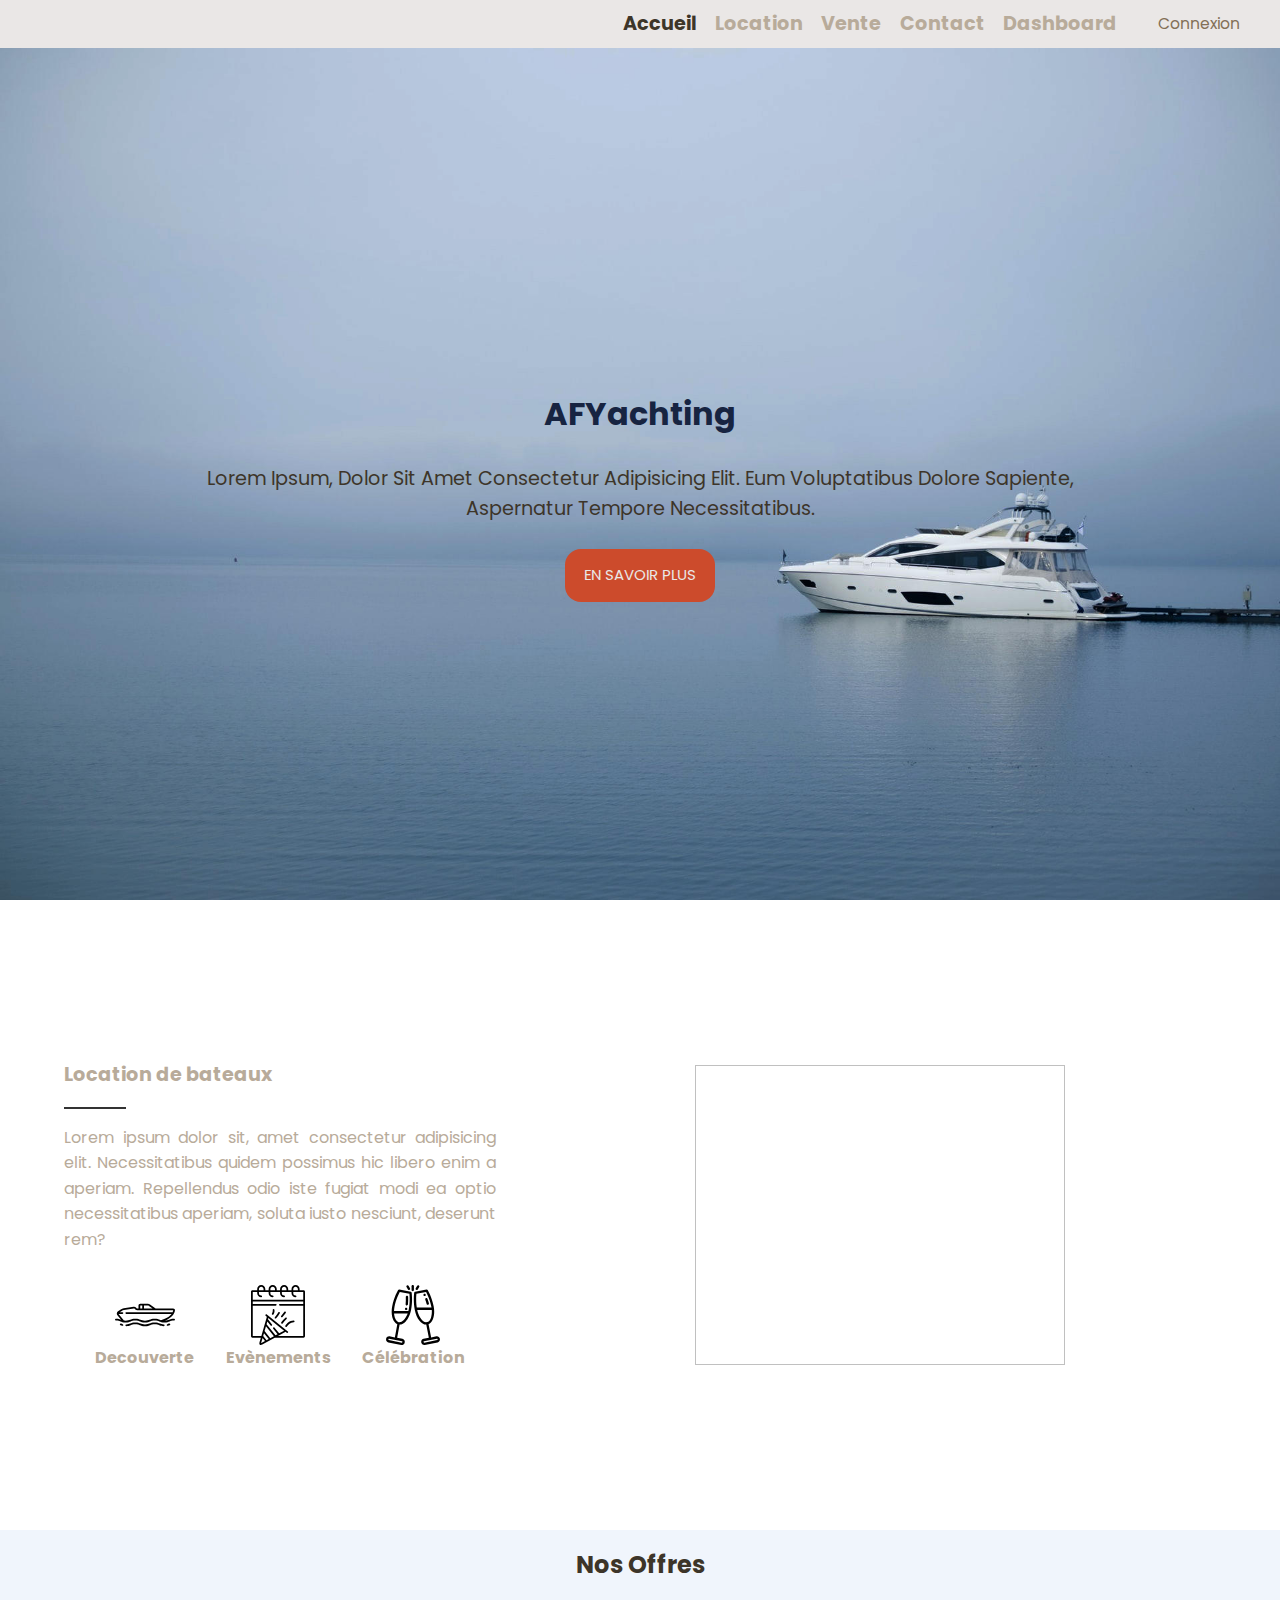
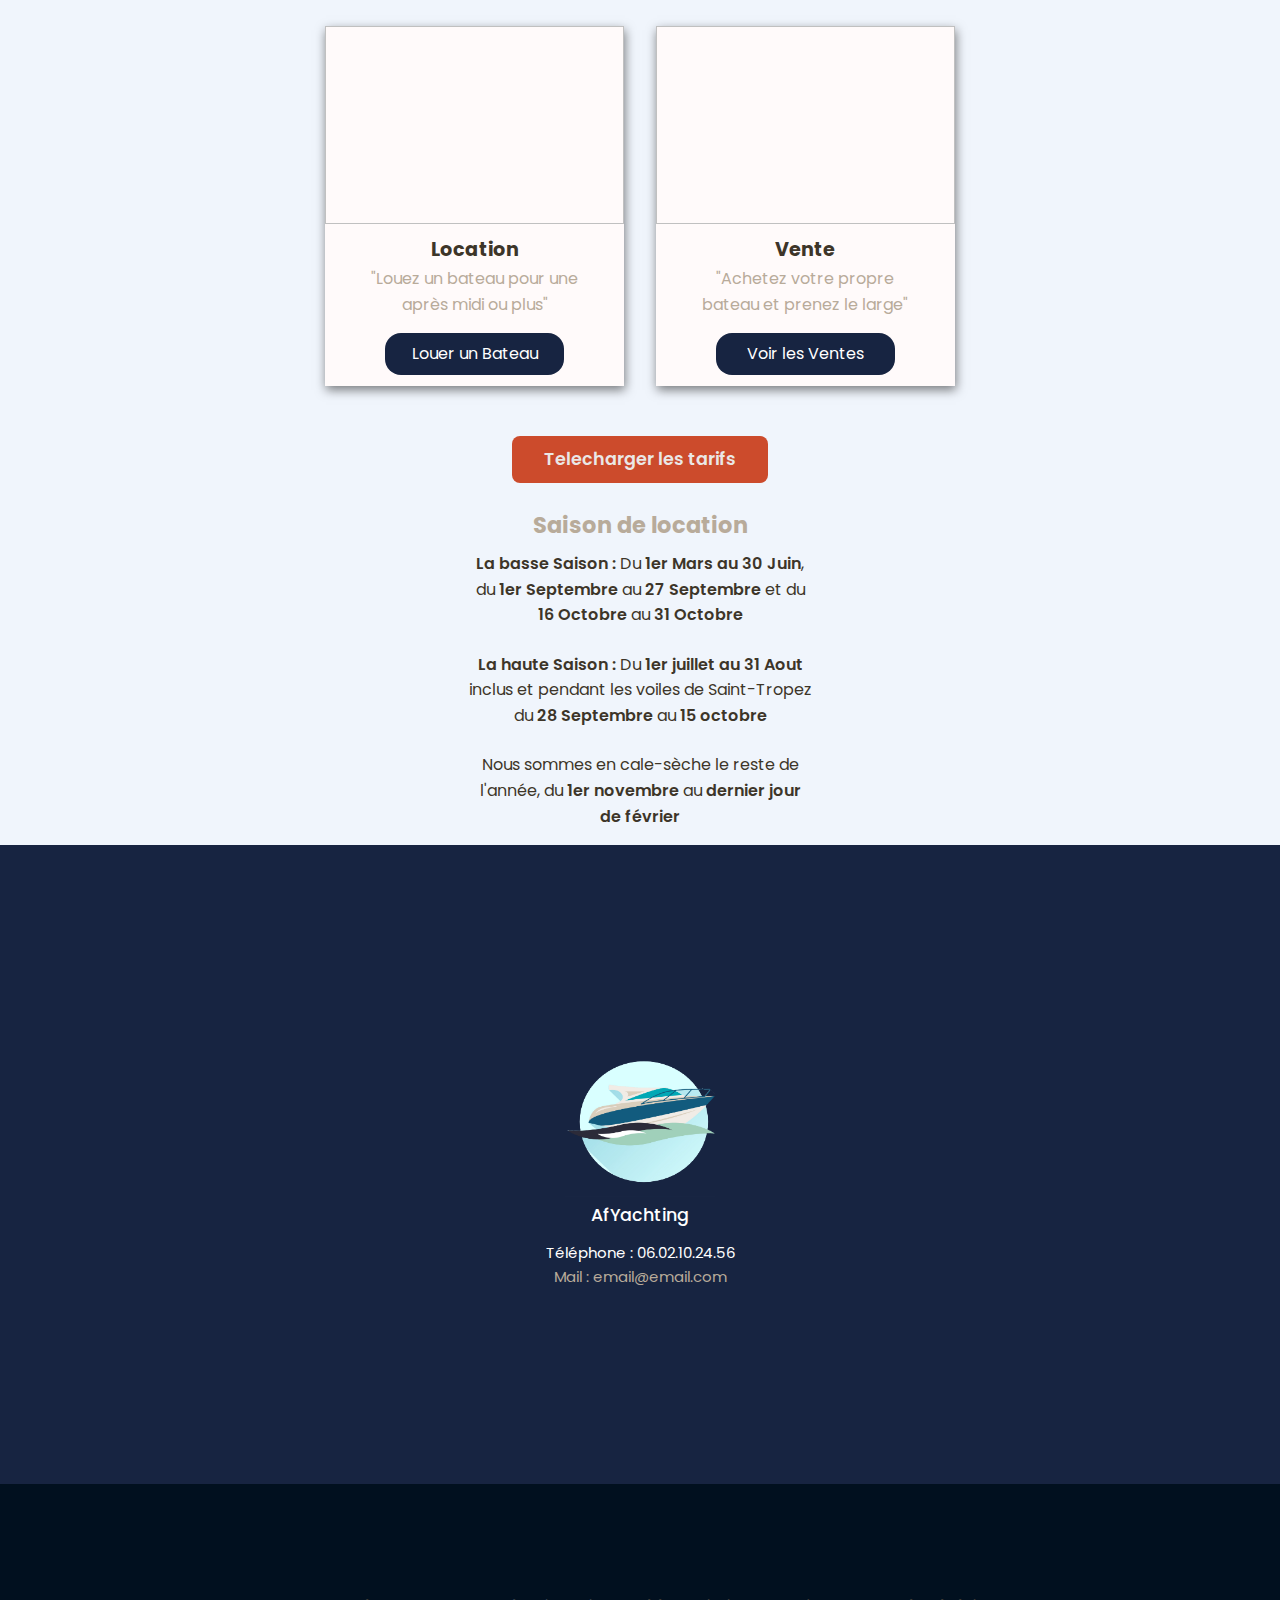
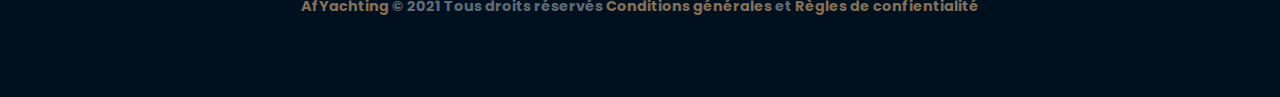
<file: AfYachting_VFinale/index.html>
<!DOCTYPE html>
<html lang="en">

<head>
    <meta charset="UTF-8">
    <meta name="viewport" content="width=device-width, initial-scale=1.0">


    <!-- ============    CSS    ================= -->
    <link rel="stylesheet" href="assets/css/nav_bar.css">

    <link rel="stylesheet" href="assets/css/home.css">

    <link rel="stylesheet" href="assets/css/footer.css">

    <!-- ============    BOXICONS    ================= -->
    <link href='https://unpkg.com/boxicons@2.0.7/css/boxicons.min.css' rel='stylesheet'>


    <title>Accueil</title>
</head>

<body>
    <header class="header">
        <nav class="nav_bar">
            <div class="nav_bar_logo_container">
                <a href="pages/compte.html" class="nav_bar_logo">Connexion</a>
            </div>

            <div class="nav_bar_toggle" id="nav_bar_toggle">
                <i class="bx bx-menu"></i>
            </div>

            <div class="nav_bar_menu" id="nav_bar_menu">
                <div class="nav_bar_close" id="nav_bar_close">
                    <i class="bx bx-x"></i>
                </div>

                <ul class="nav_bar_list">
                    <li class="nav_bar_item"><a href="#" class="nav_bar_link active">Accueil</a></li>
                    <li class="nav_bar_item"><a href="pages/location_selection.html" class="nav_bar_link">Location</a>
                    </li>
                    <li class="nav_bar_item"><a href="pages/vente.html" class="nav_bar_link">Vente</a></li>
                    <li class="nav_bar_item"><a href="pages/contact.html" class="nav_bar_link">Contact</a></li>
                    <li class="nav_bar_item"><a href="dashboard/pages/dashboard_home.html"
                            class="nav_bar_link">Dashboard</a></li>
                </ul>
            </div>
        </nav>
    </header>
    <main class="main">
        <div id="slider" class="slider">
            <div class="carousel_caption">
                <h1 class="carousel_caption_title">AFYachting</h1>
                <p class="carousel_caption_description">Lorem ipsum, dolor sit amet consectetur adipisicing elit. Eum
                    voluptatibus dolore sapiente,
                    aspernatur tempore
                    necessitatibus.</p>
                <a href="#location_id" class="carousel_caption_button">En Savoir Plus</a>
            </div>
            <figure>
                <img src="assets/images/home/slider_img1.jpg" alt class="carousel_size carousel_position">
                <img src="assets/images/home/slider_img2.jpg" alt class="carousel_size carousel_position">
                <img src="assets/images/home/slider_img3.jpg" alt class="carousel_size carousel_position">
            </figure>
        </div>


        <section class="activites" id="location_id">
            <div class="activite_container">

                <div class="activite_data">
                    <h2 class="activite_title">Location de bateaux</h2>

                    <div class="activite_border"></div>

                    <div class="activite_content">
                        <p class="activite_description_text">Lorem ipsum dolor sit, amet consectetur adipisicing elit.
                            Necessitatibus quidem possimus hic libero enim a aperiam. Repellendus odio iste fugiat modi
                            ea
                            optio necessitatibus aperiam, soluta iusto nesciunt, deserunt rem?</p>

                        <div class="activite_data_icons">
                            <div class="activite_icons">
                                <div class="activite_icon_box">
                                    <div class="activite_icon_img">
                                        <img src="assets/images/home/discover.svg" alt="">
                                    </div>
                                    <h6 class="activite_icon_title">Decouverte</h6>
                                </div>
                            </div>
                            <div class="activite_icons">
                                <div class="activite_icon_box">
                                    <div class="activite_icon_img">
                                        <img src="assets/images/home/event.svg" alt="">
                                    </div>
                                    <h6 class="activite_icon_title">Evènements</h6>
                                </div>
                            </div>

                            <div class="activite_icons">
                                <div class="activite_icon_box">
                                    <div class="activite_icon_img">
                                        <img src="assets/images/home/party.svg" alt="">
                                    </div>
                                    <h6 class="activite_icon_title">Célébration</h6>
                                </div>
                            </div>
                        </div>
                    </div>
                </div>
                <div class="activite_img">
                    <img data-src="assets/images/home/location_1_section.jpg" alt="">
                </div>
            </div>
        </section>

        <section class="location_categories">

            <div class="location_categories_container">
                <h1 class="location_title">Nos Offres</h1>
                <div class="location_container">

                    <div class="location_item ">
                        <a href="pages/location_selection.html">
                            <img data-src="assets/images/home/coques_rigides.jpg" alt="" class="location_img">
                            <div class="location_description">
                                <h4 class="description_title">Location</h4>
                                <p class="description_content">"Louez un bateau pour une après midi ou plus"</p>

                                <a href="pages/location_selection.html" class="description_link">Louer un Bateau</a>

                            </div>
                        </a>


                    </div>

                    <div class="location_item">

                        <a href="pages/vente.html">
                            <img data-src="assets/images/home/coque_semi_rigide.jpg" alt="" class="location_img">
                            <div class="location_description">
                                <h4 class="description_title">Vente</h4>

                                <p class="description_content">"Achetez votre propre bateau et prenez le large"</p>

                                <a href="pages/vente.html" class="description_link">Voir les Ventes</a>
                            </div>

                        </a>

                    </div>
                </div>
                <a download="" href="#" class="location_download_button">Telecharger les tarifs</a>

                <div class="location_saison">
                    <div class="location_saison_container">
                        <h2 class="location_saison_title">Saison de location</h2>
                        <div class="location_saison_text">
                            <span>La basse Saison : </span> Du <span>1er Mars au 30 Juin</span>, du <span>1er
                                Septembre</span> au <span>27 Septembre</span> et du <span>16 Octobre</span> au <span>31
                                Octobre</span>
                        </div>

                        <div class="location_saison_text">
                            <span>La haute Saison : </span> Du <span>1er juillet au 31 Aout</span> inclus et pendant les
                            voiles
                            de Saint-Tropez du <span>28 Septembre</span> au <span>15 octobre</span>
                        </div>

                        <div class="location_saison_text">
                            Nous sommes en cale-sèche le reste de l'année, du <span>1er novembre</span> au <span>dernier
                                jour de février</span>
                        </div>
                    </div>

                </div>

            </div>

        </section>

        <section class="separation">
            <div class="separation_content">
                <h4 class="separation_title"> " Une équipe dévouée toute l'année " </h4>
            </div>
        </section>

        <section class="info">
            <div class="info_container">
                <div class="info_data">
                    <h1 class="info_title">
                        A propos de nous
                    </h1>

                    <div class="crew_container">

                        <div class="crew_item ">
                            <img data-src="assets/images/home/crew_mate_3.jpg" alt="" class="crew_img">
                            <div class="crew_description">
                                <h6 class="crew_title_card">John McGregor</h6>
                                <p class="crew-title_description">Capitaine</p>
                                <div class="info_social">
                                    <a href="" class="social_link"><i class='bx bxl-facebook'></i></a>
                                    <a href="" class="social_link"><i class='bx bxl-linkedin'></i></a>
                                    <a href="" class="social_link"><i class='bx bxl-twitter'></i></a>
                                </div>

                            </div>


                        </div>

                        <div class="crew_item">
                            <img data-src="assets/images/home/crew_mate_2.jpg" alt="" class="crew_img">
                            <div class="crew_description">
                                <h6 class="crew_title_card">Mike Swain</h6>
                                <p class="crew-title_description">Skipper</p>
                                <div class="info_social">
                                    <a href="" class="social_link"><i class='bx bxl-facebook'></i></a>
                                    <a href="" class="social_link"><i class='bx bxl-linkedin'></i></a>
                                    <a href="" class="social_link"><i class='bx bxl-twitter'></i></a>
                                </div>

                            </div>

                        </div>

                        <div class="crew_item">
                            <img data-src="assets/images/home/crew_mate_1.jpg" alt="" class="crew_img">
                            <div class="crew_description">
                                <h6 class="crew_title_card">Thierry Roland</h6>
                                <p class="crew-title_description">Skipper</p>
                                <div class="info_social">
                                    <a href="" class="social_link"><i class='bx bxl-facebook'></i></a>
                                    <a href="" class="social_link"><i class='bx bxl-linkedin'></i></a>
                                    <a href="" class="social_link"><i class='bx bxl-twitter'></i></a>
                                </div>

                            </div>

                        </div>
                    </div>

                    <a href="pages/contact.html" class="info_contact_button">Contactez nous</a>
                </div>
            </div>
        </section>

        <section class="partners">
            <div class="partner_container">
                <h3>Des partenaires sur toute la côte</h3>
                <div class="partners_data_container">
                    <div class="partners_data partners_set_1 ">
                        <img src="assets/images/home/logo_partner_1.jpg" alt="">
                        <img src="assets/images/home/logo_partner_2.jpg" alt="">
                        <img src="assets/images/home/logo_partner_3.jpg" alt="">
                        <img src="assets/images/home/logo_partner_4.jpg" alt="">
                        <img src="assets/images/home/logo_partner_5.jpg" alt="">
                        <img src="assets/images/home/logo_partner_6.jpg" alt="">
                    </div>
                    <div class="partners_data partners_set_2">
                        <img src="assets/images/home/logo_partner_5.jpg" alt="">
                        <img src="assets/images/home/logo_partner_6.jpg" alt="">
                    </div>
                    <div class="partners_data partners_set_3">
                        <img src="assets/images/home/logo_partner_1.jpg" alt="">
                        <img src="assets/images/home/logo_partner_2.jpg" alt="">
                        <img src="assets/images/home/logo_partner_3.jpg" alt="">
                        <img src="assets/images/home/logo_partner_4.jpg" alt="">
                        <img src="assets/images/home/logo_partner_5.jpg" alt="">
                        <img src="assets/images/home/logo_partner_6.jpg" alt="">
                        <img src="assets/images/home/logo_partner_2.jpg" alt="">
                        <img src="assets/images/home/logo_partner_3.jpg" alt="">
                    </div>
                </div>
        </section>
    </main>

    <footer class="footer">
        <div class="footer_container">
            <div class="footer_logo">
                <img src="assets/images/footer/boat_illustration.png" alt="">
                <h3 class="footer_title">AfYachting</h3>
            </div>
            <div class="footer_contact">

                <div class="footer_contact_box">
                    <p class="footer_contact_text">Téléphone : <span>06.02.10.24.56</span></p>
                </div>

                <div class="footer_contact_box">
                    <a href="mailto:email@email.com" class="contact_text">Mail : <span>email@email.com</span>
                    </a>
                </div>
            </div>
            <div class="footer_social">

            </div>
        </div>
        <div class="footer_copyright">
            <h1 class="footer_copyright_title"><a href="" class="brand">AfYachting</a> &copy; 2021 Tous droits réservés
                <a href="" class="c_gen">Conditions générales</a> et <a href="" class="privacy">Règles de
                    confientialité</a>
            </h1>
        </div>
    </footer>

    <script src="assets/js/lazy_load.js"></script>
    <script src="assets/js/main.js"></script>
</body>

</html>
</file>
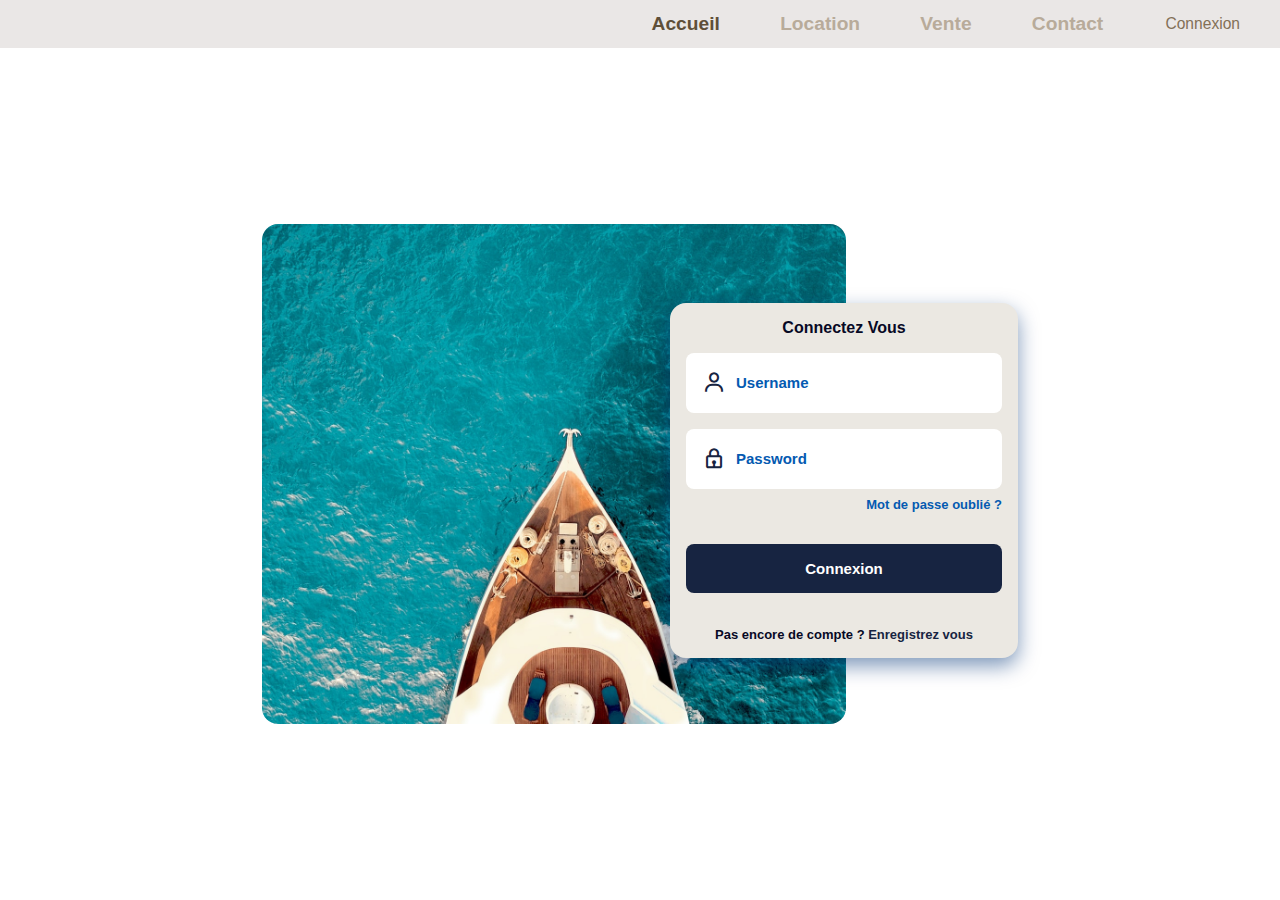
<file: AfYachting_VFinale/pages/compte.html>
<!DOCTYPE html>
<html lang="en">

<head>
    <meta charset="UTF-8">
    <meta name="viewport" content="width=device-width, initial-scale=1.0">

    <!--==========   CSS   ==========-->
    <link rel="stylesheet" href="../assets/css/compte.css">
    <link rel="stylesheet" href="../assets/css/nav_bar.css">


    <!--==========   BOXICONS   ==========-->
    <link href='https://unpkg.com/boxicons@2.0.7/css/boxicons.min.css' rel='stylesheet'>

    <title>Inscription</title>
</head>

<body>
    <header class="header">
        <nav class="nav_bar">
            <div class="nav_bar_logo_container">
                <a href="compte.html" class="nav_bar_logo">Connexion</a>
            </div>

            <div class="nav_bar_toggle" id="nav_bar_toggle">
                <i class="bx bx-menu"></i>
            </div>

            <div class="nav_bar_menu" id="nav_bar_menu">
                <div class="nav_bar_close" id="nav_bar_close">
                    <i class="bx bx-x"></i>
                </div>

                <ul class="nav_bar_list">
                    <li class="nav_bar_item"><a href="../index.html" class="nav_bar_link active">Accueil</a></li>
                    <li class="nav_bar_item"><a href="location_selection.html" class="nav_bar_link">Location</a>
                    </li>
                    <li class="nav_bar_item"><a href="vente.html" class="nav_bar_link">Vente</a></li>
                    <li class="nav_bar_item"><a href="contact.html" class="nav_bar_link">Contact</a></li>
                </ul>
            </div>
        </nav>
    </header>
    <!--==========   MAIN   ==========-->
    <div class="login">
        <div class="login_content">
            <div class="login_img">
                <img src="../assets/images/compte/header_compte.jpg" alt="">
            </div>

            <div class="login_form">
                <form action="" method="post" class="login_register" id="login_register">
                    <h1 class="login_title">
                        Connectez Vous
                    </h1>

                    <div class="login_box">
                        <i class="bx bx-user login_icon"></i>
                        <input type="text" placeholder="Username" class="login_input">
                    </div>

                    <div class="login_box">
                        <i class="bx bx-lock login_icon"></i>
                        <input type="password" placeholder="Password" class="login_input">
                    </div>


                    <a href="#" class="login_forgot">Mot de passe oublié ? </a>

                    <!--TODO: IMPLEMENT DATA PROCESSING WHILE SUBMITTING -->
                    <!--IMPORTANT !!  DO NOT CHANGE a href to SUBMIT button -->
                    <!--TODO REMOVE THESE COMMENT AFTER PROCESSING -->
                    <a href="#" class="login_button"
                        onclick="document.getElementById('login_register').submit();">Connexion</a>

                    <div>
                        <span class="login_account">Pas encore de compte ? </span>
                        <span class="login_signin" id="login_sign_up">Enregistrez vous</span>
                    </div>

                </form>


                <form action="" method="post" class="login_create none" id="login_create">
                    <h1 class="login_title">
                        Créez votre Compte
                    </h1>

                    <div class="login_box">
                        <i class="bx bx-user login_icon"></i>
                        <input type="text" placeholder="Votre nom" class="login_input" id="username">
                        <small>Error Message</small>
                    </div>

                    <div class="login_box">
                        <i class="bx bx-at login_icon"></i>
                        <input type="email" placeholder="Votre mail" class="login_input" id="email">
                        <small>Error Message</small>
                    </div>

                    <div class="login_box">
                        <i class="bx bx-lock login_icon"></i>
                        <input type="password" placeholder="Mot de passe" class="login_input" id="password">
                        <small>Error Message</small>
                    </div>

                    <div class="login_box">
                        <i class="bx bx-lock login_icon"></i>
                        <input type="password" placeholder="Vérifiez votre mot de passe" class="login_input"
                            id="password2">
                        <small>Error Message</small>
                    </div>

                    <button type="submit" class="login_button">Créez le Compte</button>

                    <div>
                        <span class="login_account">Déjà Membre ? </span>
                        <span class="login_signup" id="login_sign_in">Connectez vous</span>
                    </div>
                </form>
            </div>
        </div>
    </div>


    <!--==========   MAIN JS   ==========-->
    <script src="../assets/js/compte.js"></script>
</body>

</html>
</file>
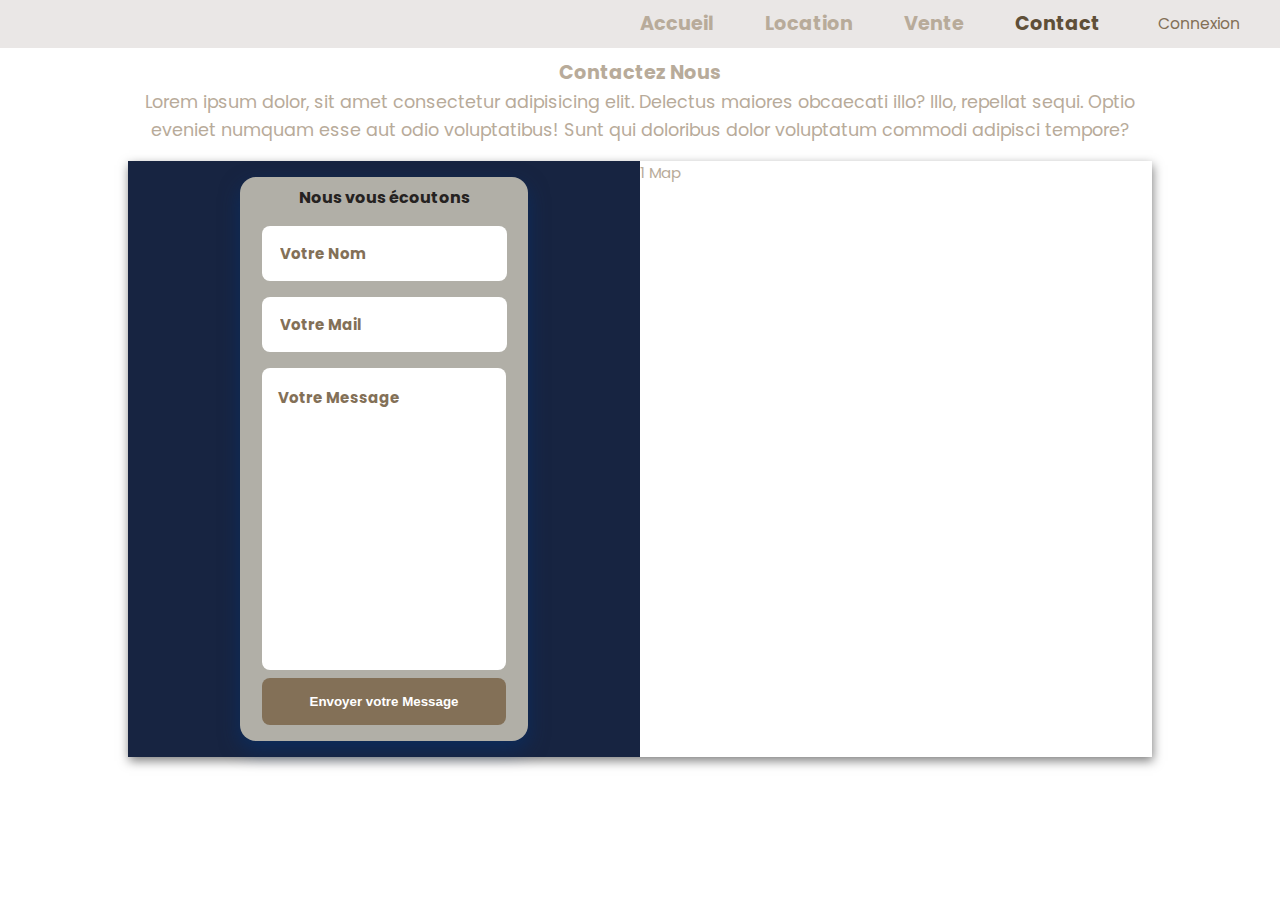
<file: AfYachting_VFinale/pages/contact.html>
<!DOCTYPE html>
<html lang="en">

<head>
    <meta charset="UTF-8">
    <meta name="viewport" content="width=device-width, initial-scale=1.0">

    <!-- ============    CSS    ================= -->
    <link rel="stylesheet" href="../assets/css/nav_bar.css">

    <link rel="stylesheet" href="../assets/css/contact.css">

    <!-- ============    BOXICONS    ================= -->
    <link href='https://unpkg.com/boxicons@2.0.7/css/boxicons.min.css' rel='stylesheet'>


    <title>Contact</title>
</head>

<body>
    <header class="header">
        <nav class="nav_bar">
            <div class="nav_bar_logo_container">
                <a href="compte.html" class="nav_bar_logo">Connexion</a>
            </div>

            <div class="nav_bar_toggle" id="nav_bar_toggle">
                <i class="bx bx-menu"></i>
            </div>

            <div class="nav_bar_menu" id="nav_bar_menu">
                <div class="nav_bar_close" id="nav_bar_close">
                    <i class="bx bx-x"></i>
                </div>

                <ul class="nav_bar_list">
                    <li class="nav_bar_item"><a href="../index.html" class="nav_bar_link ">Accueil</a></li>
                    <li class="nav_bar_item"><a href="location_selection.html" class="nav_bar_link ">Location</a></li>
                    <li class="nav_bar_item"><a href="vente.html" class="nav_bar_link ">Vente</a></li>
                    <li class="nav_bar_item"><a href="#" class="nav_bar_link active">Contact</a></li>
                </ul>
            </div>
        </nav>
    </header>

    <main class="main">
        <section class="contact">
            <div class="contact_container">
                <div class="contact_info">
                    <h4 class="contact_title">
                        Contactez Nous
                    </h4>
                    <p class="contact_text">Lorem ipsum dolor, sit amet consectetur adipisicing elit. Delectus maiores
                        obcaecati illo? Illo, repellat sequi. Optio eveniet numquam esse aut odio voluptatibus! Sunt qui
                        doloribus dolor voluptatum commodi adipisci tempore?</p>
                </div>

                <div class="contact_data">
                    <div class="contact_ressources">

                        <form action="" method="post" class="login_register" id="login_register">
                            <h1 class="login_title">
                                Nous vous écoutons
                            </h1>

                            <div class="login_box">
                                <input type="text" placeholder="Votre Nom" class="login_input">
                            </div>

                            <div class="login_box">
                                <input type="email" placeholder="Votre Mail" class="login_input">
                            </div>


                            <textarea name="" id="" class="textArea" placeholder="Votre Message"></textarea>



                            <button type="submit" class="login_button">Envoyer votre Message</button>

                        </form>





                        <!-- <div class="contact_box">
                            <h5 class="contact_data_title"><i class='bx bx-map'></i>Adresse</h5>
                            <p class="contact_data_adresse contact_data_text">Saint Tropez (83990, Var) France</p>
                        </div>
                        <div class="contact_box">
                            <h5 class="contact_data_title"><i class='bx bx-at'></i>Email</h5>
                            <a href="mailto:nullepart@mozilla.org"
                                class="contact_data_mail contact_data_text">SocieteAfYachting@email.com</a>
                        </div>

                        <div class="contact_box">
                            <h5 class="contact_data_title"><i class='bx bxs-phone'></i>Téléphone</h5>
                            <p class="contact_data_phone contact_data_text">04 98 00 12 00</p>
                            <p class="contact_data_phone contact_data_text">06 12 00 98 00</p>

                        </div> -->

                    </div>

                    <div class="contact_map">
                        <div id="wrapper-9cd199b9cc5410cd3b1ad21cab2e54d3">
                            <div id="map-9cd199b9cc5410cd3b1ad21cab2e54d3"></div>
                            <script>(function () {
                                    var setting = { "height": 400, "width": 706, "zoom": 14, "queryString": "Saint-Tropez, France", "place_id": "ChIJR-cWgxTHzhIR37mELWMbKpE", "satellite": false, "centerCoord": [43.27209373388982, 6.6578647267259905], "cid": "0x912a1b632d84b9df", "lang": "fr", "cityUrl": "/france/saint-tropez-18117", "cityAnchorText": "Carte de Saint-Tropez, Sud de la France, France", "id": "map-9cd199b9cc5410cd3b1ad21cab2e54d3", "embed_id": "366752" };
                                    var d = document;
                                    var s = d.createElement('script');
                                    s.src = 'https://1map.com/js/script-for-user.js?embed_id=366752';
                                    s.async = true;
                                    s.onload = function (e) {
                                        window.OneMap.initMap(setting)
                                    };
                                    var to = d.getElementsByTagName('script')[0];
                                    to.parentNode.insertBefore(s, to);
                                })();</script><a href="https://1map.com/fr/map-embed">1 Map</a>
                        </div>
                    </div>
                </div>
            </div>
        </section>
    </main>

    <script src="../assets/js/main.js"></script>
</body>

</html>
</file>
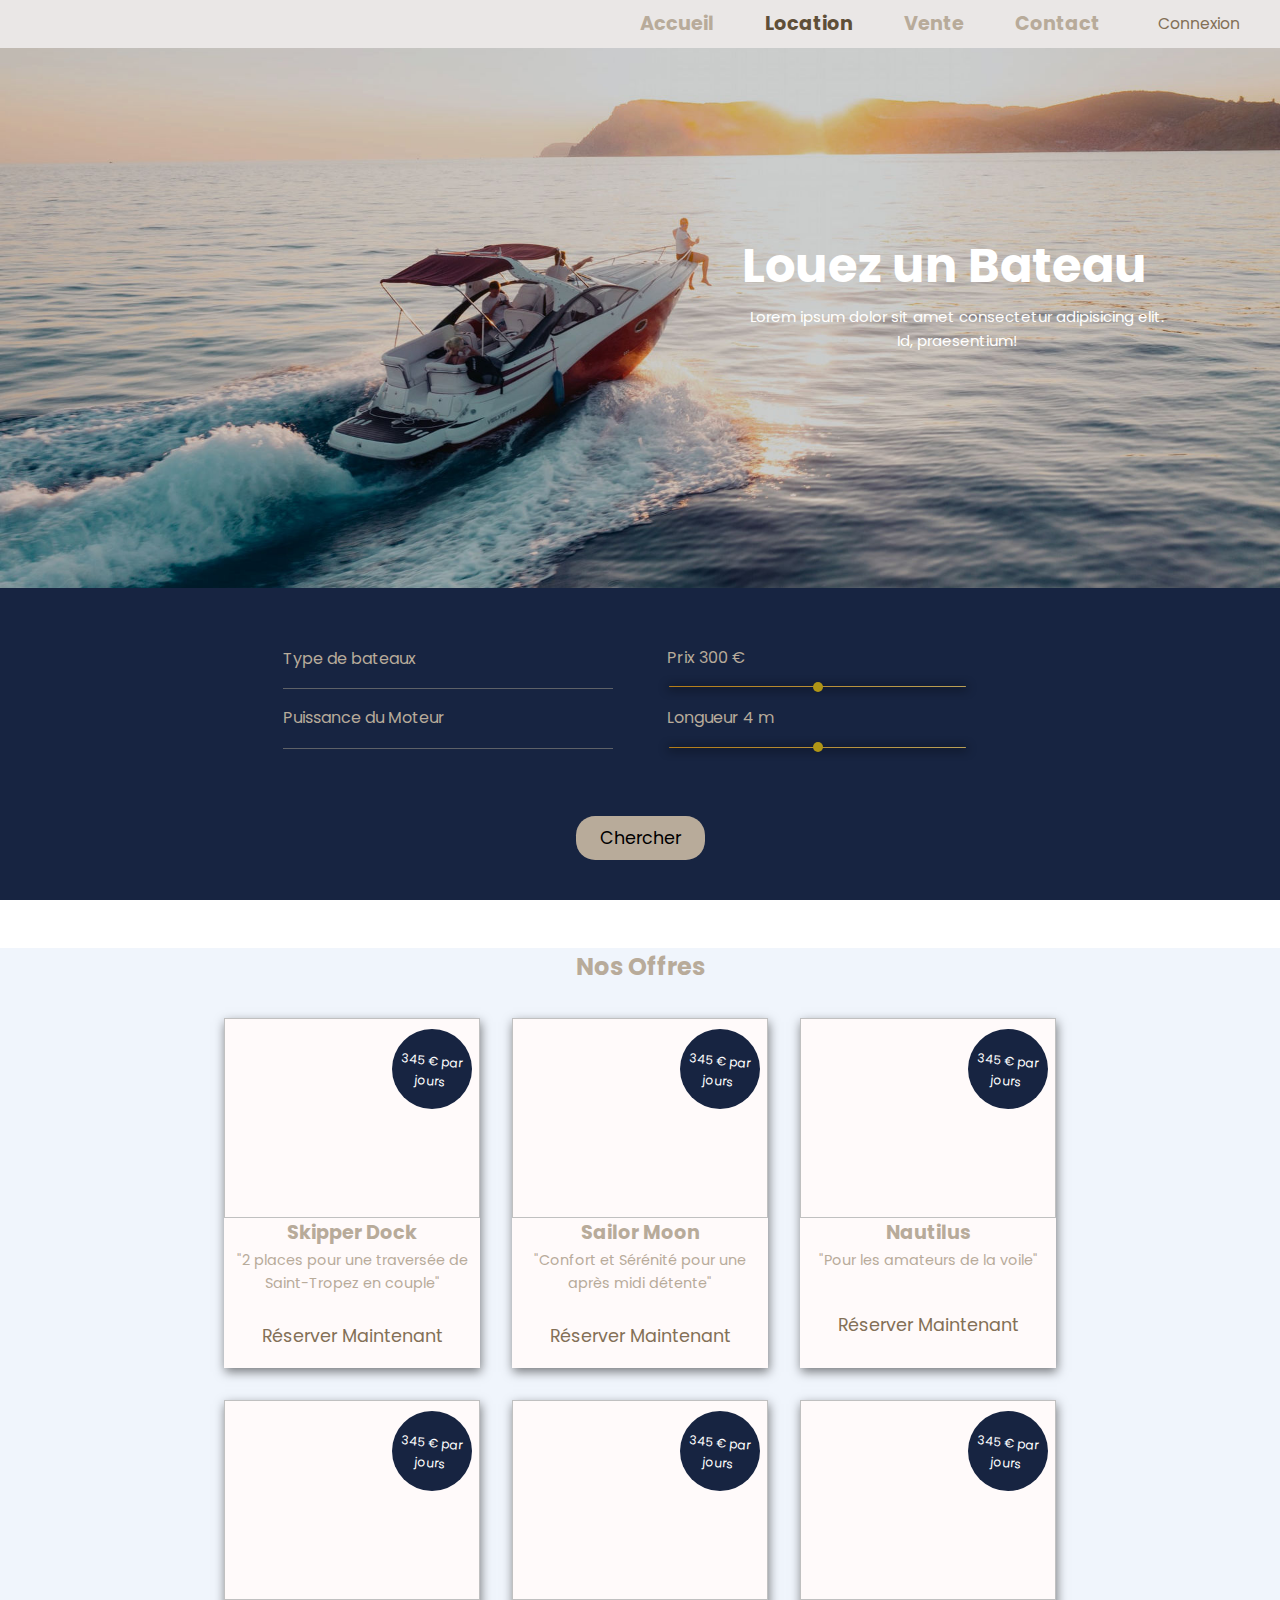
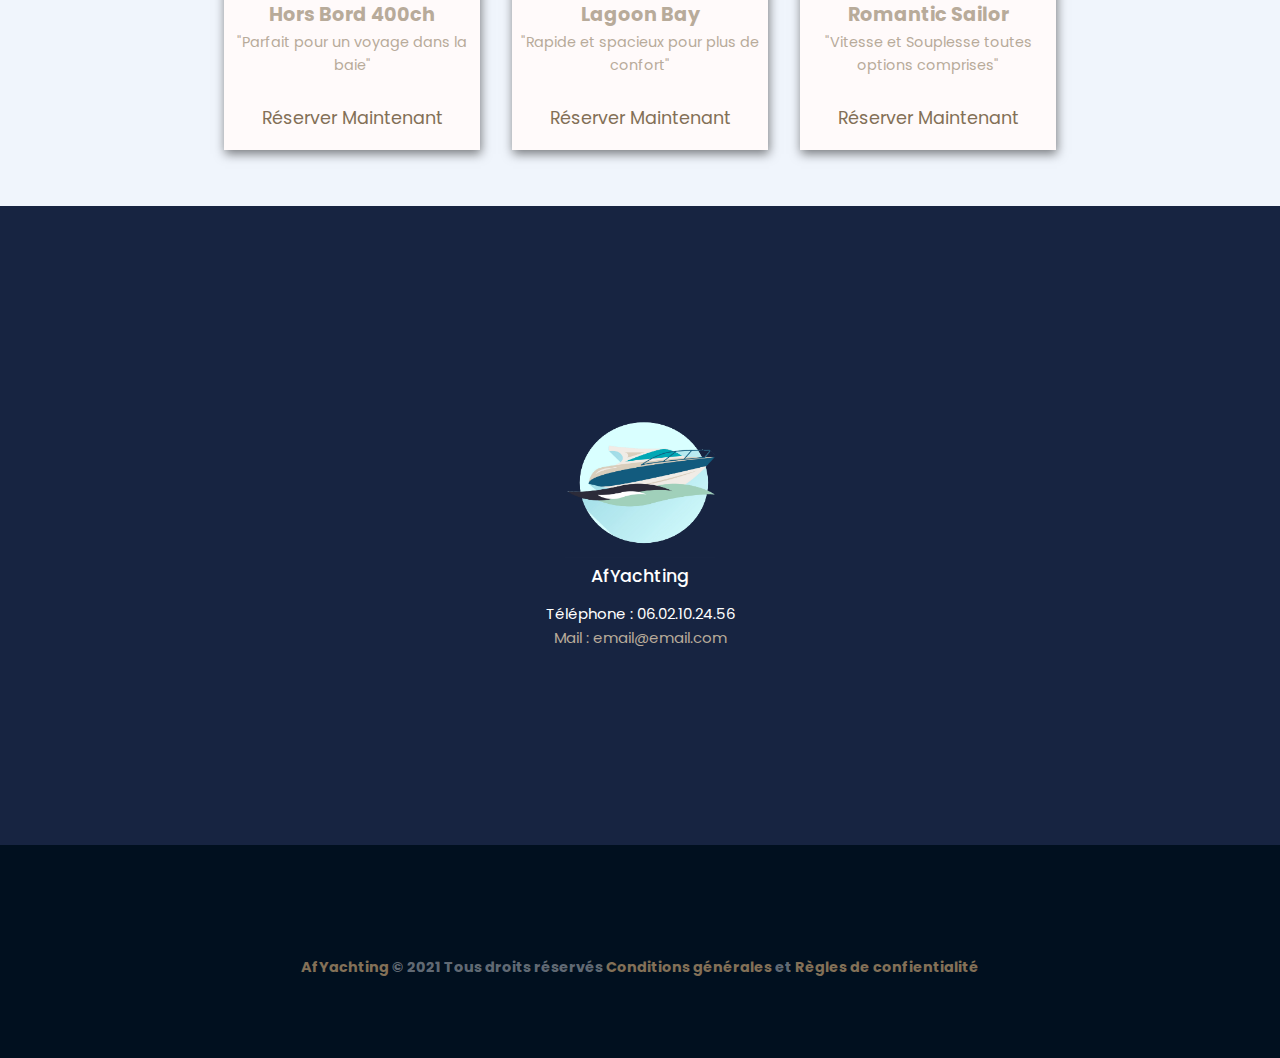
<file: AfYachting_VFinale/pages/location.html>
<!DOCTYPE html>
<html lang="en">

<head>
    <meta charset="UTF-8">
    <meta name="viewport" content="width=device-width, initial-scale=1.0">

    <!-- ============    CSS    ================= -->
    <link rel="stylesheet" href="../assets/css/nav_bar.css">
    <link rel="stylesheet" href="../assets/css/location.css">
    <link rel="stylesheet" href="../assets/css/footer.css">

    <!-- ============    BOXICONS    ================= -->
    <link href='https://unpkg.com/boxicons@2.0.7/css/boxicons.min.css' rel='stylesheet'>

    <title>Location</title>
</head>

<body>
    <header class="header">
        <nav class="nav_bar">
            <div class="nav_bar_logo_container">
                <a href="compte.html" class="nav_bar_logo">Connexion</a>
            </div>

            <div class="nav_bar_toggle" id="nav_bar_toggle">
                <i class="bx bx-menu"></i>
            </div>

            <div class="nav_bar_menu" id="nav_bar_menu">
                <div class="nav_bar_close" id="nav_bar_close">
                    <i class="bx bx-x"></i>
                </div>

                <ul class="nav_bar_list">
                    <li class="nav_bar_item"><a href="../index.html" class="nav_bar_link ">Accueil</a></li>
                    <li class="nav_bar_item"><a href="#" class="nav_bar_link active">Location</a></li>
                    <li class="nav_bar_item"><a href="vente.html" class="nav_bar_link ">Vente</a></li>
                    <li class="nav_bar_item"><a href="contact.html" class="nav_bar_link">Contact</a></li>
                </ul>
            </div>
        </nav>
    </header>

    <main class="main">
        <section class="location_caption">
            <div class="caption_img">
                <img data-src="../assets/images/location/location_header_2.jpg" alt="">
            </div>
            <div class="caption">
                <h4 class="caption_title">Louez un Bateau</h4>
                <p class="caption_text">Lorem ipsum dolor sit amet consectetur adipisicing elit. Id, praesentium!</p>
            </div>

            <div class="form">
                <form action="" method="post" class="form_boat">
                    <div class="form_input_content">
                        <div class="form_input_content_container">

                            <div class="form_input_box">
                                <div class="form_box">
                                    <label for="boat_type" class="form_label">Type de bateaux</label>
                                    <input type=text list=boat_type class="input_form">
                                    <datalist id="boat_type" name="boat_type">
                                        <option>Coque Rigide</option>
                                        <option>Prestige</option>
                                        <option>Coque semi rigide</option>
                                    </datalist>
                                </div>

                                <div class="form_box">
                                    <label for="boat_motor" class="form_label">Puissance du Moteur</label>
                                    <input type=text list=boat_motor class="input_form">
                                    <datalist id="boat_motor" name="boat_motor">
                                        <option>340 ch</option>
                                        <option>470 ch</option>
                                        <option>660 ch</option>
                                    </datalist>
                                </div>
                            </div>

                            <div class="form_input_box">
                                <div class="form_box">
                                    <label for="range_price" class="form_label">Prix <span id="value"></span></label>
                                    <input type="range" name="" class="range_slider" id="range_price" min="100"
                                        max="500" value="300">
                                </div>

                                <div class="form_box">
                                    <label for="range_length" class="form_label">Longueur <span
                                            id="length"></span></label>
                                    <input type="range" name="" class="range_slider" id="range_length" min="2" max="6">

                                </div>
                            </div>
                        </div>

                    </div>
                    <div class="input_submit">
                        <a href="#location_result" class="submit_btn">Chercher</a>
                    </div>

                </form>

            </div>
        </section>

        <section class="location_result" id="location_result">
            <h1 class="location_title">Nos Offres</h1>
            <div class="location_container">

                <div class="location_item ">
                    <img data-src="../assets/images/location/location1.jpg" alt="" class="location_img">
                    <div class="location_description">
                        <div class="location_price">
                            <p class="location_price_text">
                                345 € par jours
                            </p>

                        </div>
                        <h6 class="description_title">Skipper Dock</h6>
                        <p class="description_content">"2 places pour une traversée de Saint-Tropez en couple"</p>

                        <a href="payment.html" class="description_link">Réserver Maintenant</a>
                    </div>


                </div>

                <div class="location_item">
                    <img data-src="../assets/images/location/location2.jpg" alt="" class="location_img">
                    <div class="location_description">
                        <div class="location_price">
                            <p class="location_price_text">
                                345 € par jours
                            </p>

                        </div>
                        <h6 class="description_title">Sailor Moon</h6>

                        <p class="description_content">"Confort et Sérénité pour une après midi détente"
                        </p>

                        <a href="payment.html" class="description_link">Réserver Maintenant</a>

                    </div>

                </div>

                <div class="location_item">
                    <img data-src="../assets/images/location/location3.jpg" alt="" class="location_img">
                    <div class="location_description">
                        <div class="location_price">
                            <p class="location_price_text">
                                345 € par jours
                            </p>

                        </div>
                        <h6 class="description_title">Nautilus</h6>

                        <p class="description_content">"Pour les amateurs de la voile"</p>

                        <a href="payment.html" class="description_link">Réserver Maintenant</a>
                    </div>
                </div>

                <div class="location_item">
                    <img data-src="../assets/images/location/location4.jpg" alt="" class="location_img">
                    <div class="location_description">
                        <div class="location_price">
                            <p class="location_price_text">
                                345 € par jours
                            </p>

                        </div>
                        <h6 class="description_title">Hors Bord 400ch</h6>

                        <p class="description_content">"Parfait pour un voyage dans la baie"</p>

                        <a href="payment.html" class="description_link">Réserver Maintenant</a>
                    </div>
                </div>

                <div class="location_item">
                    <img data-src="../assets/images/location/location5.jpg" alt="" class="location_img">
                    <div class="location_description">
                        <div class="location_price">
                            <p class="location_price_text">
                                345 € par jours
                            </p>

                        </div>
                        <h6 class="description_title">Lagoon Bay</h6>

                        <p class="description_content">"Rapide et spacieux pour plus de confort"</p>

                        <a href="payment.html" class="description_link">Réserver Maintenant</a>
                    </div>
                </div>

                <div class="location_item">
                    <img data-src="../assets/images/location/location6.jpg" alt="" class="location_img">
                    <div class="location_description">
                        <div class="location_price">
                            <p class="location_price_text">
                                345 € par jours
                            </p>

                        </div>
                        <h6 class="description_title">Romantic Sailor</h6>

                        <p class="description_content">"Vitesse et Souplesse toutes options comprises"</p>

                        <a href="payment.html" class="description_link">Réserver Maintenant</a>
                    </div>
                </div>
            </div>
        </section>

    </main>

    <footer class="footer">
        <div class="footer_container">
            <div class="footer_logo">
                <img src="../assets/images/footer/boat_illustration.png" alt="">
                <h3 class="footer_title">AfYachting</h3>
            </div>
            <div class="footer_contact">

                <div class="footer_contact_box">
                    <p class="footer_contact_text">Téléphone : <span>06.02.10.24.56</span></p>
                </div>

                <div class="footer_contact_box">
                    <a href="mailto:email@email.com" class="contact_text">Mail : <span>email@email.com</span>
                    </a>
                </div>
            </div>
            <div class="footer_social">

            </div>
        </div>
        <div class="footer_copyright">
            <h1 class="footer_copyright_title"><a href="" class="brand">AfYachting</a> &copy; 2021 Tous droits réservés
                <a href="" class="c_gen">Conditions générales</a> et <a href="" class="privacy">Règles de
                    confientialité</a>
            </h1>
        </div>
    </footer>

    <script src="../assets/js/location.js" async></script>
    <script src="../assets/js/lazy_load.js" async></script>
    <script src="../assets/js/main.js"></script>
</body>

</html>
</file>
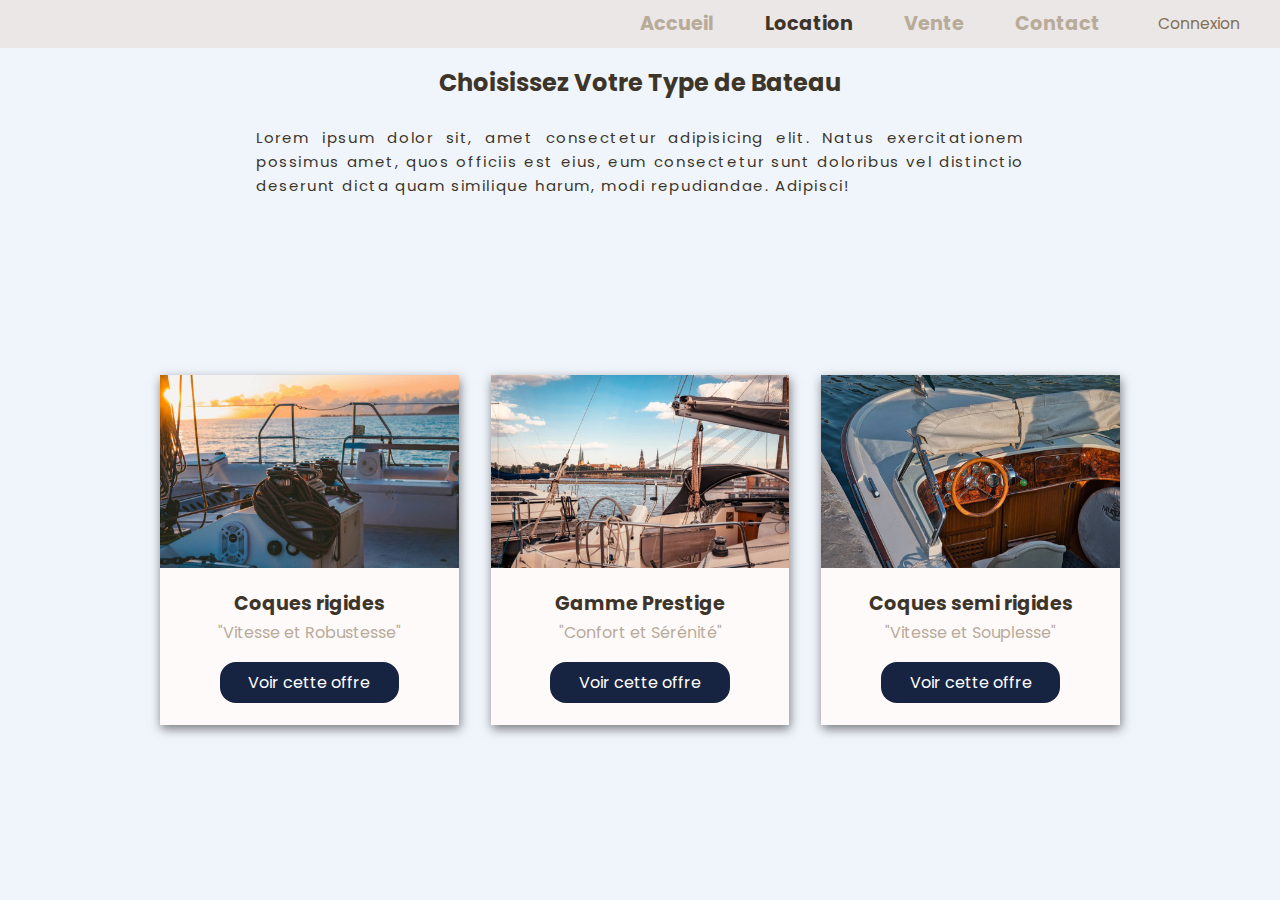
<file: AfYachting_VFinale/pages/location_selection.html>
<!DOCTYPE html>
<html lang="en">

<head>
    <meta charset="UTF-8">
    <meta http-equiv="X-UA-Compatible" content="IE=edge">
    <meta name="viewport" content="width=device-width, initial-scale=1.0">

    <!-- ========= CSS ========= -->
    <link rel="stylesheet" href="../assets/css/nav_bar.css">
    <link rel="stylesheet" href="../assets/css/location_selection.css">


    <title>Choisissez votre type de bateau</title>


</head>

<body>

    <header class="header">
        <nav class="nav_bar">
            <div class="nav_bar_logo_container">
                <a href="compte.html" class="nav_bar_logo">Connexion</a>
            </div>

            <div class="nav_bar_toggle" id="nav_bar_toggle">
                <i class="bx bx-menu"></i>
            </div>

            <div class="nav_bar_menu" id="nav_bar_menu">
                <div class="nav_bar_close" id="nav_bar_close">
                    <i class="bx bx-x"></i>
                </div>

                <ul class="nav_bar_list">
                    <li class="nav_bar_item"><a href="../index.html" class="nav_bar_link ">Accueil</a></li>
                    <li class="nav_bar_item"><a href="#" class="nav_bar_link active">Location</a></li>
                    <li class="nav_bar_item"><a href="vente.html" class="nav_bar_link">Vente</a></li>
                    <li class="nav_bar_item"><a href="contact.html" class="nav_bar_link">Contact</a></li>
                </ul>
            </div>
        </nav>
    </header>



    <section class="location_categories">

        <h1 class="location_title">Choisissez Votre Type de Bateau</h1>
        <p class="location_text">Lorem ipsum dolor sit, amet consectetur adipisicing elit. Natus exercitationem possimus
            amet, quos officiis est eius, eum consectetur sunt doloribus vel distinctio deserunt dicta quam similique
            harum, modi repudiandae. Adipisci!</p>
        <div class="location_container">

            <div class="location_item ">
                <a href="location.html">
                    <img src="../assets/images/home/coques_rigides.jpg" alt="" class="location_img">
                    <div class="location_description">
                        <h4 class="description_title">Coques rigides</h4>
                        <p class="description_content">"Vitesse et Robustesse"</p>

                        <a href="location.html" class="description_link">Voir cette offre</a>

                    </div>
                </a>


            </div>

            <div class="location_item">
                <a href="location.html">
                    <img src="../assets/images/home/prestige.jpg" alt="" class="location_img">
                    <div class="location_description">
                        <h4 class="description_title">Gamme Prestige</h4>

                        <p class="description_content">"Confort et Sérénité" </p>

                        <a href="location.html" class="description_link">Voir cette offre</a>

                    </div>

                </a>


            </div>

            <div class="location_item">

                <a href="location.html">
                    <img src="../assets/images/home/coque_semi_rigide.jpg" alt="" class="location_img">
                    <div class="location_description">
                        <h4 class="description_title">Coques semi rigides</h4>

                        <p class="description_content">"Vitesse et Souplesse"</p>

                        <a href="location.html" class="description_link">Voir cette offre</a>
                    </div>

                </a>

            </div>
        </div>
    </section>

</body>

</html>
</file>
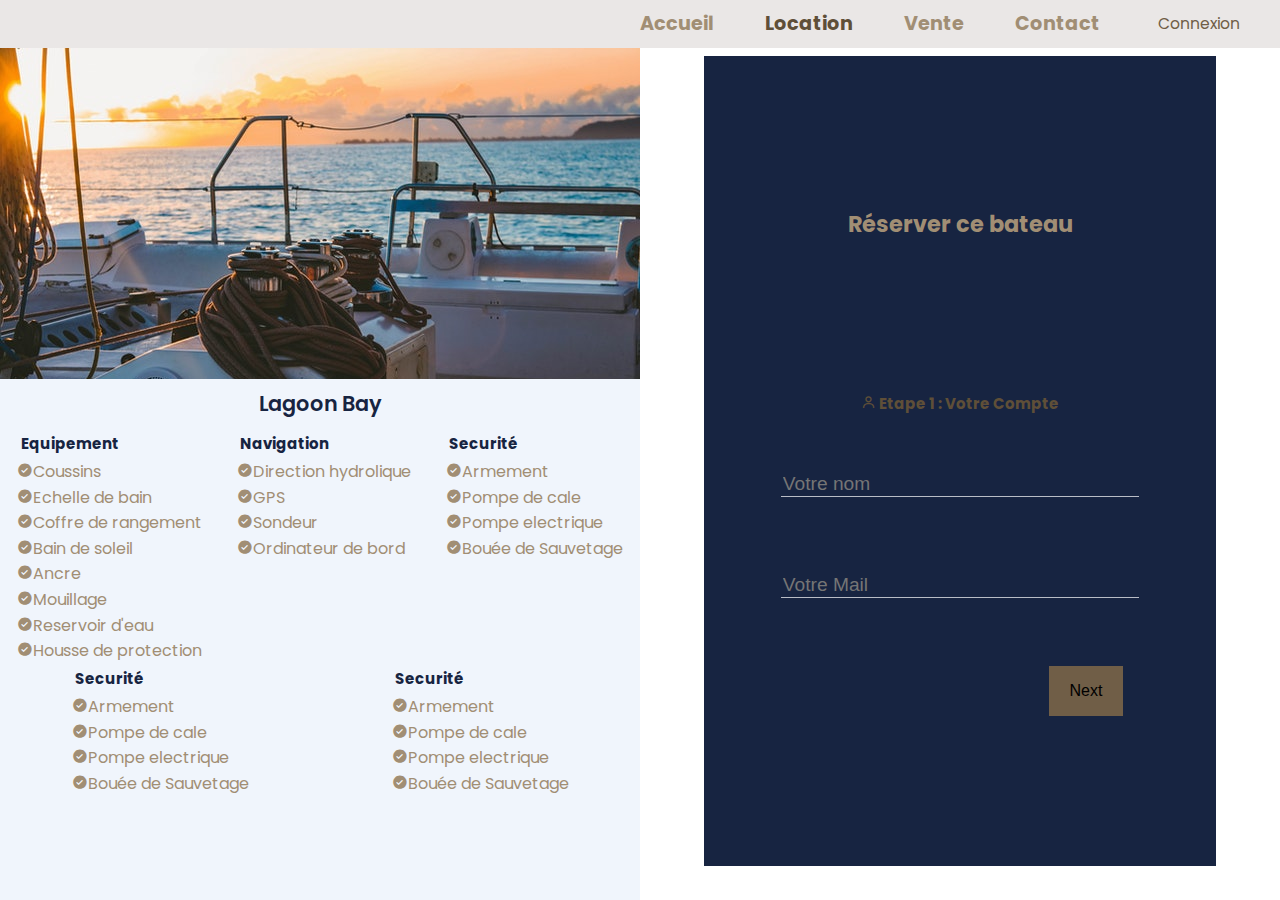
<file: AfYachting_VFinale/pages/payment.html>
<!DOCTYPE html>
<html lang="en">

<head>
    <meta charset="UTF-8">
    <meta name="viewport" content="width=device-width, initial-scale=1.0">

    <!-- ============    CSS    ================= -->
    <link rel="stylesheet" href="../assets/css/nav_bar.css">
    <link rel="stylesheet" href="../assets/css/payment.css">
    <!-- ============    BOXICONS    ================= -->
    <link href='https://unpkg.com/boxicons@2.0.7/css/boxicons.min.css' rel='stylesheet'>


    <title>Paiement</title>
</head>

<body>
    <header class="header">
        <nav class="nav_bar">
            <div class="nav_bar_logo_container">
                <a href="compte.html" class="nav_bar_logo">Connexion</a>
            </div>

            <div class="nav_bar_toggle" id="nav_bar_toggle">
                <i class="bx bx-menu"></i>
            </div>

            <div class="nav_bar_menu" id="nav_bar_menu">
                <div class="nav_bar_close" id="nav_bar_close">
                    <i class="bx bx-x"></i>
                </div>

                <ul class="nav_bar_list">
                    <li class="nav_bar_item"><a href="../index.html" class="nav_bar_link ">Accueil</a></li>
                    <li class="nav_bar_item"><a href="#" class="nav_bar_link active">Location</a></li>
                    <li class="nav_bar_item"><a href="vente.html" class="nav_bar_link ">Vente</a></li>
                    <li class="nav_bar_item"><a href="contact.html" class="nav_bar_link">Contact</a></li>
                </ul>
            </div>
        </nav>
    </header>

    <main class="main">
        <section class="boat_info">
            <div class="boat_info_container">
                <div class="boat_img" id="slider">
                    <figure>
                        <img src="../assets/images/payment/boat_description_1.jpg" alt=""
                            class="boat_img_size boat_img_position">
                        <img src="../assets/images/payment/boat_description_2.jpg" alt=""
                            class="boat_img_size boat_img_position">
                        <img src="../assets/images/payment/boat_description_3.jpg" alt=""
                            class="boat_img_size boat_img_position">
                    </figure>

                </div>

                <div class="boat_description">
                    <h3 class="boat_name">Lagoon Bay</h3>
                    <div class="boat_options">
                        <ul class="boat_option_list">
                            <h4 class="boat_option_list_title">Equipement</h4>
                            <li class="boat_option_item"><i class='bx bxs-check-circle'></i>Coussins</li>
                            <li class="boat_option_item"><i class='bx bxs-check-circle'></i>Echelle de bain</li>
                            <li class="boat_option_item"><i class='bx bxs-check-circle'></i>Coffre de rangement</li>
                            <li class="boat_option_item"><i class='bx bxs-check-circle'></i>Bain de soleil</li>
                            <li class="boat_option_item"><i class='bx bxs-check-circle'></i>Ancre</li>
                            <li class="boat_option_item"><i class='bx bxs-check-circle'></i>Mouillage</li>
                            <li class="boat_option_item"><i class='bx bxs-check-circle'></i>Reservoir d'eau</li>
                            <li class="boat_option_item"><i class='bx bxs-check-circle'></i>Housse de protection</li>
                        </ul>

                        <ul class="boat_option_list">
                            <h4 class="boat_option_list_title">Navigation</h4>
                            <li class="boat_option_item"><i class='bx bxs-check-circle'></i>Direction hydrolique</li>
                            <li class="boat_option_item"><i class='bx bxs-check-circle'></i>GPS</li>
                            <li class="boat_option_item"><i class='bx bxs-check-circle'></i>Sondeur</li>
                            <li class="boat_option_item"><i class='bx bxs-check-circle'></i>Ordinateur de bord</li>
                        </ul>

                        <ul class="boat_option_list">
                            <h4 class="boat_option_list_title">Securité</h4>
                            <li class="boat_option_item"><i class='bx bxs-check-circle'></i>Armement</li>
                            <li class="boat_option_item"><i class='bx bxs-check-circle'></i>Pompe de cale</li>
                            <li class="boat_option_item"><i class='bx bxs-check-circle'></i>Pompe electrique</li>
                            <li class="boat_option_item"><i class='bx bxs-check-circle'></i>Bouée de Sauvetage</li>
                        </ul>

                        <ul class="boat_option_list">
                            <h4 class="boat_option_list_title">Securité</h4>
                            <li class="boat_option_item"><i class='bx bxs-check-circle'></i>Armement</li>
                            <li class="boat_option_item"><i class='bx bxs-check-circle'></i>Pompe de cale</li>
                            <li class="boat_option_item"><i class='bx bxs-check-circle'></i>Pompe electrique</li>
                            <li class="boat_option_item"><i class='bx bxs-check-circle'></i>Bouée de Sauvetage</li>
                        </ul>

                        <ul class="boat_option_list">
                            <h4 class="boat_option_list_title">Securité</h4>
                            <li class="boat_option_item"><i class='bx bxs-check-circle'></i>Armement</li>
                            <li class="boat_option_item"><i class='bx bxs-check-circle'></i>Pompe de cale</li>
                            <li class="boat_option_item"><i class='bx bxs-check-circle'></i>Pompe electrique</li>
                            <li class="boat_option_item"><i class='bx bxs-check-circle'></i>Bouée de Sauvetage</li>
                        </ul>
                    </div>
                </div>
            </div>

            <div class="separation">
                <h3 class="separation_title"><i class='bx bxs-ship'></i>Description du bateau</h3>
            </div>

            <div class="boat_presentation">
                <ul class="boat_presentation_list">
                    <li class="boat_presentation_item">
                        constructeur :
                        <span>Boat International</span>
                    </li>
                    <li class="boat_presentation_item">
                        modèle :
                        <span>Boat International</span>
                    </li>
                    <li class="boat_presentation_item">
                        type :
                        <span>Boat International</span>
                    </li>
                    <li class="boat_presentation_item">
                        Passagers maximum :
                        <span>Boat International</span>
                    </li>
                    <li class="boat_presentation_item">
                        longueur :
                        <span>Boat International</span>
                    </li>
                    <li class="boat_presentation_item">
                        largeur :
                        <span>Boat International</span>
                    </li>
                    <li class="boat_presentation_item">
                        consommation :
                        <span>Boat International</span>
                    </li>
                    <li class="boat_presentation_item">
                        Puissance Moteur :
                        <span>Boat International</span>
                    </li>
                    <li class="boat_presentation_item">
                        Année de construction :
                        <span>Boat International</span>
                    </li>
                </ul>
            </div>

            <div class="separation">
                <h3 class="separation_title">Activités disponibles</h3>
            </div>

            <div class="prestation_box_container">
                <div class="prestation_box">
                    <h2 class="prestation_title">
                        <i class='bx bxs-group icon_activities'></i>Sorties entre adultes
                    </h2>

                    <p class="prestation_description">Lorem, ipsum dolor sit amet consectetur adipisicing elit. In,
                        illum?
                        Natus harum, blanditiis molestias dignissimos dolores eius tempore dolore ipsa!</p>
                </div>

                <div class="prestation_box">
                    <h2 class="prestation_title">
                        <i class='bx bx-water icon_activities'></i>Plongée SOUS MARINE
                    </h2>

                    <p class="prestation_description">Lorem, ipsum dolor sit amet consectetur adipisicing elit. In,
                        illum?
                        Natus harum, blanditiis molestias dignissimos dolores eius tempore dolore ipsa!</p>
                </div>

                <div class="prestation_box">
                    <h2 class="prestation_title">
                        <i class='bx bx-swim icon_activities'></i>Bouée Tractée
                    </h2>

                    <p class="prestation_description">Lorem, ipsum dolor sit amet consectetur adipisicing elit. In,
                        illum?
                        Natus harum, blanditiis molestias dignissimos dolores eius tempore dolore ipsa!</p>
                </div>
            </div>

            <div class="separation">
                <h3 class="separation_title">Tarifs Saisonniers</h3>
            </div>

            <div class="prix_container">
                <table>
                    <thead>
                        <tr>
                            <th scope="col">Location</th>
                            <th scope="col">Basse Saison</th>
                            <th scope="col">Moyenne Saison</th>
                            <th scope="col">Haute Saison</th>
                        </tr>
                    </thead>
                    <tbody>
                        <tr>
                            <th scope="row">Après-Midi</th>
                            <td>345€</td>
                            <td>450€</td>
                            <td>535€</td>
                        </tr>
                        <tr>
                            <th scope="row">La journée</th>
                            <td>545€</td>
                            <td>789€</td>
                            <td>970€</td>
                        </tr>

                        <tr>
                            <th scope="row">2 jours</th>
                            <td>1089€</td>
                            <td>1760€</td>
                            <td>1945€</td>
                        </tr>
                    </tbody>
                </table>
            </div>

            <div class="separation">
                <h3 class="separation_title administration_title">Administration</h3>
            </div>

            <div class="administration_box">
                <p class="administration_text">Caution à payer sur place</p>
                <p class="administration_text">Si besoin présentez votre permis bateau sur place</p>

                <div class="caution_container">
                    <h3 class="caution_type_title">Caution Premium</h3>
                    <h4 class="caution_title">Caution à déposer pour la location : 1590€</h4>
                    <p class="caution_text">Lorem ipsum dolor sit amet consectetur adipisicing elit. Labore eius alias
                        ea delectus soluta ipsum eligendi iusto saepe aliquid possimus ipsam laborum laudantium, non
                        quis obcaecati perspiciatis velit quidem hic dolore explicabo quo doloribus exercitationem fuga?
                        Minima temporibus ut aperiam. Nesciunt voluptatibus at tenetur debitis, officia dolorum
                        temporibus perferendis natus?</p>
                    <a href="#" class="cgv_info">Consulter les conditions générales de vente</a>
                </div>

                <div class="caution_container">
                    <h3 class="caution_type_title">Caution Standard</h3>
                    <h4 class="caution_title">Caution à déposer pour la location : 2870€</h4>
                    <p class="caution_text">Lorem ipsum dolor sit amet consectetur adipisicing elit. Labore eius alias
                        ea delectus soluta ipsum eligendi iusto saepe aliquid possimus ipsam laborum laudantium, non
                        quis obcaecati perspiciatis velit quidem hic dolore explicabo quo doloribus exercitationem fuga?
                        Minima temporibus ut aperiam. Nesciunt voluptatibus at tenetur debitis, officia dolorum
                        temporibus perferendis natus?</p>

                    <a href="#" class="cgv_info">Consulter les conditions générales de vente</a>

                    <div class="separation">
                    </div>

                    <div class="more_info">
                        <p class="more_info_text">
                            Besoin de plus de renseignements ?
                        </p>
                        <a href="contact.html" class="contact_info">Contactez nous</a>
                    </div>
                </div>
            </div>
        </section>


        <section class="form_container">
            <form action="" class="form">
                <h2>Réserver ce bateau</h2>
                <div class="step step_1 active  ">
                    <h4 class="title_step"><i class='bx bx-user'></i> Etape 1 : Votre Compte</h4>
                    <div class="form_group">
                        <input type="text" name="name" id="name" placeholder="Votre nom" class="input">
                        <small>Error Message</small>
                    </div>

                    <div class="form_group">
                        <input type="email" name="email" id="email" placeholder="Votre Mail" class="input">
                        <small>Error Message</small>
                    </div>

                    <button type="button" class="next_btn">Next</button>
                </div>

                <div class="step step_2 ">
                    <h4 class="title_step"><i class='bx bx-calendar-event'></i> Etape 2 : Vos dates de reservation</h4>
                    <div class="form_group">
                        <label for="date_depart">Date de départ</label>
                        <input type="date" name="date_depart" id="date_depart" class="input">
                        <small>Error Message</small>
                    </div>

                    <div class="form_group">
                        <label for="date_retour">Date de retour</label>
                        <input type="date" name="date_retour" id="date_retour" class="input">
                        <small>Error Message</small>
                    </div>

                    <div class="form_group">
                        <label for="nbr_personnes">Nombre d'invités <span>(maximum 10)</span></label>
                        <input type="number" name="guest_number" id="guest_number" class="input" max="10">
                        <small>Error Message</small>
                    </div>
                    <button type="button" class="previous_btn">Previous</button>
                    <button type="button" class="next_btn">Next</button>
                </div>

                <div class="step step_3 ">
                    <h4 class="title_step"> <i class='bx bx-briefcase-alt-2'></i> Etape 3 : Votre Assurance</h4>
                    <div class="form_group_assurance">
                        <h5 class="assurance_title">Assurance Tout Risques : + 90 €</h5>
                        <div class="form_group_description">
                            <input type="radio" id="assurance_1" name="assurance" value="90" class="input_radio"
                                checked>
                            <!--  value == price of
                            the assurance to add to the total -->
                            <label for="assurance_1">Votre réservation est entièrement remboursée en cas d'imprévus ou
                                d'annulation.</label>
                        </div>

                    </div>

                    <div class="form_group_assurance">
                        <h5 class="assurance_title">Assurance Partielle : + 40 €</h5>
                        <div class="form_group_description">
                            <input type="radio" id="assurance_2" name="assurance" value="40" class="input_radio">
                            <label for="assurance_2">Votre Reservation est assurée à hauteur de 35% de son prix en cas
                                d'imprévus ou d'annulation.</label>
                        </div>

                    </div>

                    <div class="form_group_assurance">
                        <h5 class="assurance_title">Pas d'assurance</h5>
                        <div class="form_group_description">
                            <input type="radio" id="assurance_3" name="assurance" value="0" class="input_radio">
                            <label for="assurance_3">Vous acceptez de ne souscrire à aucune assurance pour votre
                                réservation,
                                et de ce fait vous acceptez aussi les <a href="#">Conditions générales de vente de
                                    AfYachting</a></label>
                        </div>

                    </div>
                    <button type="button" class="previous_btn">Previous</button>
                    <button type="submit" class="submit_btn">Vérifier et payer</button>
                </div>

            </form>
        </section>
    </main>


    <script src="../assets/js/form_payement.js"></script>
    <script src="../assets/js/main.js"></script>
</body>

</html>
</file>
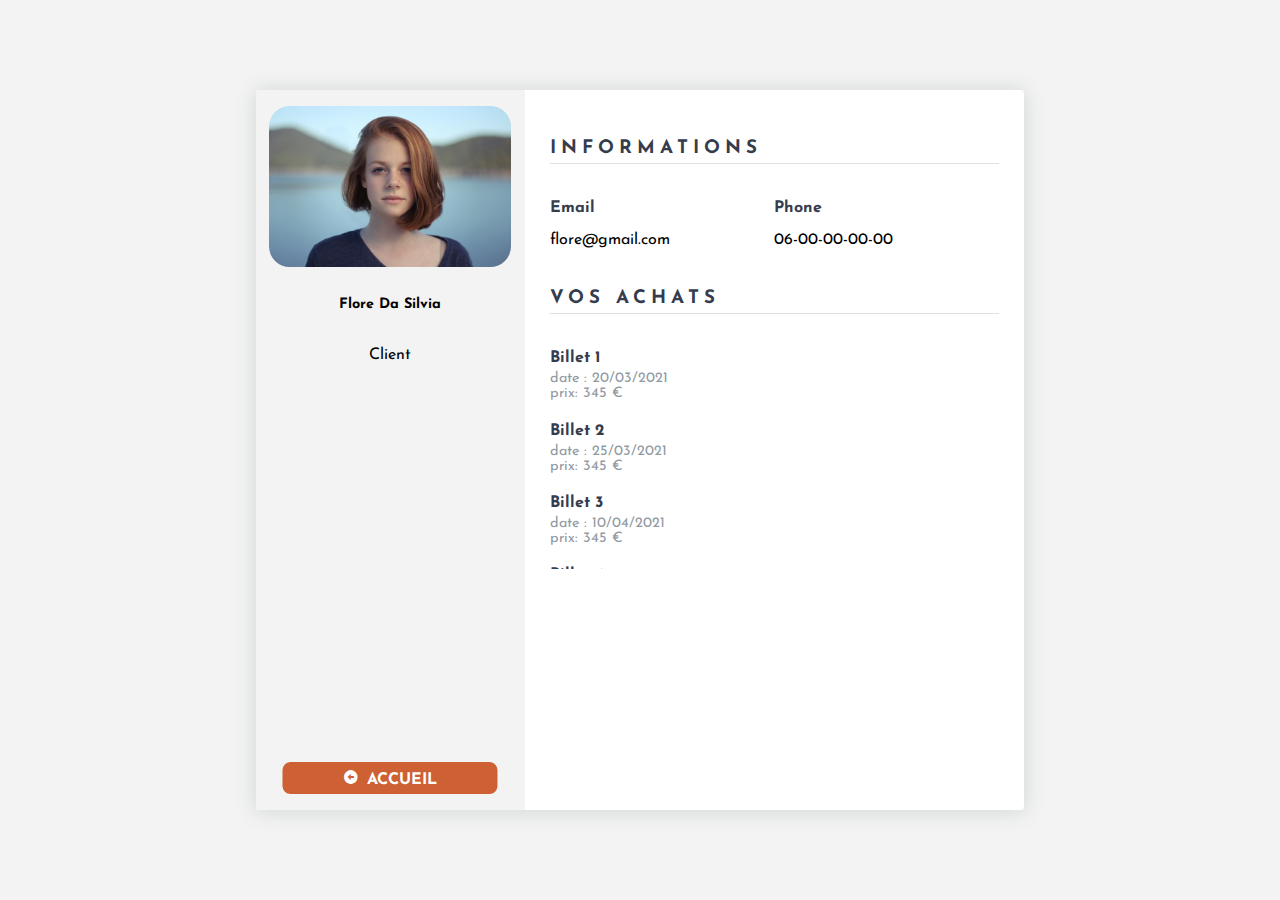
<file: AfYachting_VFinale/pages/user_profile.html>
<!DOCTYPE html>
<html lang="en">

<head>
    <meta charset="UTF-8">
    <meta name="viewport" content="width=device-width, initial-scale=1.0">

    <!-- ===============     CSS     =================== -->
    <link rel="stylesheet" href="../assets/css/user_profile.css">

    <!-- ===============     BOXICONS    =================== -->
    <link href='https://unpkg.com/boxicons@2.0.7/css/boxicons.min.css' rel='stylesheet'>



    <title>Votre Profil</title>
</head>

<body>
    <div class="wrapper">
        <div class="left">
            <img src="../assets/images/profil/profil_pic.jpg" alt="">
            <h4>Flore Da Silvia</h4>
            <p>Client</p>

            <a href="../index.html" class="left_button"><i class='bx bxs-left-arrow-circle icon'></i>Accueil</a>
        </div>

        <div class="right">
            <div class="info">
                <h3>Informations</h3>
                <div class="info_data">
                    <div class="data">
                        <h4>Email</h4>
                        <p>flore@gmail.com</p>
                    </div>
                    <div class="data">
                        <h4>Phone</h4>
                        <p>06-00-00-00-00</p>
                    </div>
                </div>
            </div>

            <div class="shop">
                <h3>Vos achats</h3>
                <div class="shop_data">
                    <div class="data">
                        <h4>Billet 1</h4>
                        <p class="data_text">date : 20/03/2021</p>
                        <p class="data_text">prix: 345 €</p>
                    </div>
                    <div class="data">
                        <h4>Billet 2</h4>
                        <p class="data_text">date : 25/03/2021</p>
                        <p class="data_text">prix: 345 €</p>
                    </div>

                    <div class="data">
                        <h4>Billet 3</h4>
                        <p class="data_text">date : 10/04/2021</p>
                        <p class="data_text">prix: 345 €</p>
                    </div>

                    <div class="data">
                        <h4>Billet 4</h4>
                        <p class="data_text">date : 22/05/2021</p>
                        <p class="data_text">prix: 345 €</p>
                    </div>

                    <div class="data">
                        <h4>Billet 5</h4>
                        <p class="data_text">date : 29/05/2021</p>
                        <p class="data_text">prix: 345 €</p>
                    </div>


                </div>
            </div>

        </div>
    </div>
</body>

</html>
</file>
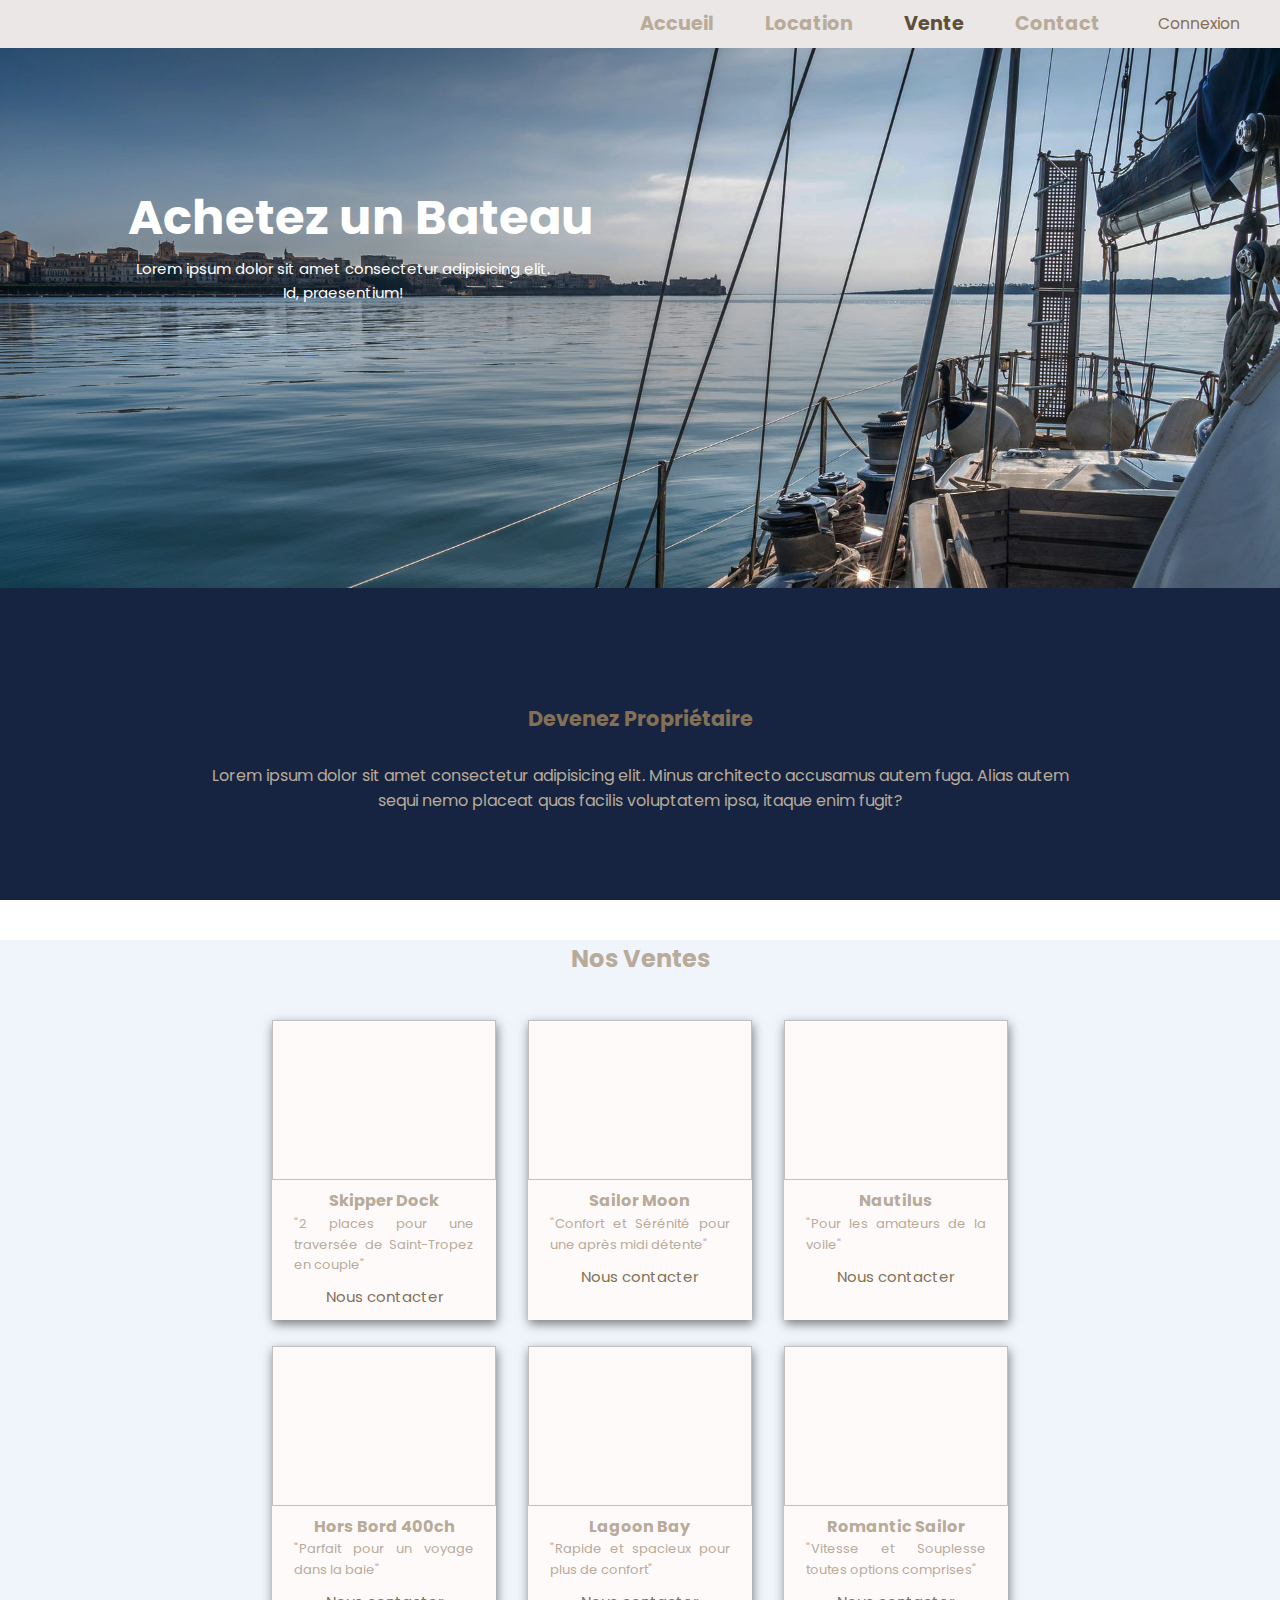
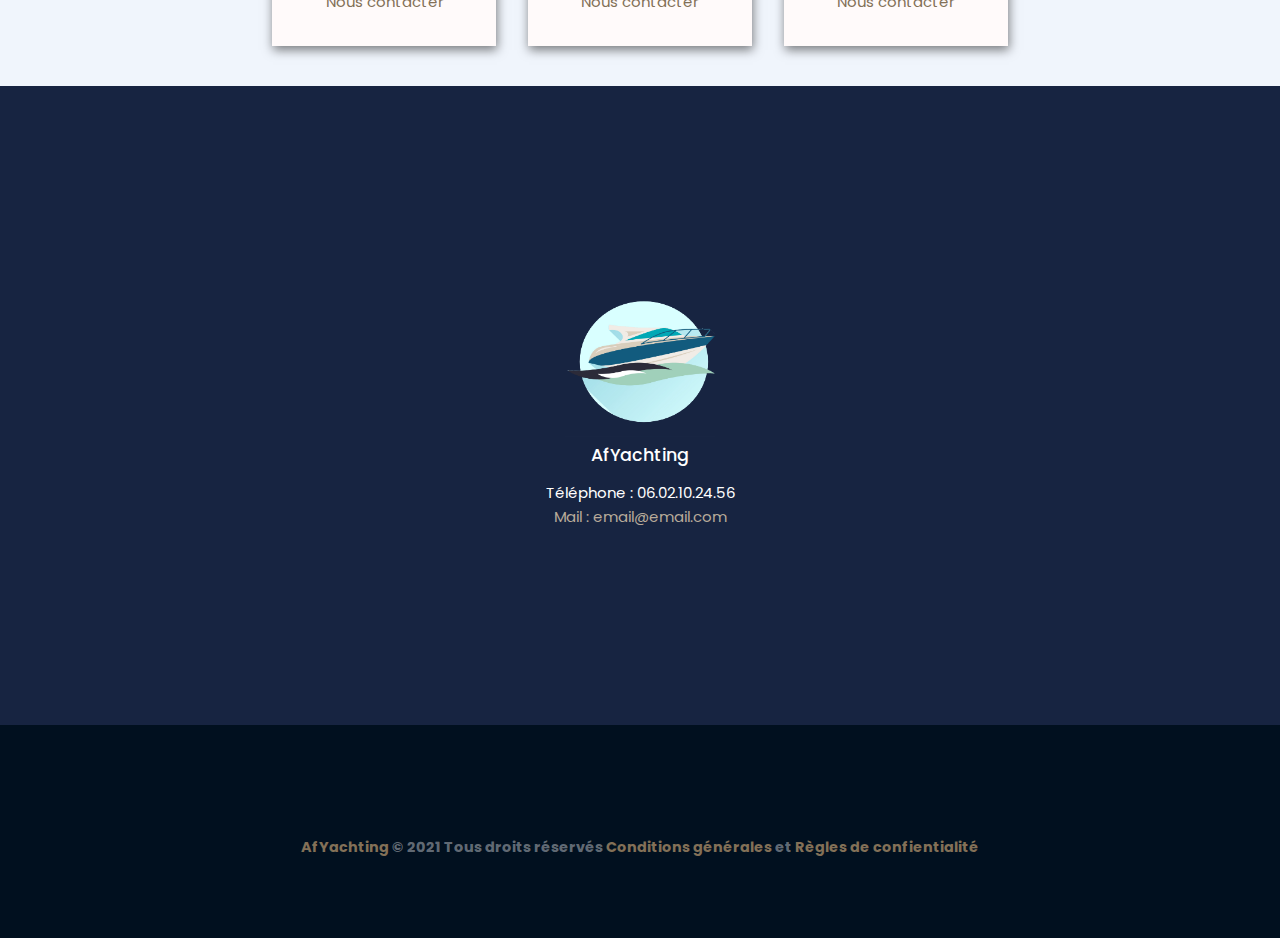
<file: AfYachting_VFinale/pages/vente.html>
<!DOCTYPE html>
<html lang="en">

<head>
    <meta charset="UTF-8">
    <meta name="viewport" content="width=device-width, initial-scale=1.0">

    <!-- ============    CSS    ================= -->
    <link rel="stylesheet" href="../assets/css/nav_bar.css">
    <link rel="stylesheet" href="../assets/css/vente.css">
    <link rel="stylesheet" href="../assets/css/footer.css">

    <!-- ============    BOXICONS    ================= -->
    <link href='https://unpkg.com/boxicons@2.0.7/css/boxicons.min.css' rel='stylesheet'>

    <title>Vente</title>
</head>

<body>
    <header class="header">
        <nav class="nav_bar">
            <div class="nav_bar_logo_container">
                <a href="compte.html" class="nav_bar_logo">Connexion</a>
            </div>

            <div class="nav_bar_toggle" id="nav_bar_toggle">
                <i class="bx bx-menu"></i>
            </div>

            <div class="nav_bar_menu" id="nav_bar_menu">
                <div class="nav_bar_close" id="nav_bar_close">
                    <i class="bx bx-x"></i>
                </div>

                <ul class="nav_bar_list">
                    <li class="nav_bar_item"><a href="../index.html" class="nav_bar_link ">Accueil</a></li>
                    <li class="nav_bar_item"><a href="location_selection.html" class="nav_bar_link ">Location</a></li>
                    <li class="nav_bar_item"><a href="#" class="nav_bar_link active">Vente</a></li>
                    <li class="nav_bar_item"><a href="contact.html" class="nav_bar_link">Contact</a></li>
                </ul>
            </div>
        </nav>
    </header>

    <main class="main">
        <section class="location_caption">
            <div class="caption_img">
                <img data-src="../assets/images/vente/header_vente.jpg" alt="">
            </div>
            <div class="caption">
                <h4 class="caption_title">Achetez un Bateau</h4>
                <p class="caption_text">Lorem ipsum dolor sit amet consectetur adipisicing elit. Id, praesentium!</p>
            </div>

            <div class="caption_header">
                <h4 class="caption_header_title">Devenez Propriétaire</h4>

                <p class="caption_header_text">Lorem ipsum dolor sit amet consectetur adipisicing elit. Minus architecto
                    accusamus autem fuga. Alias autem sequi nemo placeat quas facilis voluptatem ipsa, itaque enim
                    fugit?</p>
            </div>

            </div>
        </section>

        <section class="location_result" id="location_result">
            <h1 class="location_title">Nos Ventes</h1>
            <div class="location_container">

                <div class="location_item ">
                    <img data-src="../assets/images/location/location1.jpg" alt="" class="location_img">
                    <div class="location_description">
                        <h6 class="description_title">Skipper Dock</h6>
                        <p class="description_content">"2 places pour une traversée de Saint-Tropez en couple"</p>

                        <a href="contact.html" class="description_link">Nous contacter</a>
                    </div>


                </div>

                <div class="location_item">
                    <img data-src="../assets/images/location/location2.jpg" alt="" class="location_img">
                    <div class="location_description">

                        <h6 class="description_title">Sailor Moon</h6>

                        <p class="description_content">"Confort et Sérénité pour une après midi détente"
                        </p>

                        <a href="contact.html" class="description_link">Nous contacter</a>

                    </div>

                </div>

                <div class="location_item">
                    <img data-src="../assets/images/location/location3.jpg" alt="" class="location_img">
                    <div class="location_description">

                        <h6 class="description_title">Nautilus</h6>

                        <p class="description_content">"Pour les amateurs de la voile"</p>

                        <a href="contact.html" class="description_link">Nous contacter</a>
                    </div>
                </div>

                <div class="location_item">
                    <img data-src="../assets/images/location/location4.jpg" alt="" class="location_img">
                    <div class="location_description">

                        <h6 class="description_title">Hors Bord 400ch</h6>

                        <p class="description_content">"Parfait pour un voyage dans la baie"</p>

                        <a href="contact.html" class="description_link">Nous contacter</a>
                    </div>
                </div>

                <div class="location_item">
                    <img data-src="../assets/images/location/location5.jpg" alt="" class="location_img">
                    <div class="location_description">

                        <h6 class="description_title">Lagoon Bay</h6>

                        <p class="description_content">"Rapide et spacieux pour plus de confort"</p>

                        <a href="contact.html" class="description_link">Nous contacter</a>
                    </div>
                </div>

                <div class="location_item">
                    <img data-src="../assets/images/location/location6.jpg" alt="" class="location_img">
                    <div class="location_description">

                        <h6 class="description_title">Romantic Sailor</h6>

                        <p class="description_content">"Vitesse et Souplesse toutes options comprises"</p>

                        <a href="contact.html" class="description_link">Nous contacter</a>
                    </div>
                </div>
            </div>
        </section>

    </main>

    <footer class="footer">
        <div class="footer_container">
            <div class="footer_logo">
                <img src="../assets/images/footer/boat_illustration.png" alt="">
                <h3 class="footer_title">AfYachting</h3>
            </div>
            <div class="footer_contact">

                <div class="footer_contact_box">
                    <p class="footer_contact_text">Téléphone : <span>06.02.10.24.56</span></p>
                </div>

                <div class="footer_contact_box">
                    <a href="mailto:email@email.com" class="contact_text">Mail : <span>email@email.com</span>
                    </a>
                </div>
            </div>
            <div class="footer_social">

            </div>
        </div>
        <div class="footer_copyright">
            <h1 class="footer_copyright_title"><a href="" class="brand">AfYachting</a> &copy; 2021 Tous droits réservés
                <a href="" class="c_gen">Conditions générales</a> et <a href="" class="privacy">Règles de
                    confientialité</a>
            </h1>
        </div>
    </footer>

    <script src="../assets/js/lazy_load.js" async></script>
    <script src="../assets/js/main.js"></script>
</body>

</html>
</file>
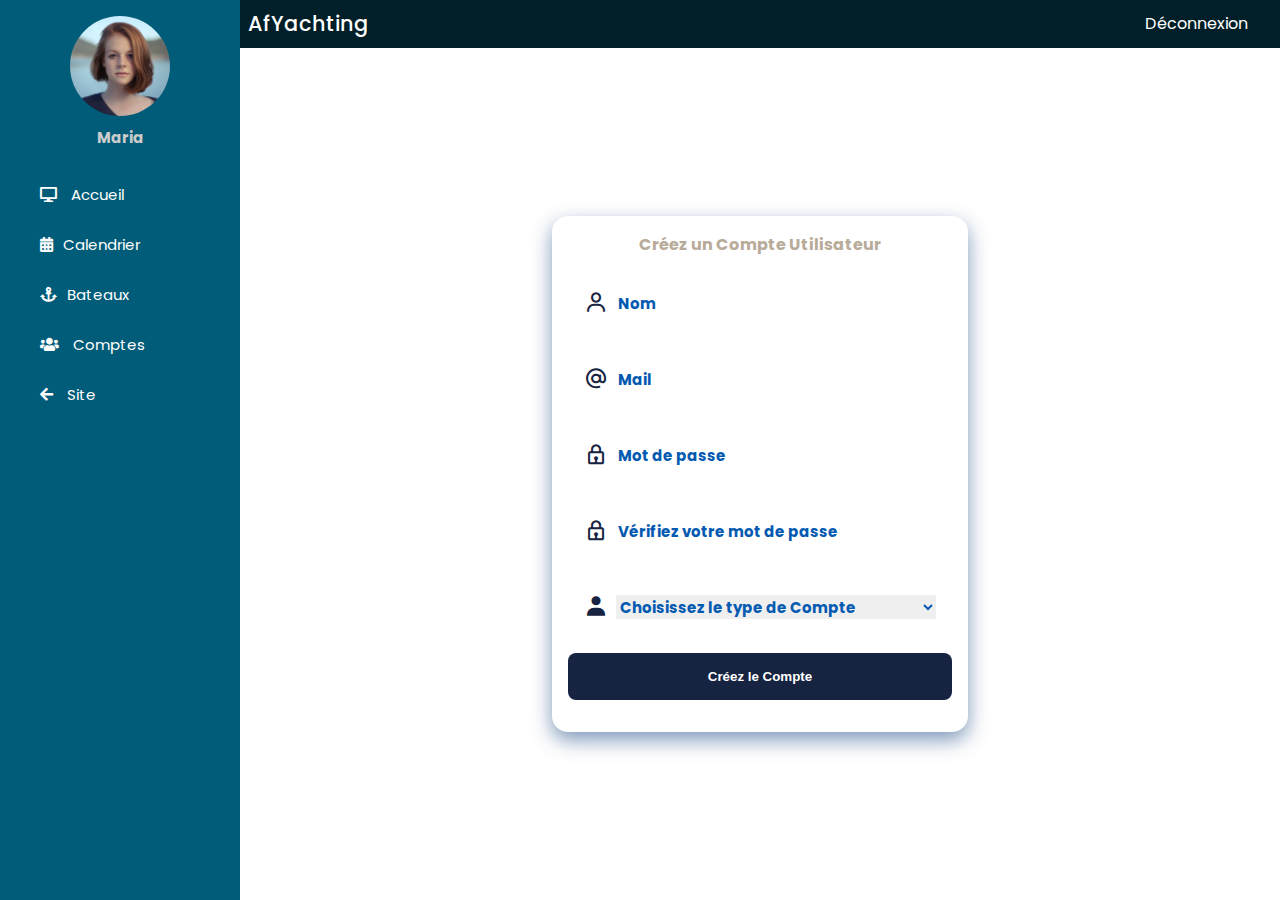
<file: AfYachting_VFinale/dashboard/pages/dashboard_account.html>
<!DOCTYPE html>
<html lang="en">

<head>
    <meta charset="UTF-8">
    <meta http-equiv="X-UA-Compatible" content="IE=edge">
    <meta name="viewport" content="width=
    , initial-scale=1.0">
    <title>Document</title>

    <!-- =============    CSS    ================= -->
    <link rel="stylesheet" href="../assets/css/dashboard_account.css">
    <link rel="stylesheet" href="../assets/css/dashboard_sidebar.css">


    <!-- ===============    FONT AWESOME   ============== -->
    <link rel="stylesheet" href="https://cdnjs.cloudflare.com/ajax/libs/font-awesome/5.15.2/css/all.min.css">



    <!--==========   BOXICONS   ==========-->
    <link href='https://unpkg.com/boxicons@2.0.7/css/boxicons.min.css' rel='stylesheet'>
</head>

<body>
    <sidebar class="sidebar">
        <div class="profil_container">
            <img src="../assets/images/profil_pic_sidebar/profil_pic.jpg" alt="" class="profil_img">
            <h4 class="sidebar_profile_title">Maria</h4>
        </div>


        <a href="dashboard_home.html"> <i class="fas fa-desktop"></i> <span>Accueil</span> </a>
        <a href="dashboard_calendar.html"> <i class="fas fa-calendar-alt"></i><span>Calendrier</span> </a>
        <a href="dashboard_boat.html"> <i class="fas fa-anchor"></i><span>Bateaux</span> </a>
        <a href="#"> <i class="fas fa-users"></i> <span>Comptes</span> </a>
        <a href="../../index.html"> <i class="fas fa-arrow-left"></i></i> <span>Site</span> </a>
    </sidebar>

    <main class="main">
        <header class="header">
            <div class="logo">
                <h3 class="logo_title">AfYachting</h3>
            </div>

            <div class="logout">
                <a href="" class="logout">Déconnexion</a>
            </div>
        </header>

        <section class="form_account_container">
            <form action="" method="post" class="login_create none" id="login_create">
                <h1 class="login_title">
                    Créez un Compte Utilisateur
                </h1>

                <div class="login_box">
                    <i class="bx bx-user login_icon"></i>
                    <input type="text" placeholder="Nom" class="login_input" id="username">
                    <small>Error Message</small>
                </div>

                <div class="login_box">
                    <i class="bx bx-at login_icon"></i>
                    <input type="email" placeholder="Mail" class="login_input" id="email">
                    <small>Error Message</small>
                </div>

                <div class="login_box">
                    <i class="bx bx-lock login_icon"></i>
                    <input type="password" placeholder="Mot de passe" class="login_input" id="password">
                    <small>Error Message</small>
                </div>

                <div class="login_box">
                    <i class="bx bx-lock login_icon"></i>
                    <input type="password" placeholder="Vérifiez votre mot de passe" class="login_input" id="password2">
                    <small>Error Message</small>
                </div>

                <div class="login_box">
                    <i class='bx bxs-user login_icon'></i>
                    <select name="account_type" id="account_type" class="login_input select">
                        <option>Choisissez le type de Compte</option>
                        <option value="Admin">Compte Admin</option>
                        <option value="Skipper">Compte Skipper</option>
                        <option value="invité">Compte Invité</option>
                    </select>

                </div>

                <button type="submit" class="login_button">Créez le Compte</button>
            </form>
        </section>
    </main>
</body>

</html>
</file>
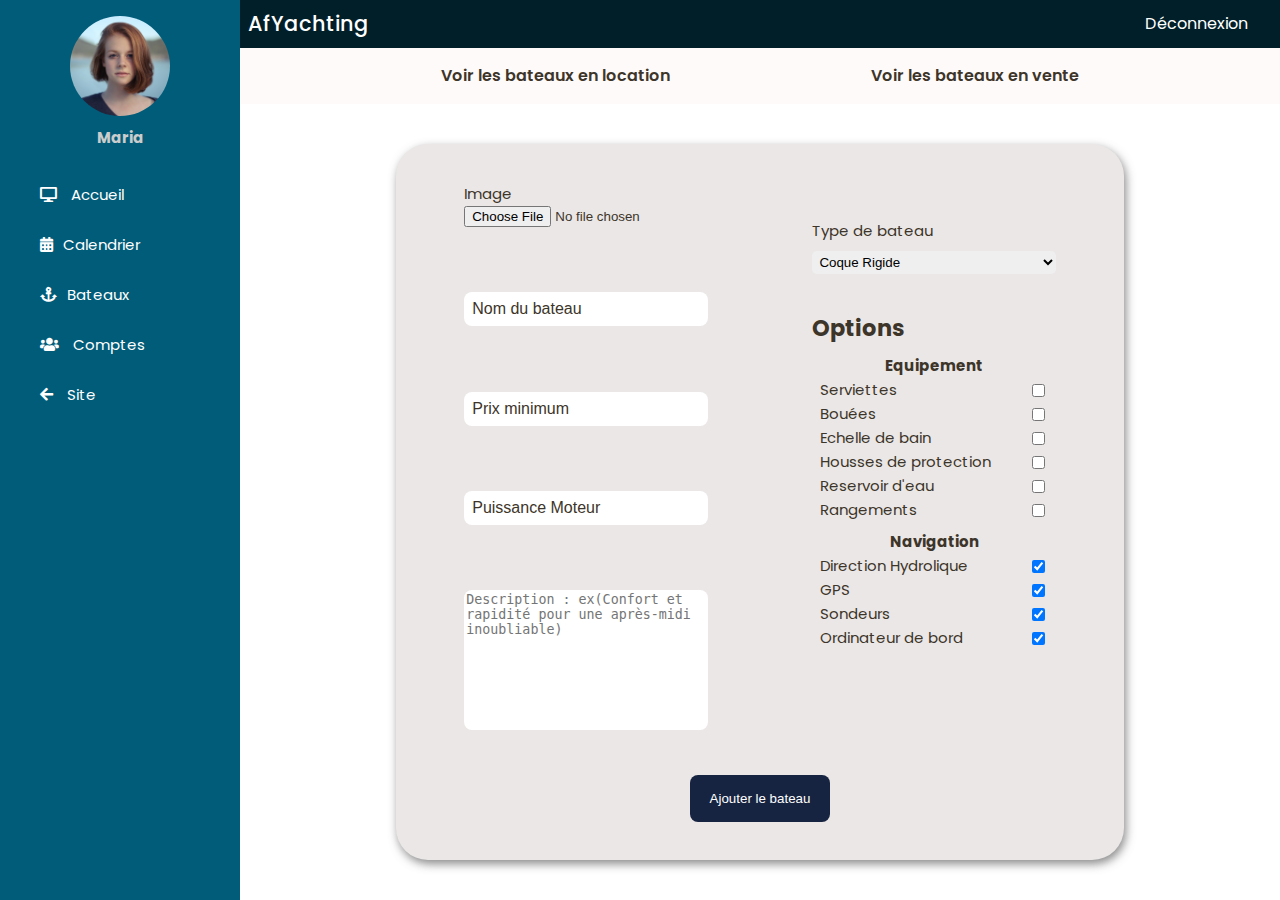
<file: AfYachting_VFinale/dashboard/pages/dashboard_boat.html>
<!DOCTYPE html>
<html lang="en">

<head>
    <meta charset="UTF-8">
    <meta http-equiv="X-UA-Compatible" content="IE=edge">
    <meta name="viewport" content="width=
    , initial-scale=1.0">
    <title>Document</title>

    <!-- =============    CSS    ================= -->
    <link rel="stylesheet" href="../assets/css/dashboard_boat.css">
    <link rel="stylesheet" href="../assets/css/dashboard_sidebar.css">


    <!-- ===============    FONT AWESOME   ============== -->
    <link rel="stylesheet" href="https://cdnjs.cloudflare.com/ajax/libs/font-awesome/5.15.2/css/all.min.css">

</head>

<body>
    <sidebar class="sidebar">
        <div class="profil_container">
            <img src="../assets/images/profil_pic_sidebar/profil_pic.jpg" alt="" class="profil_img">
            <h4 class="sidebar_profile_title">Maria</h4>
        </div>


        <a href="dashboard_home.html"> <i class="fas fa-desktop"></i> <span>Accueil</span> </a>
        <a href="dashboard_calendar.html"> <i class="fas fa-calendar-alt"></i><span>Calendrier</span> </a>
        <a href="#"> <i class="fas fa-anchor"></i><span>Bateaux</span> </a>
        <a href="dashboard_account.html"> <i class="fas fa-users"></i> <span>Comptes</span> </a>
        <a href="../../index.html"> <i class="fas fa-arrow-left"></i></i> <span>Site</span> </a>
    </sidebar>

    <main class="main">
        <header class="header">
            <div class="logo">
                <h3 class="logo_title">AfYachting</h3>
            </div>

            <div class="logout">
                <a href="" class="logout">Déconnexion</a>
            </div>
        </header>

        <section class="boat_link_container">
            <div class="link_boat_box">
                <a href="dashboard_boat_location_list.html" class="boat_link">Voir les bateaux en location</a>

                <a href="dashboard_boat_vente_list.html" class="boat_link">Voir les bateaux en vente </a>
            </div>
        </section>
        <section class="form_boat_container">
            <div class="main_container">
                <form action="" class="form_boat">

                    <div class="form_boat_left">

                        <div class="form_boat_box">
                            <label for="file_img">Image</label>
                            <input type="file" name="" id="file_img" accept="image/png, image/jpeg" class="input_file">
                        </div>

                        <div class="form_boat_box">
                            <input type="text" name="" id="name" class="input" placeholder="Nom du bateau">
                        </div>

                        <div class="form_boat_box">
                            <input type="number" name="" id="minimum_price" class="input" placeholder="Prix minimum">
                        </div>

                        <div class="form_boat_box">
                            <input type="number" name="" id="moto_power" class="input" placeholder="Puissance Moteur">
                        </div>

                        <div class="form_boat_box">
                            <textarea name="" id="description"
                                placeholder="Description : ex(Confort et rapidité pour une après-midi inoubliable)"
                                class="description_boat_area"></textarea>
                        </div>
                    </div>

                    <div class="form_boat_right">
                        <div class="form_boat_box">
                            <label for="boat_type">Type de bateau</label>
                            <select name="boat" id="boat_type">
                                <option value="coque rigide">Coque Rigide</option>
                                <option value="coque semi rigide">Coque semi-Rigide</option>
                                <option value="gamme prestige">Gamme Prestige</option>
                            </select>

                        </div>

                        <div class="form_boat_box form_boat_option">
                            <h2 class="option_title">Options</h2>
                            <div class="options">
                                <div class="equipment_options">
                                    <h4 class="subtitle_options">Equipement</h4>

                                    <div class="option_box">
                                        <label for="towels">Serviettes</label>
                                        <input type="checkbox" name="" id="towels">
                                    </div>

                                    <div class="option_box">
                                        <label for="buoys">Bouées</label>
                                        <input type="checkbox" name="" id="buoys">
                                    </div>

                                    <div class="option_box">
                                        <label for="ladder">Echelle de bain</label>
                                        <input type="checkbox" name="" id="ladder">
                                    </div>

                                    <div class="option_box">
                                        <label for="protection">Housses de protection</label>
                                        <input type="checkbox" name="" id="protection">
                                    </div>

                                    <div class="option_box">
                                        <label for="water">Reservoir d'eau</label>
                                        <input type="checkbox" name="" id="water">
                                    </div>

                                    <div class="option_box">
                                        <label for="storage">Rangements</label>
                                        <input type="checkbox" name="" id="storage">
                                    </div>
                                </div>

                                <div class="equipment_options">
                                    <h4 class="subtitle_options">Navigation</h4>

                                    <div class="option_box">
                                        <label for="hydrolic_direction">Direction Hydrolique</label>
                                        <input type="checkbox" name="" id="hydrolic_direction" checked>
                                    </div>

                                    <div class="option_box">
                                        <label for="gps">GPS</label>
                                        <input type="checkbox" name="" id="gps" checked>
                                    </div>

                                    <div class="option_box">
                                        <label for="sounder">Sondeurs</label>
                                        <input type="checkbox" name="" id="sounder" checked>
                                    </div>

                                    <div class="option_box">
                                        <label for="onboard_computer">Ordinateur de bord</label>
                                        <input type="checkbox" name="" id="onboard_computer" checked>
                                    </div>
                                </div>

                                <div class="equipment_options">
                                    <h4 class="subtitle_options">Sécurité</h4>

                                    <div class="option_box">
                                        <label for="armement">Armement</label>
                                        <input type="checkbox" name="" id="armement" checked>
                                    </div>

                                    <div class="option_box">
                                        <label for="pump">Pompe de cale</label>
                                        <input type="checkbox" name="" id="pump" checked>
                                    </div>

                                    <div class="option_box">
                                        <label for="electric_pump">Pompe électrique</label>
                                        <input type="checkbox" name="" id="electric_pump" checked>
                                    </div>

                                    <div class="option_box">
                                        <label for="buoy_save">Bouée de sauvetage</label>
                                        <input type="checkbox" name="" id="buoy_save" checked>
                                    </div>
                                </div>

                            </div>
                        </div>
                    </div>
                </form>

                <button type="submit" class="button_submit">Ajouter le bateau</button>

            </div>

        </section>
    </main>
</body>

</html>
</file>
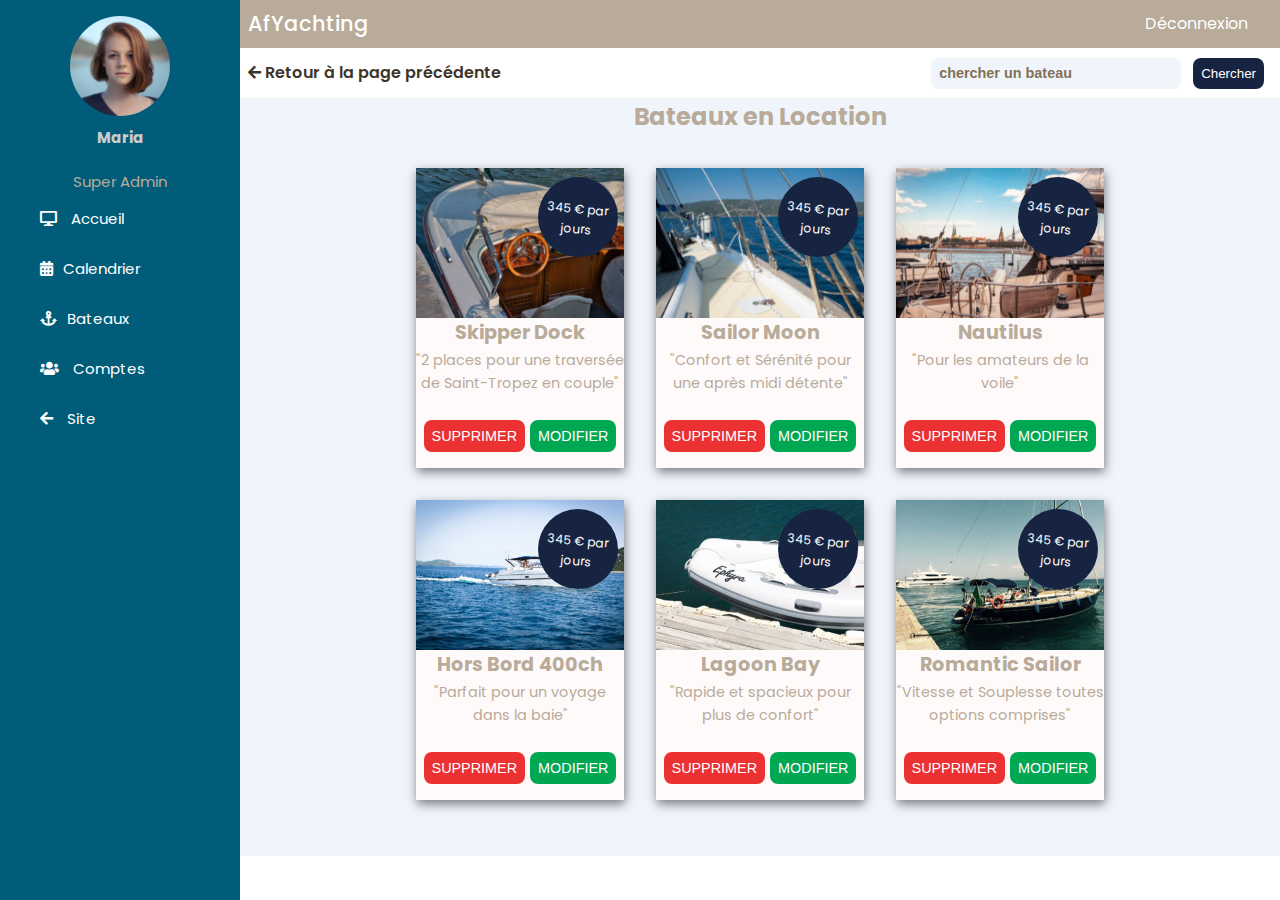
<file: AfYachting_VFinale/dashboard/pages/dashboard_boat_location_list.html>
<!DOCTYPE html>
<html lang="en">

<head>
    <meta charset="UTF-8">
    <meta http-equiv="X-UA-Compatible" content="IE=edge">
    <meta name="viewport" content="width=device-width, initial-scale=1.0">
    <title>Document</title>

    <!-- =============    CSS    ================= -->
    <link rel="stylesheet" href="../assets/css/dashboard_boat_location_list.css">
    <link rel="stylesheet" href="../assets/css/dashboard_sidebar.css">

    <!-- ===============    FONT AWESOME   ============== -->
    <link rel="stylesheet" href="https://cdnjs.cloudflare.com/ajax/libs/font-awesome/5.15.2/css/all.min.css">
</head>

<body>
    <sidebar class="sidebar">
        <div class="profil_container">
            <img src="../assets/images/profil_pic_sidebar/profil_pic.jpg" alt="" class="profil_img">
            <h4 class="sidebar_profile_title">Maria</h4>
            <p>Super Admin</p>
        </div>


        <a href="#"> <i class="fas fa-desktop"></i> <span>Accueil</span> </a>
        <a href="dashboard_calendar.html"> <i class="fas fa-calendar-alt"></i><span>Calendrier</span> </a>
        <a href="dashboard_boat.html"> <i class="fas fa-anchor"></i><span>Bateaux</span> </a>
        <a href="dashboard_account.html"> <i class="fas fa-users"></i> <span>Comptes</span> </a>
        <a href="../../index.html"> <i class="fas fa-arrow-left"></i> <span>Site</span> </a>
    </sidebar>


    <main class="main">
        <header class="header">
            <div class="logo">
                <h3 class="logo_title">AfYachting</h3>
            </div>

            <div class="logout">
                <a href="" class="logout">Déconnexion</a>
            </div>
        </header>

        <section class="form_search_container">
            <form action="" class="form_search">
                <div class="form_search_box">
                    <i class="fas fa-arrow-left icon_link"></i> <a href="dashboard_boat.html" class="boat_link">Retour à
                        la page
                        précédente</a>
                </div>

                <div class="form_search_box">
                    <input type="search" name="" id="" placeholder="chercher un bateau">
                    <button type="submit" class="search_button">Chercher</button>
                </div>
            </form>
        </section>

        <section class="location_result" id="location_result">
            <h1 class="location_title">Bateaux en Location</h1>
            <div class="location_container">

                <div class="location_item ">
                    <img src="../../assets/images/location/location1.jpg" alt="" class="location_img">
                    <div class="location_description">
                        <div class="location_price">
                            <p class="location_price_text">
                                345 € par jours
                            </p>

                        </div>
                        <h6 class="description_title">Skipper Dock</h6>
                        <p class="description_content">"2 places pour une traversée de Saint-Tropez en couple"</p>

                        <div class="description_link">
                            <button type="submit" class="description_link_action delete">Supprimer</button>
                            <button type="submit" class="description_link_action update">Modifier</button>
                        </div>

                    </div>


                </div>

                <div class="location_item">
                    <img src="../../assets/images/location/location2.jpg" alt="" class="location_img">
                    <div class="location_description">
                        <div class="location_price">
                            <p class="location_price_text">
                                345 € par jours
                            </p>

                        </div>
                        <h6 class="description_title">Sailor Moon</h6>

                        <p class="description_content">"Confort et Sérénité pour une après midi détente"
                        </p>

                        <div class="description_link">
                            <button type="submit" class="description_link_action delete">Supprimer</button>
                            <button type="submit" class="description_link_action update">Modifier</button>
                        </div>

                    </div>

                </div>

                <div class="location_item">
                    <img src="../../assets/images/location/location3.jpg" alt="" class="location_img">
                    <div class="location_description">
                        <div class="location_price">
                            <p class="location_price_text">
                                345 € par jours
                            </p>

                        </div>
                        <h6 class="description_title">Nautilus</h6>

                        <p class="description_content">"Pour les amateurs de la voile"</p>

                        <div class="description_link">
                            <button type="submit" class="description_link_action delete">Supprimer</button>
                            <button type="submit" class="description_link_action update">Modifier</button>
                        </div>
                    </div>
                </div>

                <div class="location_item">
                    <img src="../../assets/images/location/location4.jpg" alt="" class="location_img">
                    <div class="location_description">
                        <div class="location_price">
                            <p class="location_price_text">
                                345 € par jours
                            </p>

                        </div>
                        <h6 class="description_title">Hors Bord 400ch</h6>

                        <p class="description_content">"Parfait pour un voyage dans la baie"</p>

                        <div class="description_link">
                            <button type="submit" class="description_link_action delete">Supprimer</button>
                            <button type="submit" class="description_link_action update">Modifier</button>
                        </div>
                    </div>
                </div>

                <div class="location_item">
                    <img src="../../assets/images/location/location5.jpg" alt="" class="location_img">
                    <div class="location_description">
                        <div class="location_price">
                            <p class="location_price_text">
                                345 € par jours
                            </p>

                        </div>
                        <h6 class="description_title">Lagoon Bay</h6>

                        <p class="description_content">"Rapide et spacieux pour plus de confort"</p>

                        <div class="description_link">
                            <button type="submit" class="description_link_action delete">Supprimer</button>
                            <button type="submit" class="description_link_action update">Modifier</button>
                        </div>
                    </div>
                </div>

                <div class="location_item">
                    <img src="../../assets/images/location/location6.jpg" alt="" class="location_img">
                    <div class="location_description">
                        <div class="location_price">
                            <p class="location_price_text">
                                345 € par jours
                            </p>

                        </div>
                        <h6 class="description_title">Romantic Sailor</h6>

                        <p class="description_content">"Vitesse et Souplesse toutes options comprises"</p>

                        <div class="description_link">
                            <button type="submit" class="description_link_action delete">Supprimer</button>
                            <button type="submit" class="description_link_action update">Modifier</button>
                        </div>

                    </div>
                </div>
            </div>
        </section>
</body>

</html>
</file>
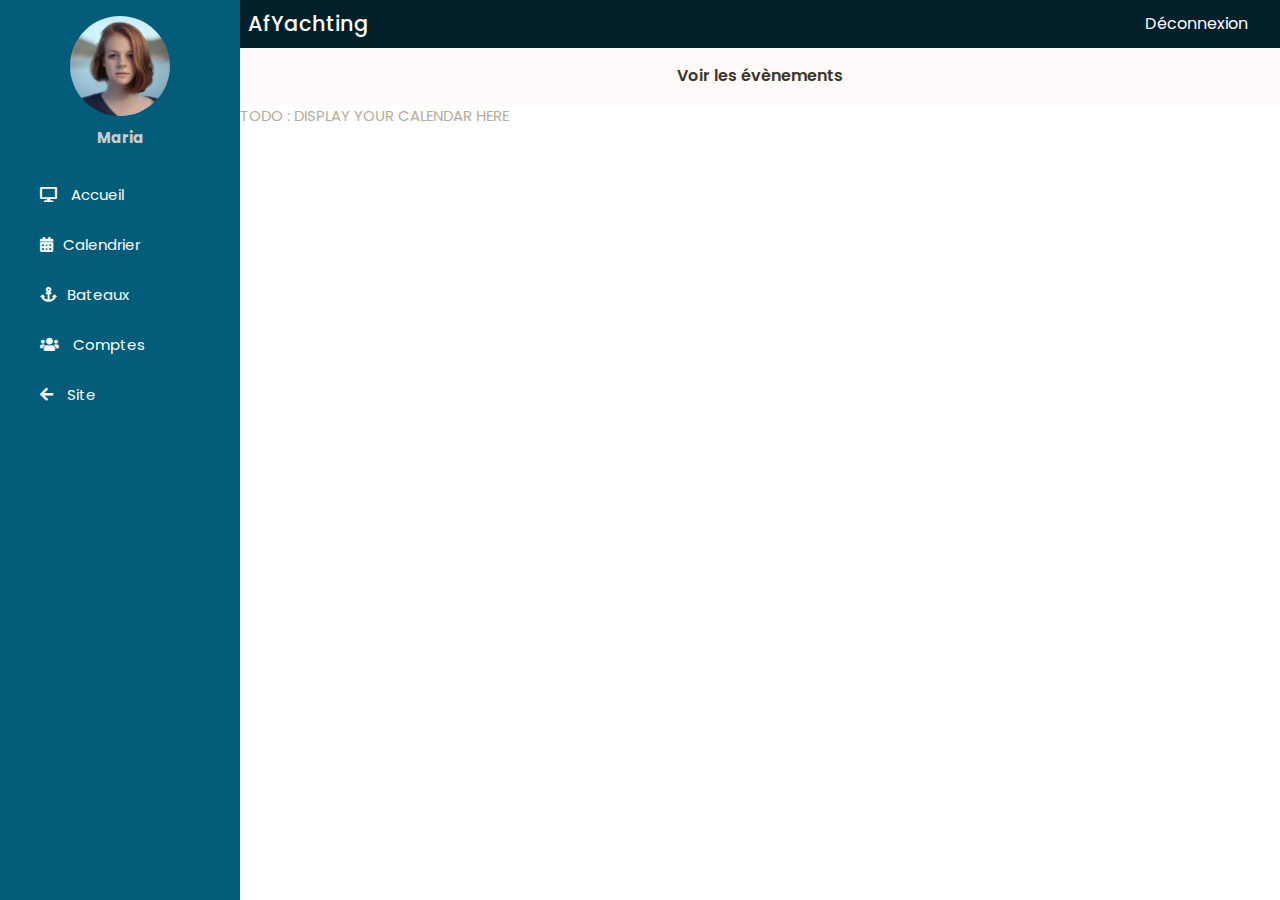
<file: AfYachting_VFinale/dashboard/pages/dashboard_calendar.html>
<!DOCTYPE html>
<html lang="en">

<head>
    <meta charset="UTF-8">
    <meta http-equiv="X-UA-Compatible" content="IE=edge">
    <meta name="viewport" content="width=
    , initial-scale=1.0">
    <title>Document</title>

    <!-- =============    CSS    ================= -->
    <link rel="stylesheet" href="../assets/css/dashboard_calendar.css">
    <link rel="stylesheet" href="../assets/css/dashboard_sidebar.css">


    <!-- ===============    FONT AWESOME   ============== -->
    <link rel="stylesheet" href="https://cdnjs.cloudflare.com/ajax/libs/font-awesome/5.15.2/css/all.min.css">
</head>

<body>
    <sidebar class="sidebar">
        <div class="profil_container">
            <img src="../assets/images/profil_pic_sidebar/profil_pic.jpg" alt="" class="profil_img">
            <h4 class="sidebar_profile_title">Maria</h4>
        </div>


        <a href="dashboard_home.html"> <i class="fas fa-desktop"></i> <span>Accueil</span> </a>
        <a href="#"> <i class="fas fa-calendar-alt"></i><span>Calendrier</span> </a>
        <a href="dashboard_boat.html"> <i class="fas fa-anchor"></i><span>Bateaux</span> </a>
        <a href="dashboard_account.html"> <i class="fas fa-users"></i> <span>Comptes</span> </a>
        <a href="../../index.html"> <i class="fas fa-arrow-left"></i></i> <span>Site</span> </a>
    </sidebar>

    <main class="main">
        <header class="header">
            <div class="logo">
                <h3 class="logo_title">AfYachting</h3>
            </div>

            <div class="logout">
                <a href="" class="logout">Déconnexion</a>
            </div>
        </header>

        <section class="link_container">
            <div class="link_box">
                <a href="#" class="link">Voir les évènements</a>
            </div>
        </section>
        <section class="calendar_container">

            <p>TODO : DISPLAY YOUR CALENDAR HERE</p>
        </section>
    </main>
</body>

</html>
</file>
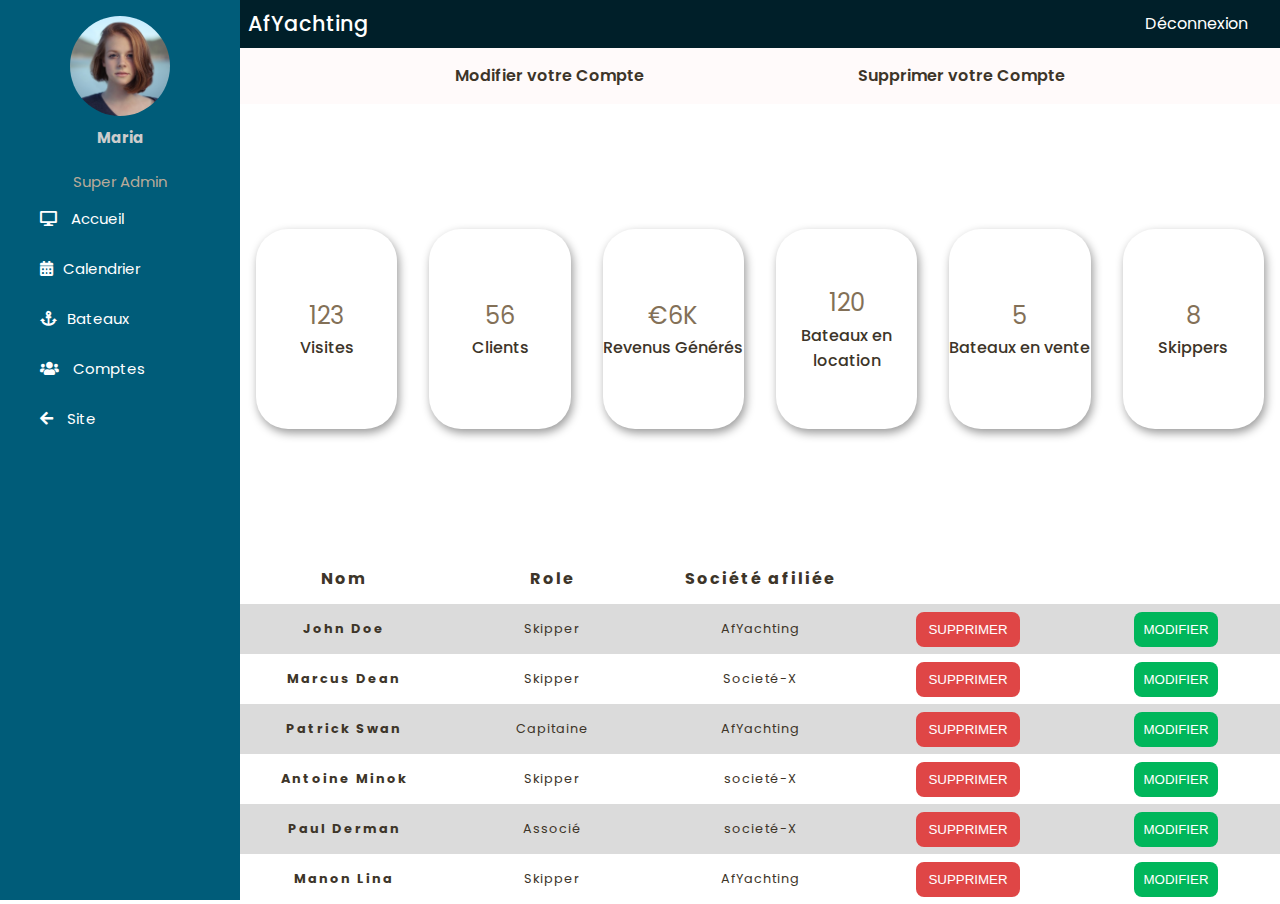
<file: AfYachting_VFinale/dashboard/pages/dashboard_home.html>
<!DOCTYPE html>
<html lang="en">

<head>
    <meta charset="UTF-8">
    <meta http-equiv="X-UA-Compatible" content="IE=edge">
    <meta name="viewport" content="width=device-width, initial-scale=1.0">
    <title>Document</title>


    <!-- ==========    CSS    ============ -->
    <link rel="stylesheet" href="../assets/css/dashboard_home.css">
    <link rel="stylesheet" href="../assets/css/dashboard_sidebar.css">


    <!-- ===============    FONT AWESOME   ============== -->
    <link rel="stylesheet" href="https://cdnjs.cloudflare.com/ajax/libs/font-awesome/5.15.2/css/all.min.css">

</head>

<body>
    <sidebar class="sidebar">
        <div class="profil_container">
            <img src="../assets/images/profil_pic_sidebar/profil_pic.jpg" alt="" class="profil_img">
            <h4 class="sidebar_profile_title">Maria</h4>
            <p>Super Admin</p>
        </div>


        <a href="#"> <i class="fas fa-desktop"></i> <span>Accueil</span> </a>
        <a href="dashboard_calendar.html"> <i class="fas fa-calendar-alt"></i><span>Calendrier</span> </a>
        <a href="dashboard_boat.html"> <i class="fas fa-anchor"></i><span>Bateaux</span> </a>
        <a href="dashboard_account.html"> <i class="fas fa-users"></i> <span>Comptes</span> </a>
        <a href="../../index.html"> <i class="fas fa-arrow-left"></i></i> <span>Site</span> </a>
    </sidebar>

    <main class="main">
        <header class="header">
            <div class="logo">
                <h3 class="logo_title">AfYachting</h3>
            </div>

            <div class="logout">
                <a href="" class="logout">Déconnexion</a>
            </div>
        </header>
        <section class="link_container">
            <div class="link_box">
                <a href="dashboard_account.html" class="link">Modifier votre Compte</a>

                <a href="dashboard_boat_list.html" class="link">Supprimer votre Compte</a>
            </div>
        </section>
        <section class="container">
            <div class="card_container">
                <div class="card_box">
                    <h3 class="card_title">Visites</h3>
                    <p class="card_data">123</p>
                </div>
                <div class="card_box">
                    <h3 class="card_title">Clients</h3>
                    <p class="card_data">56</p>
                </div>
                <div class="card_box">
                    <h3 class="card_title">Revenus Générés</h3>
                    <p class="card_data">€6K</p>
                </div>
                <div class="card_box">
                    <h3 class="card_title">Bateaux en location</h3>
                    <p class="card_data">120</p>
                </div>
                <div class="card_box">
                    <h3 class="card_title">Bateaux en vente</h3>
                    <p class="card_data">5</p>
                </div>
                <div class="card_box">
                    <h3 class="card_title">Skippers</h3>
                    <p class="card_data">8</p>
                </div>
            </div>
        </section>

        <section class="members_container">
            <div class="members_tab">
                <table>
                    <thead>
                        <tr>
                            <th scope="col">Nom</th>
                            <th scope="col">Role</th>
                            <th scope="col">Société afiliée</th>
                            <th scope="col"></th>
                            <th scope="col"></th>
                        </tr>
                    </thead>
                    <tbody>
                        <tr>
                            <th scope="row">John Doe</th>
                            <td>Skipper</td>
                            <td>AfYachting</td>
                            <td class="action_account"> <button type="submit" class="delete_account">Supprimer</button>
                            </td>

                            <td class="action_account"> <button type="submit" class="update_account">Modifier</button>
                            </td>
                        </tr>
                        <tr>
                            <th scope="row">Marcus Dean</th>
                            <td>Skipper</td>
                            <td>Societé-X</td>
                            <td class="action_account"> <button type="submit" class="delete_account">Supprimer</button>
                            </td>

                            <td class="action_account"> <button type="submit" class="update_account">Modifier</button>
                            </td>
                        </tr>
                        <tr>
                            <th scope="row">Patrick Swan</th>
                            <td>Capitaine</td>
                            <td>AfYachting</td>
                            <td class="action_account"> <button type="submit" class="delete_account">Supprimer</button>
                            </td>

                            <td class="action_account"> <button type="submit" class="update_account">Modifier</button>
                            </td>
                        </tr>
                        <tr>
                            <th scope="row">Antoine Minok</th>
                            <td>Skipper</td>
                            <td>societé-X</td>
                            <td class="action_account"> <button type="submit" class="delete_account">Supprimer</button>
                            </td>

                            <td class="action_account"> <button type="submit" class="update_account">Modifier</button>
                            </td>
                        </tr>
                        <tr>
                            <th scope="row">Paul Derman</th>
                            <td>Associé</td>
                            <td>societé-X</td>
                            <td class="action_account"> <button type="submit" class="delete_account">Supprimer</button>
                            </td>

                            <td class="action_account"> <button type="submit" class="update_account">Modifier</button>
                            </td>
                        </tr>
                        <tr>
                            <th scope="row">Manon Lina</th>
                            <td>Skipper</td>
                            <td>AfYachting</td>
                            <td class="action_account"> <button type="submit" class="delete_account">Supprimer</button>
                            </td>

                            <td class="action_account"> <button type="submit" class="update_account">Modifier</button>
                            </td>
                        </tr>
                    </tbody>
                </table>
            </div>

        </section>
    </main>

</body>

</html>
</file>
<file: AfYachting_VFinale/assets/css/nav_bar.css>
:root {
    --header-height: 3rem;
    --nav-width: 324px;
    /********************************   FONT WEIGHT ******************************************/
    --font-medium: 400;
    --font-semi-bold: 500;
    --font-bold: 600;
    /********************************     COLORS    *******************************************/
    --first-color: #172441;
    --first-color-light: #045ab1;
    --second-color: #CC4B2C;
    --second-color-dark: #a12405;

    --text-color: #b8ab9a;
    --text-color-darken: #837057;
    --text-color-dark: #5f4f38;
    --background-color-light: #EAE7E6;
    --background-color-lighten: #FFFAFA;
    --background-color-light-blue: #f0f5fc;
    /********************************   FONT-TYPO   ******************************************/
    --body-font: 'Poppins', sans-serif;
    --h1-font-size: 1.5rem;
    --h2-font-size: 1.3rem;
    --h3-font-size: 1rem;
    --normal-font-size: .938rem;
    --small-font-size: .813rem;
    --smaller-font-size: .75rem;
    /********************************    MARGENES   ******************************************/
    --mb-1: .5rem;
    --mb-2: 1rem;
    --mb-3: 1.5rem;
    --mb-4: 2rem;
    --mb-5: 2.5rem;
    /********************************    Z-index    ******************************************/
    --z-fixed: 100;
}



/*************************************     RESET HTML     **************************************/

*,
::before,
::after {
    box-sizing: border-box;
}

h1,
h2,
h3,
p {
    margin: 0;
}

h3 {
    font-weight: var(--font-semi-bold);
}

ul {
    margin: 0;
    padding: 0;
    list-style: none;
}

a {
    text-decoration: none;
    color: var(--text-color);
}

img {
    max-width: 100%;
    height: auto;
    display: block;
}


/*********************************************   CLASS CSS   ******************************************/

.nav_bar{
    width: 100%;
    height: var(--header-height);
    display: flex;
    flex-direction: row-reverse;
    background-color: var(--background-color-light);
    z-index: 999;

}

.active{
    color: var(--text-color-dark)!important;
}

.nav_bar_logo_container{
    height: var(--header-height);
    display: flex;
    align-items: center;
    margin-right: var(--mb-5);
}

.nav_bar_logo{
    font-size: .975rem;
    color: var(--text-color-darken);

}

.nav_bar_logo:hover{
    text-decoration: none;
    color: var(--text-color);
}

.nav_bar_toggle, .nav_bar_close{
    display: none;
}

.nav_bar_menu{
    width: 40%;
    height: var(--header-height);
    display: flex;
    flex-direction: row;
     margin-right: var(--mb-4);
}

.nav_bar_list{
    width: 100%;
    flex-direction: row;
    display: flex;
    justify-content: space-around;
    align-items: center;
    margin: 0;
}

.nav_bar_item{
    font-size: 1.2rem;
    font-weight: 700;
}

.nav_bar_link{
      color: var(--text-color);
}

.nav_bar_link:hover{
    transition-duration: .4s;
    text-decoration: none;
    color:var(--text-color-darken);
}

/******************   MEDIA QUERY   *********************/
@media screen and (min-width: 200px) and (max-width: 1024px)
{
    .nav_bar{
        height: var(--header-height);
        display: flex;
        justify-content: space-between;
        align-items: center;
    }

    .nav_bar_close{
        display: flex;
        position: absolute;
        top: .75rem;
        right: 1rem;
        font-size: 2.5rem;
        cursor: pointer;
    }

    .nav_bar_logo{
        font-size: 1.1rem;
    }

    .nav_bar_item{
        margin-bottom: 2rem;
    }

    .nav_bar_close,.nav_bar_link,.nav_bar_logo,.nav_bar_toggle{
        color: var(--white-color);
    }

    .nav_bar_link:hover{
    color: var(--first-color-dark);
    }

    .nav_bar_toggle{
        display: flex;
        font-size: 2.5rem;
        cursor: pointer;
        padding-left: .5rem;
    }

 .nav_bar_menu{
        position: fixed;
        top: 0;
        left: -100%;
        width: 70%;
        height: 100%;
        padding: 3.5rem 1.5rem 0;
        background: var(--first-color);
        transition: .5s;
        display: flex;
        
    }

    .nav_bar_list{
        display: flex;
        flex-direction: column;
        align-items: center;
        justify-content: center;
    }

    .nav_bar_link{
        font-size: 1.1rem;
    }

    .show{
        left: 0;
    }
  
}
</file>
<file: AfYachting_VFinale/assets/css/home.css>
@import url('https://fonts.googleapis.com/css2?family=Poppins:wght@400;500;600&display=swap');

/*********************************************   VARIABLES   ******************************************/

:root {
    --header-height: 3rem;
    --nav-width: 324px;
    /********************************   FONT WEIGHT ******************************************/
    --font-medium: 400;
    --font-semi-bold: 500;
    --font-bold: 600;
    /********************************     COLORS    *******************************************/
    --first-color: #172441;
    --first-color-light: #045ab1;
    --second-color: #CC4B2C;
    --second-color-dark: #a12405;

    --text-color: #b8ab9a;
     --text-color-dark: #3d3529;
    --text-color-darken: #837057;
    --background-color-light: #EAE7E6;
    --background-color-lighten: #FFFAFA;
    --background-color-light-blue: #f0f5fc;
    /********************************   FONT-TYPO   ******************************************/
    --body-font: 'Poppins', sans-serif;
    --h1-font-size: 1.5rem;
    --h2-font-size: 1.3rem;
    --h3-font-size: 1rem;
    --normal-font-size: .938rem;
    --small-font-size: .813rem;
    --smaller-font-size: .75rem;
    /********************************    MARGENES   ******************************************/
    --mb-1: .5rem;
    --mb-2: 1rem;
    --mb-3: 1.5rem;
    --mb-4: 2rem;
    --mb-5: 2.5rem;
    /********************************    Z-index    ******************************************/
    --z-fixed: 100;
}

@media screen and(min-width: 768px) {
     :root {
        --h1-font-size: 2.25rem;
        --h2-font-size: 1.5rem;
        --h3-font-size: 1.25rem;
        --normal-font-size: 1rem;
        --small-font-size: .875rem;
        --smaller-font-size: .813rem;
    }
}


/*************************************     RESET HTML     **************************************/

*,
::before,
::after {
    box-sizing: border-box;
}

html {
    scroll-behavior: smooth;
}

body {
    margin: var(--header-height) 0 0 0;
    font-family: var(--body-font);
    font-size: var(--normal-font-size);
    font-weight: var(--font-medium);
    background-color: var(--first-color-lighten);
    color: var(--text-color);
    line-height: 1.6;
}

h1,
h2,
h3,
h4,
h5,
h6,
p {
    margin: 0;
}

h3 {
    font-weight: var(--font-semi-bold);
}

ul {
    margin: 0;
    padding: 0;
    list-style: none;
}

a {
    text-decoration: none;
    color: var(--text-color);
}

img {
    max-width: 100%;
    height: auto;
    display: block;
}


/*********************************************   CLASS CSS   ******************************************/



.header{
    height: var(--header-height);
    width: 100%;
    position: fixed;
    top: 0;
    left: 0;
    z-index: var(--z-fixed);
    background-color: var(--background-color-light);

}



/******************   CAROUSEL   *********************/


.slider{
    position: relative;
    height: calc(100vh - var(--header-height));
    width: 100%;

}

.carousel_caption {
    bottom: 35%!important;
    position: absolute;
    z-index: 1;
    display: flex;
    flex-direction: column;
    justify-content: center;
    align-items: center;
    width: 100%;
    color: #FFF;
}

.carousel_caption_title {
    font-size: 2rem;
    color: var(--first-color);
}

.carousel_caption_description {
    font-size: 1.2rem;
    text-transform: capitalize;
    width: 70%;
    text-align: center;
    margin-top: var(--mb-3);
    margin-bottom: var(--mb-3);
    color: var(--text-color-dark);
}

.carousel_caption_button {
    text-transform: uppercase;
    background: var(--second-color);
    padding: .9rem 1.2rem;
    display: inline-block;
    color: var(--background-color-light);
    border-radius: 1rem;
    transition: .2s;
}

.carousel_caption_button:hover {
    background-color: var(--second-color-dark);
    text-decoration: none;
    color: var(--background-color-light);
}

.carousel_caption_button:active {
    transition-duration: .5s;
}

.carousel_size {
     height: calc(100vh - var(--header-height));
    overflow: hidden;
}

.carousel_position {
    object-fit: cover;
}


div#slider { overflow: hidden; 
}


div#slider figure img { 
    width: 20%; 
    float: left; 
}

div#slider figure { 
  position: relative;
  width: 500%;
  margin: 0;
  left: 0;
  text-align: left;
  font-size: 0;
  animation: 25s slidy infinite;   
}


@keyframes slidy {
0% { 
    left: 0%; 
    opacity: 0;
}
18% { 
    left: 0%; 
     opacity: 1;
}
36% {
     left: -100%; 
      opacity: 1;
    }
54% { 
    left: -100%; 
     opacity: 1;
}
72% { 
    left: -200%; 
    opacity: 1;
    
}
90% { 
    left: -200%;
    transition-duration: 10s;
    opacity: 1;
}

100%{
    left: -200%;
    opacity: 0;
}
}




/******************   LOCATION   *********************/
.activites{
    width: 100%;
    height: 70vh;
    display: flex;
    justify-content: center;
}

.activite_container{
    width: 90%;
    height: 100%;
    display: flex;
    flex-direction: row;
     justify-content: center;
     align-items: center;
}


.activite_data{
    width: 50%;
    display: flex;
    flex-direction: column;
    justify-content: center;
}

.activite_title{
    font-size: 1.2rem;
}

.activite_border{
    padding: 0;
    margin: 1rem 0 1rem 0;
    width: 13%;
    border-bottom: 2px solid rgba(0, 0, 0, .8);
}

.activite_description_text{
    width: 90%;
    text-align: justify;

    font-size: 1rem;
}

.activite_data_icons{
    width: 90%;
    display: flex;
    flex-direction: row;
    padding-top: 2rem;
    justify-content: space-evenly;
}

.activite_icon_box{
    display: flex;
    flex-direction: column;
    align-items: center;
    
}

.activite_icon_img{
    width: 60px;
}


.activite_icon_title{
    font-size: 1rem;
}

.activite_img{
    display: flex;
    justify-content: center;
    align-items: center;
    width: 70%;
    height: 100%;
}

.activite_img img{
    object-fit: cover;
    width: 370px;
    height: 300px;
}

/******************   LOCATION CATEGORIES   ****************/

.location_categories {
    width: 100%;
    height: calc(auto - var(--header-height));
    display: flex;
    flex-direction: column;
    align-items: center;
    justify-content: center;
    transition: .3s;
    background-color: var(--background-color-light-blue);
}

.location_categories_container{
    width: 100%;
    height:100%;
    display: flex;
    flex-direction: column;
    align-items: center;
    justify-content: center;
}

.location_title {
    text-align: center;
    font-size: 1.5rem;
    margin-top: var(--mb-2);
    color: var(--text-color-dark);
}

.location_container {
    height: 100%;
    width: 100%;
    display: flex;
    flex-direction: row;
    justify-content: center;
    margin-top: 1rem;
}

.location_item {
    height: 360px;
    width: calc(70% / 3);
    text-align: center;
    font-size: var(--h1-font-size);
    box-shadow: 1px 4px 10px rgba(0,0,0,.5);
    margin: 1.6rem 1rem;
    background-color: var(--background-color-lighten);
    transition: .5s;
}

.location_item:hover{
    transform: scale(1.05);
    transition-duration: .5s;
}

.location_img {
    width: 100%;
    height: 55%;
    object-fit: cover;
}

.location_description {
    height: 45%;
    display: flex;
    flex-direction: column;
    justify-content: center;
   
}

.description_title{
    padding-top: 1rem;
    font-size: 1.2rem;
    margin: 0;
    color: var(--text-color-dark);
}

.description_content{
    padding: 0;
    font-size: 1rem;
    margin-right: auto;
    margin-left: auto;
    color: var(--text-color);
    width: 80%;
}

.description_link{
    padding: .5rem;
    font-size: 1rem;
    text-decoration: none;
    color: #FFF;
    background-color: var(--first-color);
    margin: 1rem;
    border-radius: 1rem;
    width: 60%;
    align-self: center;
}

.description_link:hover{
    text-decoration: none;
    color: var(--text-color);
}


.location_container .location_item:hover {
    cursor: pointer;
}


.location_download_button {
    width: 20%;
    margin-top: var(--mb-3);
    margin-bottom: var(--mb-3);
    background-color: var(--second-color);
    color: var(--background-color-light);
    border-radius: .5rem;
    font-weight: 600;
    padding: .6rem;
    transition: .2s;
    font-size: 1.1rem;
    text-align: center;
}

.location_download_button:hover {
    text-decoration: none;
    color: var(--background-color-light);
    background-color: var(--second-color-dark);
}

.location_saison{
    display: flex;
    width: 100%;
    align-items: center;
    justify-content: center;
}

.location_saison_container{
    display: flex;
    align-items: center;
    flex-direction: column;
    width: 60%;
    justify-content: center;
}

.location_saison_title{
    text-align: center;
}

.location_saison_text{
    width: 45%;
    text-align: center;
    padding-bottom: 1rem;
    color: var(--text-color-dark);
    font-size: 1rem;
    margin-top: .5rem;
}

.location_saison_text span{
    font-weight: 600;
}

/******************   SEPARATION   *********************/

.separation{
    width: 100%;
    height: 20vh;
    display: flex;
    justify-content: center;
    align-items: center;
    background-color: var(--first-color);
    box-shadow: 1px 4px 10px rgba(0, 0, 0, .8);
}

.separation_content{
    color: #FFF;

}

.separation_title{
    font-size: 1.5rem;
}


/******************   INFORMATIONS   *********************/
.info {
    display: flex;
    width: 100%;
    align-items: center;
    height: calc(100vh - var(--header-height));
}

.info_container{
    display: flex;
    width: 100%;
    height: 100%;
    justify-content: center;
}


.info_data{
    width: 90%;
    box-shadow: 1px 2px 40px rgba(0, 0, 0, .3);
    background-color: var(--background-color-lighten);
    display: flex;
    align-items: center;
    justify-content: center;
    flex-direction: column;
    margin: 1rem 0 1rem 0;
}

.info_title{
    font-size: 1.3rem;
    color: var(--first-color);
    margin-top: 1rem;
}


.crew_container{
    width: 100%;
    height: 100%;
    display: flex;
    flex-direction: row;
    justify-content: center;
    align-items: center;
   
}

.crew_item{
    height: 100%;
    width: calc(70%/ 3);
    text-align: center;
    font-size: var(--h1-font-size);
    box-shadow: 1px 2px 15px rgba(0,0,0,.3);
    margin: 1rem;
    background-color: var(--background-color-lighten);
}

.crew_img{
    width: 100%;
    height: 60%;
    object-fit: cover;
}

.crew_description{
    height:40%;
    width: 100%;
    display: flex;
    flex-direction: column;
    align-items: center;
    justify-content: center;
}

.crew_title_card{
    font-size: 1.2rem;
}

.crew-title_description{
    font-size: .9rem;
}

.social_link{
    color:var(--second-color);
    font-size: 1.4rem;
    text-align: center;
}

.social_link:hover{
    color: var(--first-color);
    transition-duration: .8s;
}


.info_contact_button{
    width: 30%;
    padding: 1.2rem;
    background-color: var(--second-color);
    color: var(--background-color-light);
    border-radius: .5rem;
    font-weight: 600;
    transition: .2s;
    font-size: 1.2rem;
    text-align: center;
    margin-bottom: 1rem;
    margin-top: 1rem;
}

.info_contact_button:hover{
    text-decoration: none;
    color: var(--background-color-light);
    background-color: var(--second-color-dark);
    transition-duration: .8s;
}

/******************   PARTENAIRES   *********************/

.partners{
    width: 100%;
    height: 70vh;
    margin-top: 1.5rem;
    margin-bottom: 1.5rem;
    display: flex;
    align-items: center;
    
}

.partner_container{
    width: 100%;
    height: 100%;
    display: flex;
    align-items: center;
    flex-direction: column;
    justify-content: center;
}

.partner_container h3{
    font-size: 1.3rem;
    height: 200px;
    text-align: center;
    padding-top: 20px;
   
}

.partners_data_container{
    display: flex;
    flex-direction: column;
    align-items: center;
    justify-content: center;
    height: 100%;
    margin-top: 1.5rem;
    margin-bottom: 1.5rem;
}

.partners_data{
    display: flex;
    flex-direction: row;
    margin: 0 1rem 0 1rem;
}

.partners_data img{
    width: 90px;
    height: 90px;
}

/******************   MEDIA QUERY   *********************/

@media screen and (min-width: 200px) and (max-width: 600px)
{
    .main{
        width: 100%
    }

    /******************   CAROUSEL   *********************/


   .slider{
       width: 100%;
       
   } 

   .carousel_caption_title{
       font-size: 1.4rem;
   }

   .carousel_caption_description{
       font-size: 1rem;
   }

   /******************   LOCATION   *********************/


   .activites{
       width: 100%;
       height: 80%;
       margin: 2rem 0 2rem 0;
   }

   .activite_container{
       width: 100%;
       display: flex;
       flex-direction: column;
       align-items: center;
   }

   .activite_data{
       align-items: center;
       width: 90%;
       height: 100%;
   }

   .activite_title{
       font-size: 1.4rem;
   }

   .activite_description_text{
       margin: 0;
       font-size: 1rem;
       text-align: center;
       width: 100%;
   }

   .activite_img{
       display: none;
   }

   .activite_data_icons{
       display: none;
   }


   /****************   LOCATION CATEGORIES   **************/

   .location_categories{
       width: 100%;
       height: auto;
       padding-bottom: 2rem;
   }


   .location_container{
       width: 100%;
       height: auto;
       display: flex;
       flex-direction: column;
       align-items: center;
   }

   .location_item{
       width: 75%;
       height: 40%;
   }

   .location_title{
       font-size: 1.4rem;
   }

   .description_content{
       font-size: 1rem;
   }

   .border{
       margin: 1.3rem 0 0 0 ;
   }

   .description_link{
       font-size: 1.1rem;
       padding-bottom: .5rem;
   }

   .location_download_button{
       width: 80%;
       padding: 1rem;
       font-size: 1rem;

   }


   /******************   SEPARATION   *********************/

   .separation_title{
       font-size: 1rem;
       text-align: center;
   }




   /******************   INFORMATIONS   *********************/
   .info{
       width: 100%;
        height: auto;
   }

   .info_title{
       font-size: 1.4rem;
   }

   .info_container{
       width: 100%;
        height: auto;
     
   }

   .info_data{
       width: 100%;
        height: auto;
        margin: 0;
   }
   
   .crew_container{
       width: 100%;
       height: auto;
       flex-direction: column;
   }

   .crew_item{
       width: 75%;
       height: 40%;
   }

   .info_contact_button{
       font-size: 1rem;
       padding: 1rem;
       width: 75%;
   }

    /******************   PARTNERS   *********************/
   .partners{
       display: none;
   }
}


@media screen and (min-width: 601px) and (max-width: 1024px)
{
    .main{
        width: 100%
    }

    /******************   CAROUSEL   *********************/


   .slider{
       width: 100%;
       
   } 

   .carousel_caption_title{
       font-size: 1.4rem;
   }

   .carousel_caption_description{
       font-size: 1rem;
   }

   /******************   LOCATION   *********************/


   .activites{
       width: 100%;
       height: 80%;
       margin: 2rem 0 2rem 0;
   }

   .activite_container{
       width: 100%;
       display: flex;
       flex-direction: column;
       align-items: center;
   }

   .activite_data{
       align-items: center;
       width: 90%;
       height: 100%;
   }

   .activite_title{
       font-size: 1.4rem;
   }

   .activite_description_text{
       margin: 0;
       font-size: 1rem;
       text-align: center;
       width: 100%;
   }

   .activite_img{
       display: none;
   }

   .activite_data_icons{
       display: none;
   }


   /****************   LOCATION CATEGORIES   **************/

   .location_categories{
       width: 100%;
       height: auto;
       padding-bottom: 2rem;
   }


   .location_container{
       width: 100%;
       height: auto;
       display: flex;
       flex-direction: column;
       align-items: center;
   }

   .location_item{
       width: 75%;
       height: 40%;
   }

   .location_title{
       font-size: 1.4rem;
   }

   .description_content{
       font-size: 1rem;
   }

   .border{
       margin: 1.3rem 0 0 0 ;
   }

   .description_link{
       font-size: 1.1rem;
       padding-bottom: .5rem;
   }

   .location_download_button{
       width: 80%;
       padding: 1rem;
       font-size: 1rem;

   }


   /******************   SEPARATION   *********************/

   .separation_title{
       font-size: 1rem;
       text-align: center;
   }




   /******************   INFORMATIONS   *********************/
   .info{
       width: 100%;
        height: auto;
   }

   .info_title{
       font-size: 1.4rem;
   }

   .info_container{
       width: 100%;
        height: auto;
     
   }

   .info_data{
       width: 100%;
        height: auto;
        margin: 0;
   }
   
   .crew_container{
       width: 100%;
       height: auto;
       flex-direction: column;
   }

   .crew_item{
       width: 75%;
       height: 40%;
   }

   .info_contact_button{
       font-size: 1rem;
       padding: 1rem;
       width: 75%;
   }  

   .partners_set_3{
       display: none;
   }
}



/*********************************************   INFORMATION CSS   ******************************************/
   
/*Remove this property to display the bottom of the website */
.separation,.info,.partners{
        display: none;
    }

    /*hidden because of a demand from the client, may be visible later, do not delete the css for now*/
/*********************************************   INFORMATION CSS   ******************************************/
</file>
<file: AfYachting_VFinale/assets/css/footer.css>
@import url('https://fonts.googleapis.com/css2?family=Poppins:wght@400;500;600&display=swap');

/*********************************************   VARIABLES   ******************************************/

:root {
    --header-height: 3rem;
    --nav-width: 324px;
    /********************************   FONT WEIGHT ******************************************/
    --font-medium: 400;
    --font-semi-bold: 500;
    --font-bold: 600;
    /********************************     COLORS    *******************************************/
    --first-color: #172441;
    --first-color-darken: #01101f;
    --second-color: #CC4B2C;
    --second-color-dark: #a12405;

    --text-color: #b8ab9a;
    --text-color-darken: #837057;
    --background-color-light: #EAE7E6;
    --background-color-lighten: #FFFAFA;
    --background-color-light-blue: #f0f5fc;
    /********************************   FONT-TYPO   ******************************************/
    --body-font: 'Poppins', sans-serif;
    --h1-font-size: 1.5rem;
    --h2-font-size: 1.3rem;
    --h3-font-size: 1rem;
    --normal-font-size: .938rem;
    --small-font-size: .813rem;
    --smaller-font-size: .75rem;
    /********************************    MARGENES   ******************************************/
    --mb-1: .5rem;
    --mb-2: 1rem;
    --mb-3: 1.5rem;
    --mb-4: 2rem;
    --mb-5: 2.5rem;
    /********************************    Z-index    ******************************************/
    --z-fixed: 100;
}

@media screen and(min-width: 768px) {
     :root {
        --h1-font-size: 2.25rem;
        --h2-font-size: 1.5rem;
        --h3-font-size: 1.25rem;
        --normal-font-size: 1rem;
        --small-font-size: .875rem;
        --smaller-font-size: .813rem;
    }
}


/*************************************     RESET HTML     **************************************/

*,
::before,
::after {
    box-sizing: border-box;
}

h1,
h2,
h3,
p {
    margin: 0;
}

h3 {
    font-weight: var(--font-semi-bold);
}

ul {
    margin: 0;
    padding: 0;
    list-style: none;
}

a {
    text-decoration: none;
    color: var(--text-color);
}

img {
    max-width: 100%;
    height: auto;
    display: block;
}


/*********************************************   CLASS CSS   ******************************************/




.footer{
    width: 100%;
    height: calc(100vh - var(--header-height));
    display: flex;
    flex-direction: column;
    background-color: var(--first-color);
}

.footer_container{
    width: 100%;
    height: 75vh;
    display: flex;
    flex-direction: column;
    align-items: center;
    justify-content: center;
}

.footer_logo{
    width: 250px;
    height: 200px;
    display: flex;
    flex-direction: column;
    align-items: center;
}

.footer_logo img{
    width: 150px;
    height: 160px;
}

.footer_contact{
    display: flex;
    flex-direction: column;
    justify-content: center;
    align-items: center;
    width: 60%;
}

.footer_title{
    color: #FFF;
}

.footer_contact_box{
    display: flex;
    justify-content: center;
    width: 100%;
}

.footer_contact_text{
    color: #FFF;
    width: 100%;
    text-align: center;
    overflow-wrap: break-word;
}

.contact_text{
    width: 100%;
    text-align: center;
    overflow-wrap: break-word;
}

.contact_text:hover{
    text-decoration: underline;
}

.footer_copyright{
    height: 25vh;
    width: 100%;
    background-color: var(--first-color-darken);
    display: flex;
    justify-content: center;
    align-items: center;
}

.footer_copyright_title{
    font-size: .9rem;
    text-align: center;
    color: rgba(255,255,255,.4);
    margin-top: var(--mb-4);
}

.brand, .c_gen, .privacy{
    color: var(--text-color-darken);
}


.brand:hover, .c_gen:hover, .privacy:hover{
    text-decoration: none;
    color: var(--background-color-light);
}

@media screen and (min-width: 768px) and (max-width: 1024px)
{
    .footer_logo{
        width: 360px;
        height: 360px;
    }

    .footer_logo img{
        width: 300px;
        height: 360px;
    }

    .footer_title{
        font-size: 1.5rem;
    }

    .footer_contact{
        margin: .5rem 0 0 0 ;
    }

    .footer_contact_text,.contact_text{
        margin: .5rem 0 0 0 ;
        font-size: 1.3rem;
    }

    .footer_copyright_title{
        font-size: 1.5rem;
    }
}
</file>
<file: AfYachting_VFinale/assets/css/compte.css>
@import url('https://fonts.googleapis.com/css2?family=Open+Sans:wght@400;600&display=swap');

/*========================================      VARIABLES CSS      ===============================================*/

:root{
    
    --header-height: 3rem;
    /*====================================      COLORS     ==========================================*/
    --first-color: #001b4d;
    --first-color-dark: #070925;
    --first-color-light: #7c6f49;
    --first-color-lighten: #ebe8e2;

    --success-color: #2ECC71;
    --error-color: #E74C3C;

    /*====================================      FONT TYPOS     =====================================*/
    --body-font: 'Open Sans', sans-serif;
    --h1-font-size: 1.5rem;
    --normal-font-size: .938rem;
    --small-font-size: .818rem;

}

@media screen and (min-width: 768px)
{
    :root{
        --normal-font-size: 1rem;
        --small-font-size: .878rem;
    }
}


/*============================================      BASE      ====================================================*/
*,::before,::after{
    box-sizing: border-box;
}

body{
    margin: 0;
    padding: 0;
    font-family: var(--body-font);
    font-size: var(--normal-font-size);
    color: var(--first-color-dark);

}

h1{
    margin: 0;
}

a{
    text-decoration: none;

}

img{
    max-width: 100%;
    height: 100%;
    display: block;
}

/*============================================      LOGIN      ===================================================*/
.login{
    display: grid;
    grid-template-columns: 100%;
    height: calc(100vh - var(--header-height));
    margin-left: 1.5rem;
    margin-right: 1.5rem;
}

.login_content{
    display: grid;
    height: 100%;

}

.login_img{
    justify-self: center;
}

.login_img img{
    width: 310px;
    margin-top: 1.5rem;
}

.login_form{
    position: relative;
    height: 400px;

}

.login_register, .login_create{
    position: absolute;
    bottom: 1rem;
    width: 100%;
    background-color: var(--first-color-lighten);
    padding: 1rem;
    border-radius: 1rem;
    text-align: center;
    box-shadow: 0 8px 20px rgba(0, 52, 119, 0.5);
    animation-duration: .4s;
    animation-name: animate_login;
}

@keyframes animate_login{
    0%{
        transform: scale(1,1);
    }

    50%{
        transform: scale(1.1,1.1);
    }

    100%{
        transform: scale(1,1);
    }
}

.login_title{
  font-size: 1rem;
}

.login_box{
    position: relative;
    display: grid;
    grid-template-columns: max-content 1fr;
    column-gap: .5rem;
    padding: 1.125rem 1rem;
    background-color: #FFF;
    margin-top: 1rem;
    border-radius: .5rem;

}

.login_icon{
    font-size: 1.5rem;
    color: var(--first-color);
}

.login_input{
    border: none;
    outline: none;
    font-size: var(--normal-font-size);
    font-weight: 700;
    color: var(--first-color-dark);
    width: 100%;
}

.login_input::placeholder{
    font-size: var(--normal-font-size);
    font-family: var(--body-font);
    color: var(--first-color-light);
}

.login_box.success{
    border: solid 1px var(--success-color);
    
}

.login_box.error{
    border: solid 1px var(--error-color);
}

.login_box small{
    position: absolute;
    bottom: 0;
    left:20%;
    visibility: hidden;
}

.login_box.error small{
    color: var(--error-color);
    visibility: visible;
}



.login_forgot{
    display: block;
    width: max-content;
    margin-left: auto;
    margin-top: .5rem;
    font-size: var(--small-font-size);
    font-weight: 600;
    color: var(--first-color-light);

}

.login_button{
    display: block;
    padding: 1rem;
    margin: 2rem 0;
    background-color: var(--first-color);
    color: #FFF;
    font-weight: 600;
    text-align: center;
    border-radius: .5rem;
    transition: .3s;
    border:none;
    outline: none;
    width: 100%;
    cursor: pointer;
}

.login_button:hover{
    background-color: var(--first-color-dark);
}

.login_account, .login_signin, .login_signup{
    font-weight: 600;
    font-size: var(--small-font-size);
}

.login_account{
    color: var(--first-color-dark);
}

.login_signin, .login_signup{
    color: var(--first-color);
    cursor: pointer;
}

.login_social{
    margin-top: 2rem;
    display: none;
}

.login_social-icon{
    font-size: 1.5rem;
    color: var(--first-color-dark);
    margin: 0 1.5rem;
    
}



/*============================================      SHOW LOGIN      ===================================================*/

.block{
    display: block;

}


/*============================================      HIDE LOGIN      ===================================================*/
.none{
    display: none;
}


/*============================================     MEDIA QUERIES      ===================================================*/

@media screen and (min-width: 576px)
{
    .login_form{
        width: 348px;
        justify-self: center;
    }
}

@media screen and (min-width: 1024px)
{
    .login{
         height: calc(100vh - var(--header-height));
        overflow: hidden;
        display: flex;
        align-items: center;
        justify-content: center;
    }

    .login_content{
        grid-template-columns: repeat(2,max-content);
        justify-content: center;
        align-items: center;
        margin-left: 10rem;
        height: 90%;

    }

    .login_img{
        display: flex;
        width: 600px;
        height: 500px;
        padding-left: 1rem;
    }

    .login_img img{
        width: 100%;
        margin-top: 0;
        object-fit: cover;
        border-radius: 1rem;
    }

    .login_register, .login_create{
        left: -11rem;
    }

    .login_register{
        bottom: 1rem;
    }
    .login_create{
        bottom: -3.3rem;
    }

    .login_social{
        display: block;
    }
}
</file>
<file: AfYachting_VFinale/assets/css/contact.css>
@import url('https://fonts.googleapis.com/css2?family=Poppins:wght@400;500;600&display=swap');

/*********************************************   VARIABLES   ******************************************/

:root {
    --header-height: 3rem;
    --nav-width: 324px;
    /********************************   FONT WEIGHT ******************************************/
    --font-medium: 400;
    --font-semi-bold: 500;
    --font-bold: 600;
    /********************************     COLORS    *******************************************/
    --first-color: #172441;
    --first-color-light: #045ab1;
    --second-color: #CC4B2C;
    --second-color-dark: #a12405;

    --text-color: #b8ab9a;
    --text-color-darken: #837057;
    --background-color-darken: #252221;
    --background-color-lighten: #b1afa7;
    --background-color-light-blue: #f0f5fc;
    /********************************   FONT-TYPO   ******************************************/
    --body-font: 'Poppins', sans-serif;
    --h1-font-size: 1.5rem;
    --h2-font-size: 1.3rem;
    --h3-font-size: 1rem;
    --normal-font-size: .938rem;
    --small-font-size: .813rem;
    --smaller-font-size: .75rem;
    /********************************    MARGENES   ******************************************/
    --mb-1: .5rem;
    --mb-2: 1rem;
    --mb-3: 1.5rem;
    --mb-4: 2rem;
    --mb-5: 2.5rem;
    /********************************    Z-index    ******************************************/
    --z-fixed: 100;
}

@media screen and(min-width: 768px) {
     :root {
        --h1-font-size: 2.25rem;
        --h2-font-size: 1.5rem;
        --h3-font-size: 1.25rem;
        --normal-font-size: 1rem;
        --small-font-size: .875rem;
        --smaller-font-size: .813rem;
    }
}


/*************************************     RESET HTML     **************************************/

*,
::before,
::after {
    box-sizing: border-box;
}

html {
    scroll-behavior: smooth;
}

body {
    margin: var(--header-height) 0 0 0;
    font-family: var(--body-font);
    font-size: var(--normal-font-size);
    font-weight: var(--font-medium);
    background-color: var(--first-color-lighten);
    color: var(--text-color);
    line-height: 1.6;
}

h1,
h2,
h3,
p {
    margin: 0;
}

h3 {
    font-weight: var(--font-semi-bold);
}

ul {
    margin: 0;
    padding: 0;
    list-style: none;
}

a {
    text-decoration: none;
    color: var(--text-color);
}

img {
    max-width: 100%;
    height: auto;
    display: block;
}


/*********************************************   CLASS CSS   ******************************************/

.header{
    height: var(--header-height);
    width: 100%;
    position: fixed;
    top: 0;
    left: 0;
    z-index: var(--z-fixed);
    background-color: var(--background-color-light);

}

.main{
    width: 100%;
    height: calc(100vh - var(--header-height));
}

.contact{
    width: 100%;
    height: 100%;
    display: flex;
}

.contact_container{
   
    display: flex;
    flex-direction: column;
    align-items: center;
    width: 100%;
    height: 100%;

}

.contact_info{
    width: 80%;
    text-align: center;
}

.contact_title{
    font-size: 1.2rem;
    margin: .6rem 0 0 0 ;

}

.contact_text{
    font-size: 1.1rem;
}

.contact_data{
    box-shadow: 1px 4px 10px rgba(0,0,0,.5);
    margin-top: 1rem;
    height: 70%;
    width: 80%;
    display: flex;
    flex-direction: row;

}

.contact_ressources{
    background-color: var(--first-color);
    width: 50%;
    height: 100%;
    display: flex;
    flex-direction: row;
    flex-wrap: wrap;
    justify-content: space-around;
    padding: 1rem;
}


/*============================================      LOGIN      ===================================================*/

.login_register{
    width: 60%;
    height: 100%;
    display: flex;
    align-items: center;
    justify-content: center;
    flex-direction: column;
    background-color:var(--background-color-lighten);
    padding: .5rem;
    border-radius: 1rem;
    text-align: center;
    box-shadow: 0 8px 20px rgba(0, 52, 119, 0.5);
    animation-duration: .4s;
    animation-name: animate_login;
}

@keyframes animate_login{
    0%{
        transform: scale(1,1);
    }

    50%{
        transform: scale(1.1,1.1);
    }

    100%{
        transform: scale(1,1);
    }
}

.login_title{
  font-size: 1rem;
  color: var(--background-color-darken);
}

.login_box{
    position: relative;
    display: grid;
    grid-template-columns: max-content 1fr;
    column-gap: .5rem;
    padding: 1.125rem 1rem;
    background-color: #FFF;
    margin-top: 1rem;
    border-radius: .5rem;

}

.login_input{
    border: none;
    outline: none;
    font-size: var(--normal-font-size);
    font-weight: 700;
    color: var(--first-color-dark);
    width: 100%;
}

.login_input::placeholder, .textArea::placeholder{
    font-size: var(--normal-font-size);
    font-family: var(--body-font);
    color: var(--text-color-darken);
}

.textArea{
    resize: none;
    width: 90%;
    height: 90%;
    overflow-y: auto;
    outline: none;
    border: none;
    font-weight: 700;
    color: var(--first-color-dark);

    position: relative;
    display: grid;
    grid-template-columns: max-content 1fr;
    column-gap: .5rem;
    padding: 1.125rem 1rem;
    background-color: #FFF;
    margin-top: 1rem;
    border-radius: .5rem;
}


.login_forgot{
    display: block;
    width: max-content;
    margin-left: auto;
    margin-top: .5rem;
    font-size: var(--small-font-size);
    font-weight: 600;
    color: var(--first-color-light);
}

.login_button{
    margin: .5rem;
    display: block;
    padding: 1rem;
    background-color: var(--text-color-darken);
    color: #FFF;
    font-weight: 600;
    text-align: center;
    border-radius: .5rem;
    transition: .3s;
    border:none;
    outline: none;
    width: 90%;
    cursor: pointer;
}

.login_button:hover{
    background-color: var(--background-color-darken);
}


/*

.contact_box{
    width: 50%;
    height: 50%;
    text-align: center;
    justify-content: center;
    display: flex;
    flex-direction: column;
}

.contact_data_title{
    display: flex;
    flex-direction: column;
    font-size: 1.3rem;
    margin: .5rem 0 .5rem 0;
}

.contact_data_text{
    font-size: 1rem;
    overflow-wrap: break-word;
}

.social_link{
    color:var(--second-color);
    font-size: 1.6rem;
    text-align: center;
}

.social_link:hover{
    color: var(--second-color-dark);
    transition-duration: .8s;
}

.contact_data_title .bx{
    font-size: 3rem;
    color: var(--text-color-darken);
}
.contact_data_mail{
    text-decoration: underline;
    overflow-wrap: break-word;
}
.contact_data_mail:hover{
    color: #FFF;
} */

.contact_map{
    width: 50%;
    height: 100%;
}


/*********************************************   MEDIA QUERIES   ******************************************/

@media screen and (min-width: 200px) and (max-width: 600px)
{

    .contact{
        height: auto;
    }
    .contact_info{
        width: 90%;
    }

   
    .contact_title{
        font-size: 1rem;
        margin: .5rem 0 .5rem 0;
    }
    .contact_text{
        font-size: .8rem;
        width: 100%;
    }
    .contact_data{
        flex-direction: column;
        width: 100%;
        margin: .5rem;
    }

    .contact_ressources{
        width: 100%;
        padding: .5rem 0 1rem 0;
    }

    .contact_box{
        overflow-wrap: break-word;
    }

    .contact_data_title{
        font-size: 1rem;
    }

    .contact_data_text{
        font-size: .875rem;
    }

     .contact_data_title .bx{
        font-size: 2rem;
    }

    .contact_map{
        width: 100%;
    }

    
}

@media screen and (min-width: 600px) and (max-width: 768px){
   .contact{
        height: auto;
    }
    .contact_info{
        width: 90%;
    }

    .contact_title{
        margin: .5rem 0 .5rem 0;
        font-size: 1.2rem;
    }
    .contact_text{
        font-size: 1rem;
        width: 100%;
    }
    .contact_data{
        flex-direction: column;
        width: 90%;
        margin: .5rem;
    }

    .contact_ressources{
        width: 100%;
        padding: .5rem 0 1rem 0;
    }

    .contact_box{
        overflow-wrap: break-word;
    }

    .contact_map{
        width: 100%;
    }
}

@media screen and (min-width: 768px) and (max-width: 1024px){

    .contact_container{
        justify-content: center;
    }

    .contact_info{
        width: 90%;
    }

    .contact_title{
        margin: .5rem 0 .5rem 0;
        font-size: 1.5rem;
    }
    .contact_text{
        font-size: 1.3rem;
        width: 100%;
    }
    .contact_data{
        width: 90%;
        flex-direction: column;
        
    }

    .contact_ressources{
        width: 100%;
        padding: .3rem 0 .8rem 0;
    }

    .contact_box{
        overflow-wrap: break-word;
    }

    .contact_data_title{
        font-size: 1.3rem;
    }

    .contact_data_text{
        font-size: 1.3rem;
    }
    .contact_map{
        width: 100%;
    }
}
</file>
<file: AfYachting_VFinale/assets/css/location.css>
@import url('https://fonts.googleapis.com/css2?family=Poppins:wght@400;500;600&display=swap');

/*********************************************   VARIABLES   ******************************************/

:root {
    --header-height: 3rem;
    --nav-width: 324px;
    /********************************   FONT WEIGHT ******************************************/
    --font-medium: 400;
    --font-semi-bold: 500;
    --font-bold: 600;
    /********************************     COLORS    *******************************************/
    --first-color: #172441;
    --first-color-light: #045ab1;
    --second-color: #CC4B2C;
    --second-color-dark: #a12405;

    --text-color: #b8ab9a;
    --text-color-darken: #837057;
    --background-color-light: #EAE7E6;
    --background-color-lighten: #FFFAFA;
    --background-color-light-blue: #f0f5fc;
    /********************************   FONT-TYPO   ******************************************/
    --body-font: 'Poppins', sans-serif;
    --h1-font-size: 1.5rem;
    --h2-font-size: 1.3rem;
    --h3-font-size: 1rem;
    --normal-font-size: .938rem;
    --small-font-size: .813rem;
    --smaller-font-size: .75rem;
    /********************************    MARGENES   ******************************************/
    --mb-1: .5rem;
    --mb-2: 1rem;
    --mb-3: 1.5rem;
    --mb-4: 2rem;
    --mb-5: 2.5rem;
    /********************************    Z-index    ******************************************/
    --z-fixed: 100;
}

@media screen and(min-width: 768px) {
     :root {
        --h1-font-size: 2.25rem;
        --h2-font-size: 1.5rem;
        --h3-font-size: 1.25rem;
        --normal-font-size: 1rem;
        --small-font-size: .875rem;
        --smaller-font-size: .813rem;
    }
}


/*************************************     RESET HTML     **************************************/

*,
::before,
::after {
    box-sizing: border-box;
}

html {
    scroll-behavior: smooth;
}

body {
    margin: var(--header-height) 0 0 0;
    font-family: var(--body-font);
    font-size: var(--normal-font-size);
    font-weight: var(--font-medium);
    background-color: var(--first-color-lighten);
    color: var(--text-color);
    line-height: 1.6;
}

h1,
h2,
h3,
p {
    margin: 0;
}

h3 {
    font-weight: var(--font-semi-bold);
}

ul {
    margin: 0;
    padding: 0;
    list-style: none;
}

a {
    text-decoration: none;
    color: var(--text-color);
}

img {
    max-width: 100%;
    height: auto;
    display: block;
}


/*********************************************   CLASS CSS   ******************************************/

.header{
    height: var(--header-height);
    width: 100%;
    position: fixed;
    top: 0;
    left: 0;
    z-index: var(--z-fixed);
    background-color: var(--background-color-light);

}


/******************   HOME   *********************/


.location_caption{
    position: relative;
    width: 100%;
    height: 100vh;
    object-fit: cover;
}

.caption_img{
    width: 100%;
    height: auto;
}

.caption_img img{
    width: 100%;
    height: 60vh;
    object-fit: cover;
}

.caption{
    position: absolute;
    top: 20%;
    right: 0%;

}

.caption_title{
    color: #FFF;
    font-size: 3rem;
    margin: 0;
    padding: 0;
}

.caption_text{
    width: 80%;
    text-align: center;
    color: #FFF;
}

.form{
    width: 100%;
    height: calc(100vh - 60vh - var(--header-height));
    background-color: var(--first-color);
}


/******************   FORM   *********************/

.form_boat{
    width: 100%;
    height: 100%;
    display: flex;
    flex-direction: column;
}

.form_input_content{
    width: 100%;
    height: 70%;
    display: flex;
    flex-direction: row;
    flex-wrap: wrap;
    justify-content: center;
    align-items: center;
}

.form_input_content_container{
    display: flex;
    justify-content: space-around;
    align-items: center;
    width: 60%;
}

.form_input_box{
    width: 45%;
    height: 80%;
    display: flex;
    flex-direction: column;
}

.form_box{
    padding: .5rem;
    display: flex;
    flex-direction: column;
    width: 100%;
}

.form_label{
    font-size: 1rem;
}

.input_form{
    border: none;
    outline: none;
    background: transparent;
    color: #FFF;
    border-bottom: 1.3px solid rgba(112, 112, 112, 0.8);

}

 .input_form option{
    outline: 0;
    border: 0;
    color: white;
    background-color: var(--first-color);
    white-space: nowrap;
}

.range_slider{
     appearance: none;  
     width: 90%;
     height: 1px;
     margin-top: 1rem;
     background:linear-gradient(90deg,rgb(247, 162, 6),rgb(255, 213, 97));
     outline: none;
     opacity: 0.7;
     transition: 0.2s;
     border-radius: 12px;
     box-shadow: 0px 1px 10px 1px black;
}

.range_slider::-webkit-slider-thumb{
    -webkit-appearance: none;
    width: 10px;
    height: 10px;
    background: #f0c505;
    border-radius: 50%;
}

.input_submit{
    width: 100%;
    height: 20%;
    display: flex;
    justify-content: center;
    align-items: center;
   

}

.submit_btn{
    outline: none;
    border: none;
    padding: .5rem 1.5rem .5rem 1.5rem;
    font-size: 1.1rem;
    background-color: var(--text-color);
    border-radius: 1.2rem;
    color: #000;
}

.submit_btn:hover{
    cursor: pointer;
}
/******************   RESULTATS   *********************/

.location_result{
    width: 100%;
     height: auto;
     display: flex;
     flex-direction: column;
     align-items: center;
     justify-content: center;
     background-color: var(--background-color-light-blue);
}

.location_title {
    text-align: center;
    font-size: var(--h1-font-size);
    margin-bottom: var(--mb-2);
}

.location_container {
   width: 80%;
   height: auto;
    display: flex;
    flex-direction: row;
    justify-content: center;
    align-items: center;
    flex-wrap: wrap;
    margin-bottom: var(--mb-5);
}

.location_item {
    position: relative;
    height: 350px;
    width: calc(100% / 4);
    margin: 1rem;
    text-align: center;
    font-size: var(--h1-font-size);
    box-shadow: 1px 4px 10px rgba(0,0,0,.5);
    background-color: var(--background-color-lighten);
}

.location_img {
    width: 100%;
    object-fit: cover;
    height: 200px;
}

.location_description {
    display: flex;
    flex-direction: column;
    width: 100%;
    align-items: center;
    justify-content: center;
    height: 150px;
}

.location_price{
    position:absolute;
    border-radius: 50%;
    background-color: var(--first-color);
    top: 3%;
    right: 3%;
    width: 80px;
    height: 80px;
}

.location_price_text{
    color: white;
    font-size: .765rem;
   padding-top: 1.4rem;
   text-align: center;
   transform: rotate(5deg);
}

.description_title{
    margin: 0;
    width: 100%;
    font-size: 1.2rem;
}

.description_content{
    padding: 0;
    font-size: .9rem;
    color: var(--text-color);
    width: 100%;
    text-align: center;
}


.description_link{
    
    font-size: 1.1rem;
    text-decoration: none;
    color: var(--text-color-darken);
    margin: auto;
    padding-top: .578rem;
}

.description_link:hover{
    text-decoration: none;
    color: var(--text-color);
}


.location_container .location_item:hover {
    cursor: pointer;
}


/******************   MEDIA QUERY   *********************/


@media screen and (max-width: 600px)
{
   .location_caption{
       width: 100%;
       height: calc(100vh - var(--header-height));
       display: flex;
       align-items: center;
       justify-content: center;
       flex-direction: column;
   } 

   .caption_img{
       display: flex;
       width: 100%;
       
   }

   .caption_img img{
       width: 100%;
       height: 250px;
       
   }

   .caption{
        top: 7%;
        left: 0;
        height: 200px;
        backdrop-filter: blur(1px);
   }

   .caption_title{
       font-size: 1.2rem;
       color: var(--first-color);
       text-align: center;
   }

   .caption_text{
       width: 100%;
       font-size: 1rem;
       color: #FFF;
       text-align: center;
       margin: .5rem 0 .5rem 0;
   }

   .form{
       width: 100%;
       height: calc(70vh - 100px);
   }
   .form_input_content{
       height: 80%;
   }

   .form_input_content_container{
        flex-direction: column;
        align-items: center;
        width: 80%;
        height: 100%;
   }

   .form_input_box{
       width: 100%;
       height: 50%;

   }

   .form_box{
       padding: .7rem 0 .7rem;
   }

   .input_submit{
       height: 10vh;
   }
   
   .location_result{
       margin-top: 2rem;
   }

   .location_container{
       width: 100%;
       flex-direction: column;
   }

   .location_item{
       height: 300px;
       width: 80%;
   }

   .location_img{
       height: 170px;
   }

   .location_title{
       font-size: 1.1rem;
   }

   .location_description{
       padding-top: 1rem;
       height: auto;
   }

   .description_link{
       font-size: 1.2rem;
   }
}

@media screen and (max-width: 600px) and (max-height: 600px){
    .caption_img{
        display: none;
    }

    .caption{
        position: static;
        backdrop-filter: none;
    }

    .caption_title{
        font-size: 1.2rem;
        color: var(--first-color);
    }

    .caption_text{
       font-size: 1rem;
       color: var(--text-color-darken);
    }

    .form{
        height: 80%;
    }
}

@media screen and (min-width: 600px) and (max-width: 1024px)
{

.caption{
    top: 10%;
    left: 5%;
    backdrop-filter: none;
    transition: .5s;
}

.caption_title, .caption_text{
    text-align: center;
    width: 95%;
    margin: 0;
}

.caption_title{
    font-size: 1.4rem;
    color: var(--first-color);
}

.caption_text{
    font-size: 1.2rem;
   
}

.form_input_content_container{
    width: 90%;
}

.form_label{
    font-size: .875rem;
}

.submit_btn{
   font-size: .9rem;
}

.location_container{
    width: 90%;
}

.location_item{
    width: calc(100% / 2 - 2rem);
}

.location_description{
    max-height: 140px;
    padding-top: .5rem;
}


}
</file>
<file: AfYachting_VFinale/assets/css/location_selection.css>
@import url('https://fonts.googleapis.com/css2?family=Poppins:wght@400;500;600&display=swap');

/*********************************************   VARIABLES   ******************************************/

:root {
    --header-height: 3rem;
    --nav-width: 324px;
    /********************************   FONT WEIGHT ******************************************/
    --font-medium: 400;
    --font-semi-bold: 500;
    --font-bold: 600;
    /********************************     COLORS    *******************************************/
    --first-color: #172441;
    --first-color-light: #045ab1;
    --second-color: #CC4B2C;
    --second-color-dark: #a12405;

    --text-color: #b8ab9a;
     --text-color-dark: #3d3529;
    --text-color-darken: #837057;
    --background-color-light: #EAE7E6;
    --background-color-lighten: #FFFAFA;
    --background-color-light-blue: #f0f5fc;
    /********************************   FONT-TYPO   ******************************************/
    --body-font: 'Poppins', sans-serif;
    --h1-font-size: 1.5rem;
    --h2-font-size: 1.3rem;
    --h3-font-size: 1rem;
    --normal-font-size: .938rem;
    --small-font-size: .813rem;
    --smaller-font-size: .75rem;
    /********************************    MARGENES   ******************************************/
    --mb-1: .5rem;
    --mb-2: 1rem;
    --mb-3: 1.5rem;
    --mb-4: 2rem;
    --mb-5: 2.5rem;
    /********************************    Z-index    ******************************************/
    --z-fixed: 100;
}

@media screen and(min-width: 768px) {
     :root {
        --h1-font-size: 2.25rem;
        --h2-font-size: 1.5rem;
        --h3-font-size: 1.25rem;
        --normal-font-size: 1rem;
        --small-font-size: .875rem;
        --smaller-font-size: .813rem;
    }
}


/*************************************     RESET HTML     **************************************/

*,
::before,
::after {
    box-sizing: border-box;
}

html {
    scroll-behavior: smooth;
}

body {
    margin: var(--header-height) 0 0 0;
    font-family: var(--body-font);
    font-size: var(--normal-font-size);
    font-weight: var(--font-medium);
    background-color: var(--first-color-lighten);
    color: var(--text-color);
    line-height: 1.6;
}

h1,
h2,
h3,
h4,
h5,
h6,
p {
    margin: 0;
}

h3 {
    font-weight: var(--font-semi-bold);
}

ul {
    margin: 0;
    padding: 0;
    list-style: none;
}

a {
    text-decoration: none;
    color: var(--text-color);
}

img {
    max-width: 100%;
    height: auto;
    display: block;
}


/*********************************************   CLASS CSS   ******************************************/


.header{
    height: var(--header-height);
    width: 100%;
    position: fixed;
    top: 0;
    left: 0;
    z-index: var(--z-fixed);
    background-color: var(--background-color-light);

}

/******************   LOCATION CATEGORIES   ****************/

.location_categories {
    width: 100%;
    height: calc(100vh - var(--header-height));
    display: flex;
    flex-direction: column;
    align-items: center;
    justify-content: center;
    transition: .3s;
    background-color: var(--background-color-light-blue);
}

.location_title {
    text-align: center;
    font-size: 1.5rem;
    margin-top: var(--mb-2);
    color: var(--text-color-dark);
}

.location_text{
    width: 60%;
    margin-top: var(--mb-3);
    color: var(--text-color-dark);
    text-align: justify;
    letter-spacing: .1rem;
}

.location_container {
    height: 100%;
    width: 100%;
    display: flex;
    flex-direction: row;
    justify-content: center;
    align-items: center;
    margin-bottom: 1.5rem;
}

.location_item {
    height: 350px;
    width: calc(70% / 3);
    text-align: center;
    font-size: var(--h1-font-size);
    box-shadow: 1px 4px 10px rgba(0,0,0,.5);
    margin: 1.6rem 1rem 0 1rem;
    background-color: var(--background-color-lighten);
    transition: .5s;
}

.location_item:hover{
    transform: scale(1.05);
    transition-duration: .5s;
}

.location_img {
    width: 100%;
    height: 55%;
    object-fit: cover;
}

.location_description {
    height: 45%;
    display: flex;
    flex-direction: column;
    justify-content: center;
   
}

.description_title{
    padding-top: 1rem;
    font-size: 1.2rem;
    margin: 0;
    color: var(--text-color-dark);
}

.description_content{
    padding: 0;
    font-size: 1rem;
    margin-right: auto;
    margin-left: auto;
    color: var(--text-color);
}


.description_link{
    padding: .5rem;
    font-size: 1rem;
    text-decoration: none;
    color: #FFF;
    background-color: var(--first-color);
    margin: 1rem;
    border-radius: 1rem;
    width: 60%;
    align-self: center;
}

.description_link:hover{
    text-decoration: none;
    color: var(--text-color);
}


.location_container .location_item:hover {
    cursor: pointer;
}


.location_download_button {
    width: 25%;
    margin-top: var(--mb-3);
    margin-bottom: var(--mb-3);
    background-color: var(--second-color);
    color: var(--background-color-light);
    border-radius: .5rem;
    font-weight: 600;
    padding: 1rem;
    transition: .2s;
    font-size: 1.2rem;
    text-align: center;
}

.location_download_button:hover {
    text-decoration: none;
    color: var(--background-color-light);
    background-color: var(--second-color-dark);
}
/******************   SEPARATION   *********************/

.separation{
    width: 100%;
    height: 20vh;
    display: flex;
    justify-content: center;
    align-items: center;
    background-color: var(--first-color);
    box-shadow: 1px 4px 10px rgba(0, 0, 0, .8);
}

.separation_content{
    color: #FFF;

}

.separation_title{
    font-size: 1.5rem;
}
</file>
<file: AfYachting_VFinale/assets/css/payment.css>
@import url('https://fonts.googleapis.com/css2?family=Poppins:wght@400;500;600&display=swap');

/*********************************************   VARIABLES   ******************************************/

:root {
    --header-height: 3rem;
    --nav-width: 324px;
    /********************************   FONT WEIGHT ******************************************/
    --font-medium: 400;
    --font-semi-bold: 500;
    --font-bold: 600;
    /********************************     COLORS    *******************************************/
    --first-color: #172441;
    --first-color-light: #045ab1;
    --second-color: #CC4B2C;
    --second-color-dark: #4e271d;

    --text-color: #a18e74;
    --text-color-darken: #705e47;
    --background-color-light: #EAE7E6;
    --background-color-lighten: #FFFAFA;
    --background-color-light-blue: #f0f5fc;

     --success-color: #1d5539;
    --error-color: #751d13;
    /********************************   FONT-TYPO   ******************************************/
    --body-font: 'Poppins', sans-serif;
    --h1-font-size: 1.5rem;
    --h2-font-size: 1.3rem;
    --h3-font-size: 1rem;
    --normal-font-size: .938rem;
    --small-font-size: .813rem;
    --smaller-font-size: .75rem;
    /********************************    MARGENES   ******************************************/
    --mb-1: .5rem;
    --mb-2: 1rem;
    --mb-3: 1.5rem;
    --mb-4: 2rem;
    --mb-5: 2.5rem;
    /********************************    Z-index    ******************************************/
    --z-fixed: 100;
}

@media screen and(min-width: 768px) {
     :root {
        --h1-font-size: 2.25rem;
        --h2-font-size: 1.5rem;
        --h3-font-size: 1.25rem;
        --normal-font-size: 1rem;
        --small-font-size: .875rem;
        --smaller-font-size: .813rem;
    }
}


/*************************************     RESET HTML     **************************************/

*,
::before,
::after {
    box-sizing: border-box;
}

html {
    scroll-behavior: smooth;
}

body {
    margin: var(--header-height) 0 0 0;
    font-family: var(--body-font);
    font-size: var(--normal-font-size);
    font-weight: var(--font-medium);
    background-color: var(--first-color-lighten);
    color: var(--text-color);
    line-height: 1.6;
}

h1,
h2,
h3,
p {
    margin: 0;
}

h3 {
    font-weight: var(--font-semi-bold);
}

ul {
    margin: 0;
    padding: 0;
    list-style: none;
}

a {
    text-decoration: none;
    color: var(--text-color);
}

img {
    max-width: 100%;
    height: auto;
    display: block;
}


/*********************************************   CLASS CSS   ******************************************/
.header{
    height: var(--header-height);
    width: 100%;
    position: fixed;
    top: 0;
    left: 0;
    z-index: var(--z-fixed);
    background-color: var(--background-color-light);

}

/*********************************************   MAIN  ******************************************/



.main{
    width: 100%;
    height: calc(100vh - var(--header-height));
    display: flex;
    flex-direction: row;
    align-items: center;
    justify-content: space-around;
    position: relative;
}

/******************   BOAT INFO   *********************/

.boat_info{
    display: flex;
    flex-direction: column;
    width: 50%;
    height: 100%;
    background-color: var(--background-color-light-blue);
    overflow-y: scroll;
    scroll-behavior: smooth;
}

.boat_info_container{
    width: 100%;
    height: 100%;
    display: flex;
    flex-direction: column;
}

.boat_img{
    width: 100%;
    height: 350px;
    position: relative;
}

div#slider { 
    overflow: hidden; 
}


div#slider figure { 
  position: relative;
  width: 500%;
  height: 100%;
  margin: 0;
  left: 0;
  animation: 25s slidy infinite;   
}

div#slider figure img { 
    width: 20%; 
    float: left; 
    object-fit: cover;
}



@keyframes slidy {
0% { 
    left: 0%; 
    opacity: 0;
}
18% { 
    left: 0%; 
     opacity: 1;
}
36% {
     left: -100%; 
      opacity: 1;
    }
54% { 
    left: -100%; 
     opacity: 1;
}
72% { 
    left: -200%; 
    opacity: 1;
    
}
90% { 
    left: -200%;
    transition-duration: 10s;
    opacity: 1;
}

100%{
    left: -200%;
    opacity: 0;
}
}


.boat_description{
    width: 100%;
    height: calc(100vh - 350px);
    display: flex;
    flex-direction: column;
    align-items: center;
}

.boat_name{
    color: var(--first-color);
    font-weight: var(--font-bold);
    font-size: 1.3rem;
    margin: .5rem 0 .5rem 0;
}

.boat_option_list_title{
    margin: .2rem;
    color: var(--first-color);
}


.boat_options{
    width: 100%;
    display: flex;
    flex-direction: row;
    justify-content: space-around;
    flex-flow: wrap;
    height: auto;
    overflow-y: scroll;
}

.boat_option_item{
    font-size: 1rem;
}



/******************   FORM   *********************/

.form_container{
    height: 100%;
    width: 50%;
    display:flex;
    align-items: center;
    justify-content: center;
    position: relative;  
    z-index: var(--z-fixed);
    
}

.form{
    position: fixed;
    top: calc(var(--header-height) + var(--mb-1));
    width: 40%;
    max-height: 95%;
    height: 90%;
    display: flex;
    flex-direction: column;
    align-items: center;
    justify-content: space-evenly;
    background-color: var(--first-color);
    margin-bottom: var(--mb-4); 
    z-index: -999;

}
.step{
    display:none;
}


.form_group small{
    visibility: hidden;
}

.form_group.error small{
    color: var(--text-color-darken);
    visibility: visible;
}

.step.active{
    display: block;
}

.title_step{
    margin: 0;
    text-align: center;
    padding-bottom: 1rem;
}

.step_1,.step_2{
    width: 70%;
}

.form_group{
    width: 100%;
    display: flex;
    flex-direction: column;
    margin: 1rem 0 1rem 0;
    padding: 1rem 0 1rem 0;
}


.form_group .input{
    width: 100%;
    font-size: 1.2rem;
    margin-top: .5rem;
    outline: none;
    border: none;
    border-bottom: 1px solid rgba(255,255,255,.7);
    background-color: transparent;
    color: #FFF;
    cursor: pointer;
}

/*************   STEP 3  ***********/
.step_3{
    width: 90%;
    min-height: 85%;
    overflow-y: scroll;
}

.step_3.title_step{
    padding:0;
}

.form_group_assurance{
    margin: 0;
    padding: 0;
}
.assurance_title{
    font-size: 1rem;
    text-align: left;
    width: 80%;
}
.form_group_description{
    display: flex;
    flex-direction: row;
    justify-content: center;
    align-items: center;
}

.form_group_description label{
    font-size: .9rem;
    text-align: left;
    width: 80%;
    padding-left: .5rem;
}

button.next_btn,button.previous_btn,button.submit_btn{
    float: right;
    margin-top: 1.2rem;
    padding: 1rem 1.3rem;
    border:none;
    outline: none;
    background-color: var(--text-color-darken);
    font-size: 1rem;
    cursor: pointer;
    margin: 1rem 1rem 0 0;
}

button.previous_btn{
    float: left;
    
}

button.submit_btn{
    background-color: var(--text-color);
}

/******************   BOAT DESCRIPTION    ****************/

.boat_presentation{
    width: 100%;
    display: flex;
    align-items: center;
    justify-content: center;
    margin: 1rem 0 1rem;
}

.boat_presentation_list{
    width: 90%;
}

.boat_presentation_item{
    display: flex;
    flex-direction: row;
    align-items: center;
    justify-content: space-between;
}

/******************   BOAT ACTIVITIES   ******************/
.prestation_box_container{
    width: 100%;
    display: flex;
    flex-direction: column;
    margin: 1rem 0 1rem 0;
    align-items: center;
}

.prestation_box{
    width: 90%;
    text-align: left;
    padding: .5rem;
}

.prestation_title{
    font-size: 1.2rem;
    color: var(--second-color);
    text-transform: uppercase;
}

.prestation_description{
    text-indent: 1rem;
}


.icon_activities{
    font-size: 2rem;
    color: var(--second-color-dark);
    padding-right: .5rem;
}



/******************   PRESTATIONS   *********************/
.prix_container{
    width: 90%;
    display: flex;
    flex-direction: column;
    align-items: center;
    margin: 1rem 0 1rem 0;
}

table {
  table-layout: fixed;
  width: 90%;
  border-collapse: collapse;
}

thead th:nth-child(1) {
  width: 30%;
}

thead th:nth-child(2) {
  width: 20%;
}

thead th:nth-child(3) {
  width: 15%;
}

thead th:nth-child(4) {
  width: 35%;
}

th, td {
    font-size: .7rem;
    padding: .5rem;
    text-align: center;
}

tbody tr:nth-child(odd) {
  background-color: #000000;
  color: white
}

tbody tr:nth-child(even) {
  background-color: #ffffff;
  color: black;
}

/******************   ADMINISTRATION   *********************/
.administration_box{
    width: 90%;
    display: flex;
    flex-direction: column;
    align-items: center;
    margin: 1rem 0 1rem 0;
}

.caution_container{
    margin-top: 1rem;
    width: 90%;
}


.caution_type_title{
    color: var(--text-color-darken);
    font-size: 1.4rem;
}

.caution_title{
    text-indent: 1rem;
    color: var(--text-color-darken);
}

.caution_text{
    text-indent: 2rem;
}

.cgv_info{
    color: var(--second-color);
    transition: .4s;
}

.cgv_info:hover{
    color: var(--second-color-dark);
      text-decoration: underline;
}

.more_info{
    width: 90%;
    display: flex;
    flex-direction: column;
    align-items: center;
    justify-content: center;
    margin-bottom: .5rem;
}

.more_info_text{
    font-size: 1.3rem;
    color: var(--text-color-darken);
    font-weight: 400;
    padding-top: .5rem;
}

.contact_info{
     width: 60%;
    padding: .8rem;
    background-color: var(--second-color);
    color: var(--background-color-light);
    border-radius: .5rem;
    font-weight: 400;
    transition: .2s;
    font-size: 1.1rem;
    text-align: center;
    margin-bottom: 1rem;
    margin-top: 1rem;
}

  

/******************   SEPARATION   *********************/

.separation{
    width: 80%;
    border-bottom:  3px solid rgba(99, 99, 99, 0.3);
    align-self: center;
    margin: .5rem 0 .5rem 0;

}

.separation_title{
    width: 100%;
    font-size: 1.3rem;
    color: var(--text-color-darken);
    text-align: center;
    padding: .5rem 0 .5rem 0;
}

.administration_title{
    color: var(--second-color);
}


/******************   MEDIA QUERIES   *********************/

@media screen and (max-width: 600px)
{
    .main{
        flex-direction: column-reverse;
        height: auto;
    }

    div#slider{
        height: 170px;
    }

    .boat_info{
        width: 100%;
        height: auto;
        overflow-y: visible;
    }

    .boat_option_list{
        width: calc(100% / 2);
        margin-bottom: .5rem;
    }

    .boat_option_item{
        font-size: 1rem;
        overflow-wrap: break-word;
    }

    .form_container{
        width: 100%;
    }

    .form{
        position: static;
        width: 90%;
        height: 90%;
    }

    .step{
        margin-bottom: .5rem;
    }

    .prix_container{
        width: 100%;
    }

    .administration_box{
        width: 100%;
    }

    .administration_text{
        text-align: center;
    }

    .caution_title{
        text-align: center;
    }


    .caution_text{
        text-align: left;
    }

    .more_info{
        width: 100%;
    }

    .more_info_text{
        width: 100%;
        font-size: 1rem;
    }


    .contact_info{
        width: 90%;
    }
}


@media screen and (min-width:600px) and (max-width: 1200px){
     .main{
        flex-direction: column-reverse;
        height: auto;
    }

    div#slider{
        height: 420px;
    }

    .boat_info{
        width: 100%;
        height: auto;
        overflow-y: visible;
    }

    .boat_description{
        height: 100%;
    }

    .boat_options{
        justify-content: center;
    }

    .boat_option_list{
        width: calc(100% / 4);
        margin-bottom: .5rem;
    }

    .boat_option_list_title{
        font-size: 1.4rem;
    }

    .boat_option_item{
        font-size: 1rem;
        overflow-wrap: break-word;
    }

    .form_container{
        width: 80%;
        height: 95vh;
    }

    .form{
        position: static;
        width: 90%;
        height: 100%;
    }

    .step{
        margin-bottom: .5rem;
    }

    .prix_container{
        width: 100%;
    }

    .administration_box{
        width: 100%;
    }

    .administration_text{
        text-align: center;
    }

    .caution_title{
        text-align: center;
    }


    .caution_text{
        text-align: left;
    }

    .more_info{
        width: 100%;
    }

    .more_info_text{
        width: 100%;
        font-size: 1.3rem;
        text-align: center;
    }


    .contact_info{
        width: 90%;
    }
}
</file>
<file: AfYachting_VFinale/assets/css/user_profile.css>
@import url('https://fonts.googleapis.com/css2?family=Josefin+Sans:wght@300&display=swap');


*,::before,::after{
    box-sizing: border-box;
}

body{
    margin: 0;
    padding: 0;
    font-family: 'Josefin Sans',sans-serif;
    background-color: #f3f3f3;
}

.wrapper{
    position: absolute;
    top: 50%;
    left: 50%;
    transform: translate(-50%,-50%);
    width: 60%;
    height: 80%;
    display: flex;
    box-shadow: 0 1px 20px 0 rgba(69,90,100,.2);
}

.wrapper .left{
    position: relative;
    width: 35%;
    display: flex;
    flex-direction: column;
    align-items: center;
    border-top-left-radius: 1px;
    border-bottom-left-radius: 1rem;
}

.wrapper .left img{
    margin-top: 1rem;
    width: 90%;
    margin-bottom: 10px;
    border-radius: 1.3rem;
}

.wrapper .left h4{
    font-size: .9rem;
}
.wrapper .left_button{
    position: absolute;
    width: 80%;
    bottom: 0;
    left: 50%;
    transform: translate(-50%,-50%);
    background-color:#cd6133;
    text-decoration: none;
    color: #fff;
    font-weight: 700;
    padding: .4rem;
    border-radius: .5rem .5rem;
     font-size: 1rem;
     text-transform: uppercase;
     text-align: center;
}

.left_button .icon{
    font-size: 1rem;
    text-align: center;
    padding-right: .5rem;
}

.wrapper .right{
    width: 65%;
    background: #fff;
    border-bottom-right-radius: 5px;
    border-top-right-radius: 5px;
    padding: 30px 25px;

}

 .right .info,  .right .shop {
    margin-bottom: 25px;

}


.info h3,.shop h3 {
    margin-bottom: 15px;
    padding-bottom: 5px;
    border-bottom: 1px solid #e0e0e0;
    color: #353c4E;
    text-transform: uppercase;
    letter-spacing: 5px;

}

.info_data,.shop_data{
    display: flex;
    justify-content: space-between;

}

.shop_data{
    height: 240px;
    display: flex;
    flex-direction: column;
    overflow-y: scroll;
}


 .info_data .data,  .shop_data .data{
    width: 70%;
}


.info_data .data h4,  .shop_data .data h4{
    color: #353C4E;
    margin-bottom: 5px;
}

 .data_text{
    font-size:  .9rem;
    color: #919aa3;
    margin: 0;
    padding: 0;
}



@media screen and (max-width: 600px)
{
   
.wrapper{
    position: absolute;
    top: 50%;
    left: 50%;
    width: 100%;
    display: flex;
    box-shadow: 0 1px 20px 0 rgba(69,90,100,.2);
} 



.wrapper .right .info h3, .wrapper .right .projects h3 {
    margin-bottom: 15px;
    padding-bottom: 5px;
    border-bottom: 1px solid #e0e0e0;
    color: #101011;
    text-transform: uppercase;
    letter-spacing: 5px;
    font-size: .8rem;
    font-weight: 700;

}

.wrapper .left_button{
    position: absolute;
    width: 80%;
    bottom: 0;
    left: 50%;
    transform: translate(-50%,-50%);
    background-color:#cd6133;
    text-decoration: none;
    color: #fff;
    font-weight: 700;
    border-radius: .5rem .5rem;
    font-size: .8rem;
    text-transform: uppercase;
    text-align: center;
}

.wrapper .left_button .icon{
    font-size: .8rem;
    text-align: center;
    display: none;
}


}

@media screen and (min-width: 600px) and (max-width: 1024px)
{
       
.wrapper{
    position: absolute;
    width: 80%;
    top: 50%;
    left: 50%;
    width: 80%;
    display: flex;
    box-shadow: 0 1px 20px 0 rgba(69,90,100,.2);
} 

.wrapper .left_button{
    position: absolute;
    width: 80%;
    bottom: 0;
    left: 50%;
    transform: translate(-50%,-50%);
    background-color:#cd6133;
    text-decoration: none;
    color: #fff;
    font-weight: 700;
    padding: .4rem;
    border-radius: .5rem .5rem;
     font-size: .875rem;
     text-transform: uppercase;
     text-align: center;
}

.wrapper .left_button .icon{
    font-size: .875rem;
    text-align: center;
}
}
</file>
<file: AfYachting_VFinale/assets/css/vente.css>
@import url('https://fonts.googleapis.com/css2?family=Poppins:wght@400;500;600&display=swap');

/*********************************************   VARIABLES   ******************************************/

:root {
    --header-height: 3rem;
    --nav-width: 324px;
    /********************************   FONT WEIGHT ******************************************/
    --font-medium: 400;
    --font-semi-bold: 500;
    --font-bold: 600;
    /********************************     COLORS    *******************************************/
    --first-color: #172441;
    --first-color-light: #045ab1;
    --second-color: #CC4B2C;
    --second-color-dark: #a12405;

    --text-color: #b8ab9a;
    --text-color-darken: #837057;
    --background-color-light: #EAE7E6;
    --background-color-lighten: #FFFAFA;
    --background-color-light-blue: #f0f5fc;
    /********************************   FONT-TYPO   ******************************************/
    --body-font: 'Poppins', sans-serif;
    --h1-font-size: 1.5rem;
    --h2-font-size: 1.3rem;
    --h3-font-size: 1rem;
    --normal-font-size: .938rem;
    --small-font-size: .813rem;
    --smaller-font-size: .75rem;
    /********************************    MARGENES   ******************************************/
    --mb-1: .5rem;
    --mb-2: 1rem;
    --mb-3: 1.5rem;
    --mb-4: 2rem;
    --mb-5: 2.5rem;
    /********************************    Z-index    ******************************************/
    --z-fixed: 100;
}

@media screen and(min-width: 768px) {
     :root {
        --h1-font-size: 2.25rem;
        --h2-font-size: 1.5rem;
        --h3-font-size: 1.25rem;
        --normal-font-size: 1rem;
        --small-font-size: .875rem;
        --smaller-font-size: .813rem;
    }
}


/*************************************     RESET HTML     **************************************/

*,
::before,
::after {
    box-sizing: border-box;
}

html {
    scroll-behavior: smooth;
}

body {
    margin: var(--header-height) 0 0 0;
    font-family: var(--body-font);
    font-size: var(--normal-font-size);
    font-weight: var(--font-medium);
    background-color: var(--first-color-lighten);
    color: var(--text-color);
    line-height: 1.6;
}

h1,
h2,
h3,
p {
    margin: 0;
}

h3 {
    font-weight: var(--font-semi-bold);
}

ul {
    margin: 0;
    padding: 0;
    list-style: none;
}

a {
    text-decoration: none;
    color: var(--text-color);
}

img {
    max-width: 100%;
    height: auto;
    display: block;
}


/*********************************************   CLASS CSS   ******************************************/

.header{
    height: var(--header-height);
    width: 100%;
    position: fixed;
    top: 0;
    left: 0;
    z-index: var(--z-fixed);
    background-color: var(--background-color-light);

}


/******************   HOME   *********************/


.location_caption{
    width: 100%;
    height: calc(100vh - var(--header-height));
    display: flex;
    flex-direction: column;
}

.caption_img{
    width: 100%;
    height: auto;
}

.caption_img img{
    width: 100%;
    height: 60vh;
    object-fit: cover;
}

.caption{
    position: absolute;
    top: 20%;
    left: 10%;

}

.caption_title{
    color: #FFF;
    font-size: 3rem;
    margin: 0;
    padding: 0;
}

.caption_text{
    width: 80%;
    text-align: center;
    color: #FFF;
}

.caption_header{
    width: 100%;
    height: calc(100vh - var(--header-height));
    background-color: var(--first-color);
    display: flex;
    flex-direction: column;
    align-items: center;
    justify-content: center;
}

.caption_header_title{
    font-size: 1.3rem;
    color: var(--text-color-darken);
}

.caption_header_text{
    width: 70%;
    text-align: center;
    font-size: 1rem;
}
/******************   RESULTATS   *********************/

.location_result{
    margin-top: var(--mb-5);
    width: 100%;
     height: auto;
     display: flex;
     flex-direction: column;
     align-items: center;
     justify-content: center;
     background-color: var(--background-color-light-blue);
}

.location_title {
    text-align: center;
    font-size: var(--h1-font-size);
    margin-bottom: var(--mb-2);
}

.location_container {
   width: 60%;
   height: auto;
    display: flex;
    flex-direction: row;
    justify-content: center;
    align-items: center;
    flex-wrap: wrap;
    margin-bottom: var(--mb-5);
}

.location_item {
    position: relative;
    height: 300px;
    width: calc((100% / 3) - var(--mb-4));
    text-align: center;
    font-size: var(--h1-font-size);
    box-shadow: 1px 4px 10px rgba(0,0,0,.5);
    margin: 1.6rem 1rem 0 1rem;
    background-color: var(--background-color-lighten);
}

.location_img {
    width: 100%;
    object-fit: cover;
    height: 160px;
}

.location_description {
    max-height: 140px;
    text-align: left;
    display: flex;
    flex-direction: column;
    width: 100%;
    align-items: center;
    justify-content: center;
    padding-top: .5rem;
   
}
.location_price{
    position:absolute;
    border-radius: 50%;
    background-color: var(--first-color);
    top: 3%;
    right: 3%;
    width: 80px;
    height: 80px;
}

.location_price_text{
    color: white;
    font-size: .765rem;
   padding-top: 1.4rem;
   text-align: center;
   transform: rotate(5deg);
}

.description_title{
    margin: 0;
}

.description_content{
    padding: 0;
    font-size: var(--small-font-size);
    margin-right: auto;
    margin-left: auto;
    color: var(--text-color);
    width: 80%;
    text-align: justify;
}


.description_link{
    
    font-size: var(--normal-font-size);
    text-decoration: none;
    color: var(--text-color-darken);
    margin: auto;
    padding-top: .578rem;
}

.description_link:hover{
    text-decoration: none;
    color: var(--text-color);
}


.location_container .location_item:hover {
    cursor: pointer;
}


/******************   FOOTER   *********************/

.footer{
    width: 100%;
    height: 100vh;
}




/******************   MEDIA QUERY   *********************/
@media screen and (max-width: 500px)
{
   .location_caption{
       width: 100%;

   } 

   .caption_img{
       display: none;
   }

   .caption{
       position: static;
       top: 0;
       left: 0;
       height: 200px;
   }

   .caption_title{
       font-size: 1.4rem;
       color: var(--first-color);
       text-align: center;
   }

   .caption_text{
       width: 100%;
       font-size: 1.2rem;
       color: var(--text-color-darken);
       text-align: center;
       margin: .5rem 0 .5rem 0;
   }

   .form{
       width: 100%;
       height: calc(100vh - 200px);
   }

   .form_input_content_container{
       flex-direction: column;
       width: 90%;
   }

   .form_input_box{
       width: 100%;

   }


   .location_container{
       width: 100%;
       flex-direction: column;
   }

   .location_item{
       height: 300px;
       width: 80%;
   }

   .location_img{
       height: 170px;
   }

   .location_description{
       padding-top: 1rem;
   }
}

@media screen and (min-width: 500px) and (max-width: 1024px)
{

.caption_title, .caption_text{
    text-align: center;
    width: 100%;
}

.caption_title{
    color: var(--first-color);
}

.form_input_content_container{
    width: 90%;
}

.location_container{
    width: 90%;
}

.location_item{
    width: calc(100% / 2 - 2rem);
    height: 300px;
}

.location_description{
    max-height: 140px;
    padding-top: .5rem;
}


}
</file>
<file: AfYachting_VFinale/dashboard/assets/css/dashboard_account.css>
@import url('https://fonts.googleapis.com/css2?family=Poppins:wght@400;500;600&display=swap');

/*********************************************   VARIABLES   ******************************************/

:root {
    --sidebar-width: 15rem;
    --header-height: 3rem;
    --form-search-height: 3.5rem;
    --nav-width: 324px;
    /********************************   FONT WEIGHT ******************************************/
    --font-medium: 400;
    --font-semi-bold: 500;
    --font-bold: 600;
    /********************************     COLORS    *******************************************/
    --first-color: #172441;
    --first-color-light: #045ab1;
    --second-color: #CC4B2C;
    --second-color-dark: #a12405;

    --text-color: #b8ab9a;
     --text-color-dark: #3d3529;
    --text-color-darken: #837057;
    --background-color-light: #EAE7E6;
    --background-color-lighten: #FFFAFA;
    --background-color-light-blue: #f0f5fc;
    /********************************   FONT-TYPO   ******************************************/
    --body-font: 'Poppins', sans-serif;
    --h1-font-size: 1.5rem;
    --h2-font-size: 1.3rem;
    --h3-font-size: 1rem;
    --normal-font-size: .938rem;
    --small-font-size: .813rem;
    --smaller-font-size: .75rem;
    /********************************    MARGENES   ******************************************/
    --mb-1: .5rem;
    --mb-2: 1rem;
    --mb-3: 1.5rem;
    --mb-4: 2rem;
    --mb-5: 2.5rem;
    /********************************    Z-index    ******************************************/
    --z-fixed: 100;
}

@media screen and(min-width: 768px) {
     :root {
        --h1-font-size: 2.25rem;
        --h2-font-size: 1.5rem;
        --h3-font-size: 1.25rem;
        --normal-font-size: 1rem;
        --small-font-size: .875rem;
        --smaller-font-size: .813rem;
    }
}


/*************************************     RESET HTML     **************************************/

*,
::before,
::after {
    box-sizing: border-box;
}

html {
    scroll-behavior: smooth;
}

body {
    margin:0 0 0 0;
    font-family: var(--body-font);
    font-size: var(--normal-font-size);
    font-weight: var(--font-medium);
    background-color: var(--first-color-lighten);
    color: var(--text-color);
    line-height: 1.6;
}

h1,
h2,
h3,
h4,
h5,
h6,
p {
    margin: 0;
}

h3 {
    font-weight: var(--font-semi-bold);
}

ul {
    margin: 0;
    padding: 0;
    list-style: none;
}

a {
    text-decoration: none;
    color: var(--text-color);
}

img {
    max-width: 100%;
    height: auto;
    display: block;
}


/*********************************************   CLASS CSS   ******************************************/

.main{
    width: calc(100% - var(--sidebar-width));
    height: 100vh;
    margin-left: var(--sidebar-width);
}


/*********************************************   HEADER  ******************************************/


.header{
    width: 100%;
    height: var(--header-height);
    display: flex;
    flex-direction: row;
    align-items: center;
    justify-content: space-between;
     background-color: #001f29;
}

.logo_title{
    font-size: 1.3rem;
    margin-left: .5rem;
}

.logout{
    font-size: 1rem;
    margin-right: 1rem;
}

.logout:hover{
    transition: .8s;
    color: var(--first-color);
}

.logo_title, .logout{
    color: #FFF;
}

/*============================================      LOGIN      ===================================================*/

.form_account_container{
    width: 100%;
    height: calc(100vh - var(--header-height));
    display: flex;
    align-items: center;
    justify-content: center;
}


.login{
    display: grid;
    grid-template-columns: 100%;
    height: 100vh;
    margin-left: 1.5rem;
    margin-right: 1.5rem;
}

.login_content{
    display: grid;

}

.login_img{
    justify-self: center;
}

.login_img img{
    width: 310px;
    margin-top: 1.5rem;
}

.login_form{
    display: flex;
    align-items: center;
    justify-content: center;
    height: 400px;

}

.login_create{
    width: 40%;
    background-color: var(--first-color-lighten);
    padding: 1rem;
    border-radius: 1rem;
    text-align: center;
    box-shadow: 0 8px 20px rgba(0, 52, 119, 0.5);
}


.login_title{
  font-size: 1rem;
}

.login_box{
    position: relative;
    display: grid;
    grid-template-columns: max-content 1fr;
    column-gap: .5rem;
    padding: 1.125rem 1rem;
    background-color: #FFF;
    margin-top: 1rem;
    border-radius: .5rem;

}

.login_icon{
    font-size: 1.5rem;
    color: var(--first-color);
}

.login_input{
    border: none;
    outline: none;
    font-size: var(--normal-font-size);
    font-weight: 700;
    color: var(--first-color-dark);
    width: 100%;
}

.login_input::placeholder{
    font-size: var(--normal-font-size);
    font-family: var(--body-font);
    color: var(--first-color-light);
}

.login_box.success{
    border: solid 1px var(--success-color);
    
}

.login_box.error{
    border: solid 1px var(--error-color);
}

.login_box small{
    position: absolute;
    bottom: 0;
    left:20%;
    visibility: hidden;
}

.login_box.error small{
    color: var(--error-color);
    visibility: visible;
}

.select{
     font-size: var(--normal-font-size);
    font-family: var(--body-font);
    color: var(--first-color-light);
}

.login_button{
    display: block;
    padding: 1rem;
    margin: 1rem 0;
    background-color: var(--first-color);
    color: #FFF;
    font-weight: 600;
    text-align: center;
    border-radius: .5rem;
    border:none;
    outline: none;
    width: 100%;
    cursor: pointer;
}

.login_button:hover{
    color: var(--background-color-light-blue);
}
</file>
<file: AfYachting_VFinale/dashboard/assets/css/dashboard_sidebar.css>
/*********************************************   CLASS CSS   ******************************************/
.sidebar{
    background-color:#005c79;
    position: fixed;
    left:0;
    width: var(--sidebar-width);
    height: 100%;
    transition: .5s;
    transition-property: left;
}

.profil_container{
    padding-top: 1rem;
    display: flex;
    flex-direction: column;
    align-items: center;
    justify-content: center;
}
.sidebar .profil_img{
    width: 100px;
    height: 100px;
    border-radius: 100px;
    margin-bottom: 10px;
    object-fit: cover;

}

.sidebar .sidebar_profile_title{
    color: #CCC;
    margin-top: 0;
    margin-bottom: 20px;
}

.sidebar a{
    color: #fff;
    display: block;
    width: 100%;
    line-height: 50px;
    text-decoration: none;
    padding-left: 40px;
    transition: .5s;
    transition-property: background-color;
}


.sidebar a:hover{
    background-color: #19B3D3;
}

.sidebar i{
    padding-right: 10px;

}

label #sidebar_btn{
    z-index: 1;
    color: #ffff;
    position: fixed;
    cursor: pointer;
    left: 300px;
    font-size: 20px;
    margin: 5px 0;
    transition: .5s;
    transition-property: color;
}

label #sidebar_btn:hover{
    color: #19B3D3;
}

#checkbox:checked ~ .sidebar{
    left: -190px;
}

#checkbox:checked ~ .sidebar a span{
    display: none;
}

#checkbox:checked ~.sidebar a{
    font-size: 20px;
    margin-left: 170px;
    width: 80px;
}


#checkbox{
    display: none;
}
</file>
<file: AfYachting_VFinale/dashboard/assets/css/dashboard_boat.css>
@import url('https://fonts.googleapis.com/css2?family=Poppins:wght@400;500;600&display=swap');

/*********************************************   VARIABLES   ******************************************/

:root {
    --sidebar-width: 15rem;
    --header-height: 3rem;
    --form-search-height: 3.5rem;
    --nav-width: 324px;
    /********************************   FONT WEIGHT ******************************************/
    --font-medium: 400;
    --font-semi-bold: 500;
    --font-bold: 600;
    /********************************     COLORS    *******************************************/
    --first-color: #172441;
    --first-color-light: #045ab1;
    --second-color: #CC4B2C;
    --second-color-dark: #a12405;

    --text-color: #b8ab9a;
     --text-color-dark: #3d3529;
    --text-color-darken: #837057;
    --background-color-light: #EAE7E6;
    --background-color-lighten: #FFFAFA;
    --background-color-light-blue: #f0f5fc;
    /********************************   FONT-TYPO   ******************************************/
    --body-font: 'Poppins', sans-serif;
    --h1-font-size: 1.5rem;
    --h2-font-size: 1.3rem;
    --h3-font-size: 1rem;
    --normal-font-size: .938rem;
    --small-font-size: .813rem;
    --smaller-font-size: .75rem;
    /********************************    MARGENES   ******************************************/
    --mb-1: .5rem;
    --mb-2: 1rem;
    --mb-3: 1.5rem;
    --mb-4: 2rem;
    --mb-5: 2.5rem;
    /********************************    Z-index    ******************************************/
    --z-fixed: 100;
}

@media screen and(min-width: 768px) {
     :root {
        --h1-font-size: 2.25rem;
        --h2-font-size: 1.5rem;
        --h3-font-size: 1.25rem;
        --normal-font-size: 1rem;
        --small-font-size: .875rem;
        --smaller-font-size: .813rem;
    }
}


/*************************************     RESET HTML     **************************************/

*,
::before,
::after {
    box-sizing: border-box;
}

html {
    scroll-behavior: smooth;
}

body {
    margin:0 0 0 0;
    font-family: var(--body-font);
    font-size: var(--normal-font-size);
    font-weight: var(--font-medium);
    background-color: var(--first-color-lighten);
    color: var(--text-color);
    line-height: 1.6;
}

h1,
h2,
h3,
h4,
h5,
h6,
p {
    margin: 0;
}

h3 {
    font-weight: var(--font-semi-bold);
}

ul {
    margin: 0;
    padding: 0;
    list-style: none;
}

a {
    text-decoration: none;
    color: var(--text-color);
}

img {
    max-width: 100%;
    height: auto;
    display: block;
}


/*********************************************   CLASS CSS   ******************************************/
.sidebar{
    background-color:#2F232A;
    position: fixed;
    left:0;
    width: var(--sidebar-width);
    height: 100vh;
    transition: .5s;
    transition-property: left;
}


.main{
    width: calc(100% - var(--sidebar-width));
    height: 100vh;
    margin-left: var(--sidebar-width);
}


/*********************************************   HEADER  ******************************************/


.header{
    width: 100%;
    height: var(--header-height);
    display: flex;
    flex-direction: row;
    align-items: center;
    justify-content: space-between;
    background-color: #001f29;
}

.logo_title{
    font-size: 1.3rem;
    margin-left: .5rem;
}

.logout{
    font-size: 1rem;
    margin-right: 1rem;
}

.logout:hover{
    transition: .8s;
    color: var(--first-color);
}

.logo_title, .logout{
    color: #FFF;
}


/*********************************************   LINK    ******************************************/
.boat_link_container{
    width: 100%;
    height: var(--form-search-height);
    background-color: var(--background-color-lighten);
}

.link_boat_box{
    display: flex;
    flex-direction: row;
    align-items: center;
    justify-content: space-evenly;
    height: 100%;
}

.boat_link{
    font-size: 1rem;
    color: var(--text-color-dark);
    font-weight: 600;
}



/*********************************************   BOAT FORM   ******************************************/

.form_boat_container{
    width: 100%;
    height: calc(100% - var(--header-height) - var(--form-search-height));
    display: flex;
    flex-direction: column;
    align-items: center;
    justify-content: center;
}

.main_container{
    width: 70%;
    height: 90%;
    display: flex;
    flex-direction: column;
    align-items: center;
    justify-content: space-around;
    box-shadow: 2px 4px 10px rgba(90, 90, 90, 0.7);
    border-radius: 2rem;
    padding: 1rem;
    background-color: var(--background-color-light);
    color: var(--text-color-dark);
}

.form_boat{
    width: 100%;
    height: 80%;
    display: flex;
    align-items: center;
    justify-content: space-around;
}

.form_boat_left,.form_boat_right{
    height: 100%;
    display: flex;
    flex-direction: column;
    justify-content: space-between;
    align-items: flex-start;
    width: 35%;
}

.form_boat_right{
    justify-content: space-evenly;
}

.form_boat_box{
    display: flex;
    flex-direction: column;
    width: 100%;
    border-radius: 2rem;
}

.form_boat_option{
    max-height: 70%;
}

.form_boat_box .input{
    outline: none;
    border: none;
    width: 100%;
    border: none;
    cursor: pointer;
    color: var(--text-color-dark);
    font-size: 1rem;
    border-radius: .5rem;
    padding: .5rem;
}

.form_boat_box .input::placeholder{
    color: var(--text-color-dark);
    font-weight: 500;
    font-size: 1rem;
}

.description_boat_area{
    color: var(--text-color-darken);
    height: 140px;
    resize: none;
    outline: none;
    border: none;
    border-radius: .5rem;

}

select{
    border: none;
    border-radius: .3rem;
    padding: .2rem;
    margin-top: .5rem;
    outline: none;
}



.options{
    max-height: 80%;
    overflow-y: scroll;
}

.subtitle_options{
    text-align: center;
    padding-top: .5rem;
}

.option_box{
    display: flex;
    flex-direction: row;
    align-items: center;
    justify-content: space-between;
    padding: 0 .5rem 0 .5rem;
}

.button_submit{
    border: none;
    outline: none;
    padding: 1rem;
    background-color: var(--first-color);
    width: 20%;
    color: #FFF;
    border-radius: .5rem;
    cursor: pointer;
}
</file>
<file: AfYachting_VFinale/dashboard/assets/css/dashboard_boat_location_list.css>
@import url('https://fonts.googleapis.com/css2?family=Poppins:wght@400;500;600&display=swap');

/*********************************************   VARIABLES   ******************************************/

:root {
    --sidebar-width: 15rem;
    --header-height: 3rem;
    --form-search-height: 3.5rem;
    --nav-width: 324px;
    /********************************   FONT WEIGHT ******************************************/
    --font-medium: 400;
    --font-semi-bold: 500;
    --font-bold: 600;
    /********************************     COLORS    *******************************************/
    --first-color: #172441;
    --first-color-light: #045ab1;
    --second-color: #CC4B2C;
    --second-color-dark: #a12405;

    --text-color: #b8ab9a;
     --text-color-dark: #3d3529;
    --text-color-darken: #837057;
    --background-color-light: #EAE7E6;
    --background-color-lighten: #FFFAFA;
    --background-color-light-blue: #f0f5fc;
    /********************************   FONT-TYPO   ******************************************/
    --body-font: 'Poppins', sans-serif;
    --h1-font-size: 1.5rem;
    --h2-font-size: 1.3rem;
    --h3-font-size: 1rem;
    --normal-font-size: .938rem;
    --small-font-size: .813rem;
    --smaller-font-size: .75rem;
    /********************************    MARGENES   ******************************************/
    --mb-1: .5rem;
    --mb-2: 1rem;
    --mb-3: 1.5rem;
    --mb-4: 2rem;
    --mb-5: 2.5rem;
    /********************************    Z-index    ******************************************/
    --z-fixed: 100;
}

@media screen and(min-width: 768px) {
     :root {
        --h1-font-size: 2.25rem;
        --h2-font-size: 1.5rem;
        --h3-font-size: 1.25rem;
        --normal-font-size: 1rem;
        --small-font-size: .875rem;
        --smaller-font-size: .813rem;
    }
}


/*************************************     RESET HTML     **************************************/

*,
::before,
::after {
    box-sizing: border-box;
}

html {
    scroll-behavior: smooth;
}

body {
    margin:0 0 0 0;
    font-family: var(--body-font);
    font-size: var(--normal-font-size);
    font-weight: var(--font-medium);
    background-color: var(--first-color-lighten);
    color: var(--text-color);
    line-height: 1.6;
}

h1,
h2,
h3,
h4,
h5,
h6,
p {
    margin: 0;
}

h3 {
    font-weight: var(--font-semi-bold);
}

ul {
    margin: 0;
    padding: 0;
    list-style: none;
}

a {
    text-decoration: none;
    color: var(--text-color);
}

img {
    max-width: 100%;
    height: auto;
    display: block;
}


/*********************************************   CLASS CSS   ******************************************/
.sidebar{
    background-color:#2F232A;
    position: fixed;
    left:0;
    width: var(--sidebar-width);
    height: 100vh;
    transition: .5s;
    transition-property: left;
}


.main{
    width: calc(100% - var(--sidebar-width));
    height: 100vh;
    margin-left: var(--sidebar-width);
}

/*********************************************   HEADER  ******************************************/
.header{
    width: 100%;
    height: var(--header-height);
    display: flex;
    flex-direction: row;
    align-items: center;
    justify-content: space-between;
    background-color: var(--text-color);
}

.logo_title{
    font-size: 1.3rem;
    margin-left: .5rem;
}

.logout{
    font-size: 1rem;
    margin-right: 1rem;
}

.logout:hover{
    transition: .8s;
    color: var(--first-color);
}

.logo_title, .logout{
    color: #FFF;
}


/*********************************************   SEARCH FORM   ******************************************/
.form_search_container{
    width: 100%;
    display: flex;
    height: 50px;
}

.form_search{
    width: 100%;
    display: flex;
    flex-direction: row;
    align-items: center;
    justify-content: space-between;
    margin: 0 .5rem 0 .5rem;
    padding: 0 .5rem 0 0 ;
}

.boat_link_container{
    width: 100%;
    height: var(--form-search-height);
    background-color: var(--background-color-lighten);
}

.link_boat_box{
    display: flex;
    flex-direction: row;
    align-items: center;
    justify-content: space-evenly;
    height: 100%;
}

.icon_link{
    color: var(--text-color-dark);
}

.boat_link{
    font-size: 1rem;
    color: var(--text-color-dark);
    font-weight: 600;
}

.form_search_box input{
    border: none;
    outline: none;
    border-radius: .5rem;
    background-color: var(--background-color-light-blue);
    padding: .5rem;
    width: 250px;
    margin-right: .5rem;
}

.form_search_box input::placeholder{
    font-size: .9rem;
    color: var(--text-color-darken);
    font-weight: 600;
}

.search_button{
    border:none;
    outline: none;
    padding: .5rem;
    color: #FFF;
    background-color: var(--first-color);
    border-radius: .5rem;
    cursor: pointer;
}


/******************   RESULTATS   *********************/

.location_result{
    width: 100%;
     height: auto;
     display: flex;
     flex-direction: column;
     align-items: center;
     justify-content: center;
     background-color: var(--background-color-light-blue);
}

.location_title {
    text-align: center;
    font-size: var(--h1-font-size);
    margin-bottom: var(--mb-2);
}

.location_container {
   width: 80%;
   height: auto;
    display: flex;
    flex-direction: row;
    justify-content: center;
    align-items: center;
    flex-wrap: wrap;
    margin-bottom: var(--mb-5);
}

.location_item {
    position: relative;
    height: 300px;
    width: calc(100% / 4);
    margin: 1rem;
    text-align: center;
    font-size: var(--h1-font-size);
    box-shadow: 1px 4px 10px rgba(0,0,0,.5);
    background-color: var(--background-color-lighten);
}

.location_img {
    width: 100%;
    object-fit: cover;
    height: 150px;
}

.location_description {
    display: flex;
    flex-direction: column;
    width: 100%;
    align-items: center;
    justify-content: center;
    height: 150px;
}

.location_price{
    position:absolute;
    border-radius: 50%;
    background-color: var(--first-color);
    top: 3%;
    right: 3%;
    width: 80px;
    height: 80px;
}

.location_price_text{
    color: white;
    font-size: .765rem;
   padding-top: 1.4rem;
   text-align: center;
   transform: rotate(5deg);
}

.description_title{
    margin: 0;
    width: 100%;
    font-size: 1.2rem;
}

.description_content{
    padding: 0;
    font-size: .9rem;
    color: var(--text-color);
    width: 100%;
    text-align: center;
}


.description_link{
    
    font-size: 1.1rem;
    text-decoration: none;
    color: var(--text-color-darken);
    margin: auto;
    padding-top: .578rem;
}

.description_link:hover{
    text-decoration: none;
    color: var(--text-color);
}


.location_container .location_item:hover {
    cursor: pointer;
}

.description_link_action{
    border: none;
    outline: none;
    padding: .5rem;
    font-size: .9rem;
    text-transform: uppercase;
    border-radius: .5rem;
    cursor: pointer;
    color: #FFF;
}

.description_link_action.delete{
    background-color: rgb(235, 49, 49);
}

.description_link_action.update{
    background-color: rgb(0, 167, 83);

}

.description_link_action.delete:hover{
    background-color: rgb(211, 27, 27);
}

.description_link_action.update:hover{
    background-color: rgb(0, 116, 58);

}
</file>
<file: AfYachting_VFinale/dashboard/assets/css/dashboard_calendar.css>
@import url('https://fonts.googleapis.com/css2?family=Poppins:wght@400;500;600&display=swap');

/*********************************************   VARIABLES   ******************************************/

:root {
    --sidebar-width: 15rem;
    --header-height: 3rem;
    --form-search-height: 3.5rem;
    --nav-width: 324px;
    /********************************   FONT WEIGHT ******************************************/
    --font-medium: 400;
    --font-semi-bold: 500;
    --font-bold: 600;
    /********************************     COLORS    *******************************************/
    --first-color: #172441;
    --first-color-light: #045ab1;
    --second-color: #CC4B2C;
    --second-color-dark: #a12405;

    --text-color: #b8ab9a;
     --text-color-dark: #3d3529;
    --text-color-darken: #837057;
    --background-color-light: #EAE7E6;
    --background-color-lighten: #FFFAFA;
    --background-color-light-blue: #f0f5fc;
    /********************************   FONT-TYPO   ******************************************/
    --body-font: 'Poppins', sans-serif;
    --h1-font-size: 1.5rem;
    --h2-font-size: 1.3rem;
    --h3-font-size: 1rem;
    --normal-font-size: .938rem;
    --small-font-size: .813rem;
    --smaller-font-size: .75rem;
    /********************************    MARGENES   ******************************************/
    --mb-1: .5rem;
    --mb-2: 1rem;
    --mb-3: 1.5rem;
    --mb-4: 2rem;
    --mb-5: 2.5rem;
    /********************************    Z-index    ******************************************/
    --z-fixed: 100;
}

@media screen and(min-width: 768px) {
     :root {
        --h1-font-size: 2.25rem;
        --h2-font-size: 1.5rem;
        --h3-font-size: 1.25rem;
        --normal-font-size: 1rem;
        --small-font-size: .875rem;
        --smaller-font-size: .813rem;
    }
}


/*************************************     RESET HTML     **************************************/

*,
::before,
::after {
    box-sizing: border-box;
}

html {
    scroll-behavior: smooth;
}

body {
    margin:0 0 0 0;
    font-family: var(--body-font);
    font-size: var(--normal-font-size);
    font-weight: var(--font-medium);
    background-color: var(--first-color-lighten);
    color: var(--text-color);
    line-height: 1.6;
}

h1,
h2,
h3,
h4,
h5,
h6,
p {
    margin: 0;
}

h3 {
    font-weight: var(--font-semi-bold);
}

ul {
    margin: 0;
    padding: 0;
    list-style: none;
}

a {
    text-decoration: none;
    color: var(--text-color);
}

img {
    max-width: 100%;
    height: auto;
    display: block;
}

/*********************************************   CLASS CSS   ******************************************/

.main{
    width: calc(100% - var(--sidebar-width));
    height: 100vh;
    margin-left: var(--sidebar-width);
}


/*********************************************   HEADER  ******************************************/
.header{
    width: 100%;
    height: var(--header-height);
    display: flex;
    flex-direction: row;
    align-items: center;
    justify-content: space-between;
     background-color: #001f29;
}

.logo_title{
    font-size: 1.3rem;
    margin-left: .5rem;
}

.logout{
    font-size: 1rem;
    margin-right: 1rem;
}

.logout:hover{
    transition: .8s;
    color: var(--first-color);
}

.logo_title, .logout{
    color: #FFF;
}

/*********************************************   LINK    ******************************************/
.link_container{
    width: 100%;
    height: var(--form-search-height);
    background-color: var(--background-color-lighten);
}

.link_box{
    display: flex;
    flex-direction: row;
    align-items: center;
    justify-content: space-evenly;
    height: 100%;
}

.link{
    font-size: 1rem;
    color: var(--text-color-dark);
    font-weight: 600;
}
</file>
<file: AfYachting_VFinale/dashboard/assets/css/dashboard_home.css>
@import url('https://fonts.googleapis.com/css2?family=Poppins:wght@400;500;600&display=swap');

/*********************************************   VARIABLES   ******************************************/

:root {
    --sidebar-width: 15rem;
    --header-height: 3rem;
    --form-search-height: 3.5rem;
    --nav-width: 324px;
    /********************************   FONT WEIGHT ******************************************/
    --font-medium: 400;
    --font-semi-bold: 500;
    --font-bold: 600;
    /********************************     COLORS    *******************************************/
    --first-color: #172441;
    --first-color-light: #045ab1;
    --second-color: #CC4B2C;
    --second-color-dark: #a12405;

    --text-color: #b8ab9a;
     --text-color-dark: #3d3529;
    --text-color-darken: #837057;
    --background-color-light: #EAE7E6;
    --background-color-lighten: #FFFAFA;
    --background-color-light-blue: #f0f5fc;
    /********************************   FONT-TYPO   ******************************************/
    --body-font: 'Poppins', sans-serif;
    --h1-font-size: 1.5rem;
    --h2-font-size: 1.3rem;
    --h3-font-size: 1rem;
    --normal-font-size: .938rem;
    --small-font-size: .813rem;
    --smaller-font-size: .75rem;
    /********************************    MARGENES   ******************************************/
    --mb-1: .5rem;
    --mb-2: 1rem;
    --mb-3: 1.5rem;
    --mb-4: 2rem;
    --mb-5: 2.5rem;
    /********************************    Z-index    ******************************************/
    --z-fixed: 100;
}

@media screen and(min-width: 768px) {
     :root {
        --h1-font-size: 2.25rem;
        --h2-font-size: 1.5rem;
        --h3-font-size: 1.25rem;
        --normal-font-size: 1rem;
        --small-font-size: .875rem;
        --smaller-font-size: .813rem;
    }
}


/*************************************     RESET HTML     **************************************/

*,
::before,
::after {
    box-sizing: border-box;
}

html {
    scroll-behavior: smooth;
}

body {
    margin:0 0 0 0;
    font-family: var(--body-font);
    font-size: var(--normal-font-size);
    font-weight: var(--font-medium);
    background-color: var(--first-color-lighten);
    color: var(--text-color);
    line-height: 1.6;
}

h1,
h2,
h3,
h4,
h5,
h6,
p {
    margin: 0;
}

h3 {
    font-weight: var(--font-semi-bold);
}

ul {
    margin: 0;
    padding: 0;
    list-style: none;
}

a {
    text-decoration: none;
    color: var(--text-color);
}

img {
    max-width: 100%;
    height: auto;
    display: block;
}

/*********************************************   CLASS CSS   ******************************************/

.main{
    width: calc(100% - var(--sidebar-width));
    height: 100vh;
    margin-left: var(--sidebar-width);
}


/*********************************************   HEADER  ******************************************/

.header{
    width: 100%;
    height: var(--header-height);
    display: flex;
    flex-direction: row;
    align-items: center;
    justify-content: space-between;
    background-color: #001f29;
}

.logo_title{
    font-size: 1.3rem;
    margin-left: .5rem;
}

.logout{
    font-size: 1rem;
    margin-right: 1rem;
}

.logout:hover{
    transition: .8s;
    color: var(--first-color);
}

.logo_title, .logout{
    color: #FFF;
}

/*********************************************   LINK    ******************************************/
.link_container{
    width: 100%;
    height: var(--form-search-height);
    background-color: var(--background-color-lighten);
}

.link_box{
    display: flex;
    flex-direction: row;
    align-items: center;
    justify-content: space-evenly;
    height: 100%;
}

.link{
    font-size: 1rem;
    color: var(--text-color-dark);
    font-weight: 600;
}

/*********************************************   CARD  ******************************************/

.container{
    width: 100%;
    height: 50vh;
    display: flex;
}

.card_container{
    width: 100%;
    height: 100%;
    display: flex;
    align-items: center;
    justify-content: center;
    flex-direction: row;

}

.card_box{
    display: flex;
    width: calc(100% / 4);
    height: 200px;
    box-shadow: 2px 4px 10px rgba(0,0,0, .4);
    align-items: center;
    flex-direction: column-reverse;
    justify-content: center;
    border-radius: 2rem;
    margin: 1rem;
}

.card_box .card_title{
    font-size: 1rem;
    color: var(--text-color-dark);
    text-align: center;
}

.card_box .card_data{
    font-size: 1.5rem;
    color: var(--text-color-darken);
    text-align: center;
}

/*********************************************   TAB  ******************************************/

table {
  table-layout: fixed;
  width: 100%;
  border-collapse: collapse;
}

thead th:nth-child(1) {
  width: 25%;
}

thead th:nth-child(2) {
  width: 25%;
}

thead th:nth-child(3) {
  width: 25%;
}

thead th:nth-child(4) {
  width: 25%;
}

thead th:nth-child(5) {
  width: 25%;
}

th, td {
  height: 50px;
}

thead th, tfoot th {
  font-size: 1rem;
  color: var(--text-color-dark);
}

th {
  letter-spacing: 2px;
  color:  var(--text-color-dark);
}

td {
  letter-spacing: 1px;
  color:  var(--text-color-dark);
}

tbody td {
  text-align: center;
}

tfoot th {
  text-align: right;
}

tbody tr:nth-child(odd) {
  background-color: #dbdbdb;
}

tbody tr:nth-child(even) {
  background-color: #ffffff;
}

tbody tr {
    font-size: .8rem;

}

.action_account{
    padding:0;
    letter-spacing: 0;
    margin: 0;
}

.delete_account{
    cursor: pointer;
    color: #FFF;
    text-transform: uppercase;
    background-color: rgb(223, 70, 70); 
    border: none;
    outline: none;
    width: 50%;
    height: 70%;
    border-radius: .5rem;
   
}

.update_account{
    cursor: pointer;
    color: #FFF;
    text-transform: uppercase;
    background-color: rgb(0, 182, 91); 
    border: none;
    outline: none;
    width: 40%;
    height: 70%;
    border-radius: .5rem;
    box-shadow: rgba(0,0,0,.4);
}
</file>
